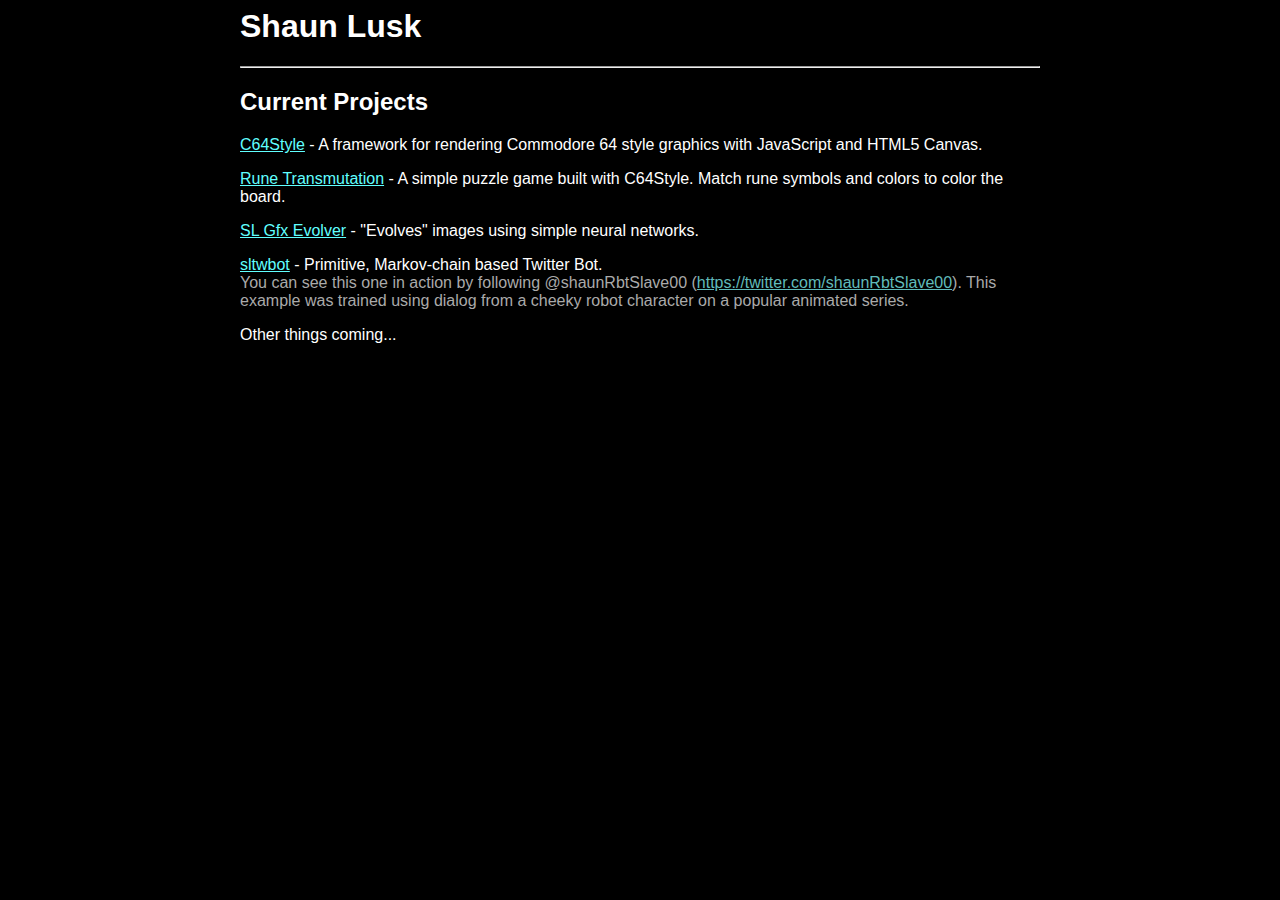
<file: index.html>
<html>
<head>
  <meta http-equiv="Content-Type" content="text/html; charset=ISO-8859-1">
  <title>Shaun Lusk - Projects</title>

<link rel="stylesheet" type="text/css" href="style.css">
<style>
</style>
</head>
<body>
  <div class="content">
    <h1>
      Shaun Lusk
    </h1>
    <hr>
    <h2>
      Current Projects
    </h2>
    <p>
      <a href="https://shaunlusk.github.io/C64Style/">C64Style</a> - A framework for rendering Commodore 64 style graphics with JavaScript and HTML5 Canvas.
    </p>
    <p>
      <a href="https://shaunlusk.github.io/RuneTransmutation/">Rune Transmutation</a> - A simple puzzle game built with C64Style. Match rune symbols and colors to color the board.
    </p>
    <p>
      <a href="https://shaunlusk.github.io/sl-gfx-evolver/">SL Gfx Evolver</a> - "Evolves" images using simple neural networks.
    </p>
    <p>
      <a href="https://github.com/shaunlusk/sltwbot">sltwbot</a> - Primitive, Markov-chain based Twitter Bot.<br />
      <span class="subtext">You can see this one in action by following @shaunRbtSlave00
        (<a href="https://twitter.com/shaunRbtSlave00">https://twitter.com/shaunRbtSlave00</a>).
      This example was trained using dialog from a cheeky robot character on a popular animated series.</span>
    </p>
    <p>
      Other things coming...
    </p>
  </div>
</body>
</html>
</file>
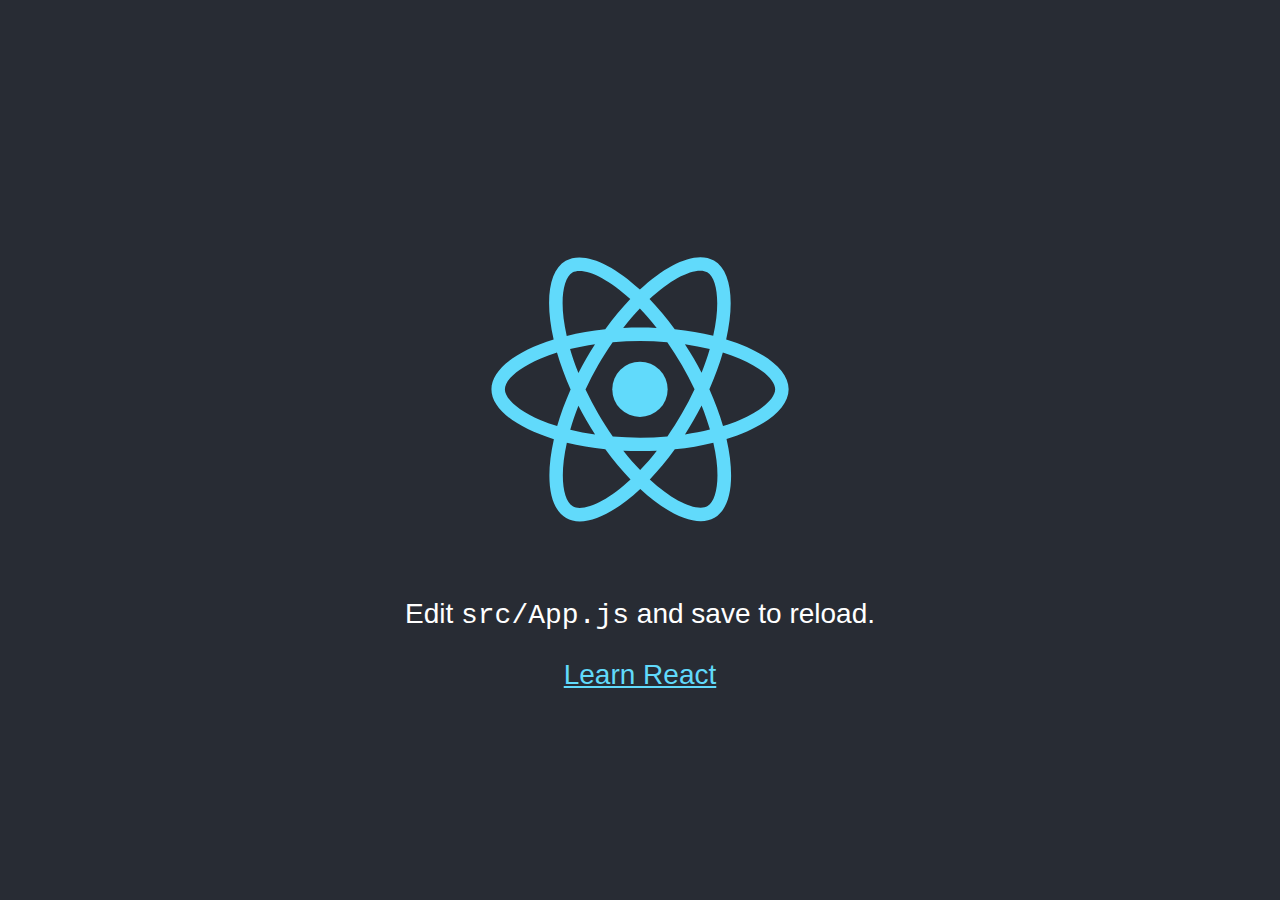
<file: react-check/index.html>
<!doctype html><html lang="en"><head><meta charset="utf-8"/><link rel="icon" href="/react-check/favicon.ico"/><meta name="viewport" content="width=device-width,initial-scale=1"/><meta name="theme-color" content="#000000"/><meta name="description" content="Web site created using create-react-app"/><link rel="apple-touch-icon" href="/react-check/logo192.png"/><link rel="manifest" href="/react-check/manifest.json"/><title>React App</title><link href="/react-check/static/css/main.5f361e03.chunk.css" rel="stylesheet"></head><body><noscript>You need to enable JavaScript to run this app.</noscript><div id="root"></div><script>!function(e){function t(t){for(var n,c,l=t[0],a=t[1],f=t[2],p=0,s=[];p<l.length;p++)c=l[p],Object.prototype.hasOwnProperty.call(o,c)&&o[c]&&s.push(o[c][0]),o[c]=0;for(n in a)Object.prototype.hasOwnProperty.call(a,n)&&(e[n]=a[n]);for(i&&i(t);s.length;)s.shift()();return u.push.apply(u,f||[]),r()}function r(){for(var e,t=0;t<u.length;t++){for(var r=u[t],n=!0,l=1;l<r.length;l++){var a=r[l];0!==o[a]&&(n=!1)}n&&(u.splice(t--,1),e=c(c.s=r[0]))}return e}var n={},o={1:0},u=[];function c(t){if(n[t])return n[t].exports;var r=n[t]={i:t,l:!1,exports:{}};return e[t].call(r.exports,r,r.exports,c),r.l=!0,r.exports}c.m=e,c.c=n,c.d=function(e,t,r){c.o(e,t)||Object.defineProperty(e,t,{enumerable:!0,get:r})},c.r=function(e){"undefined"!=typeof Symbol&&Symbol.toStringTag&&Object.defineProperty(e,Symbol.toStringTag,{value:"Module"}),Object.defineProperty(e,"__esModule",{value:!0})},c.t=function(e,t){if(1&t&&(e=c(e)),8&t)return e;if(4&t&&"object"==typeof e&&e&&e.__esModule)return e;var r=Object.create(null);if(c.r(r),Object.defineProperty(r,"default",{enumerable:!0,value:e}),2&t&&"string"!=typeof e)for(var n in e)c.d(r,n,function(t){return e[t]}.bind(null,n));return r},c.n=function(e){var t=e&&e.__esModule?function(){return e.default}:function(){return e};return c.d(t,"a",t),t},c.o=function(e,t){return Object.prototype.hasOwnProperty.call(e,t)},c.p="/react-check/";var l=this["webpackJsonpcm-test"]=this["webpackJsonpcm-test"]||[],a=l.push.bind(l);l.push=t,l=l.slice();for(var f=0;f<l.length;f++)t(l[f]);var i=a;r()}([])</script><script src="/react-check/static/js/2.13da6dee.chunk.js"></script><script src="/react-check/static/js/main.82be498c.chunk.js"></script></body></html>
</file>
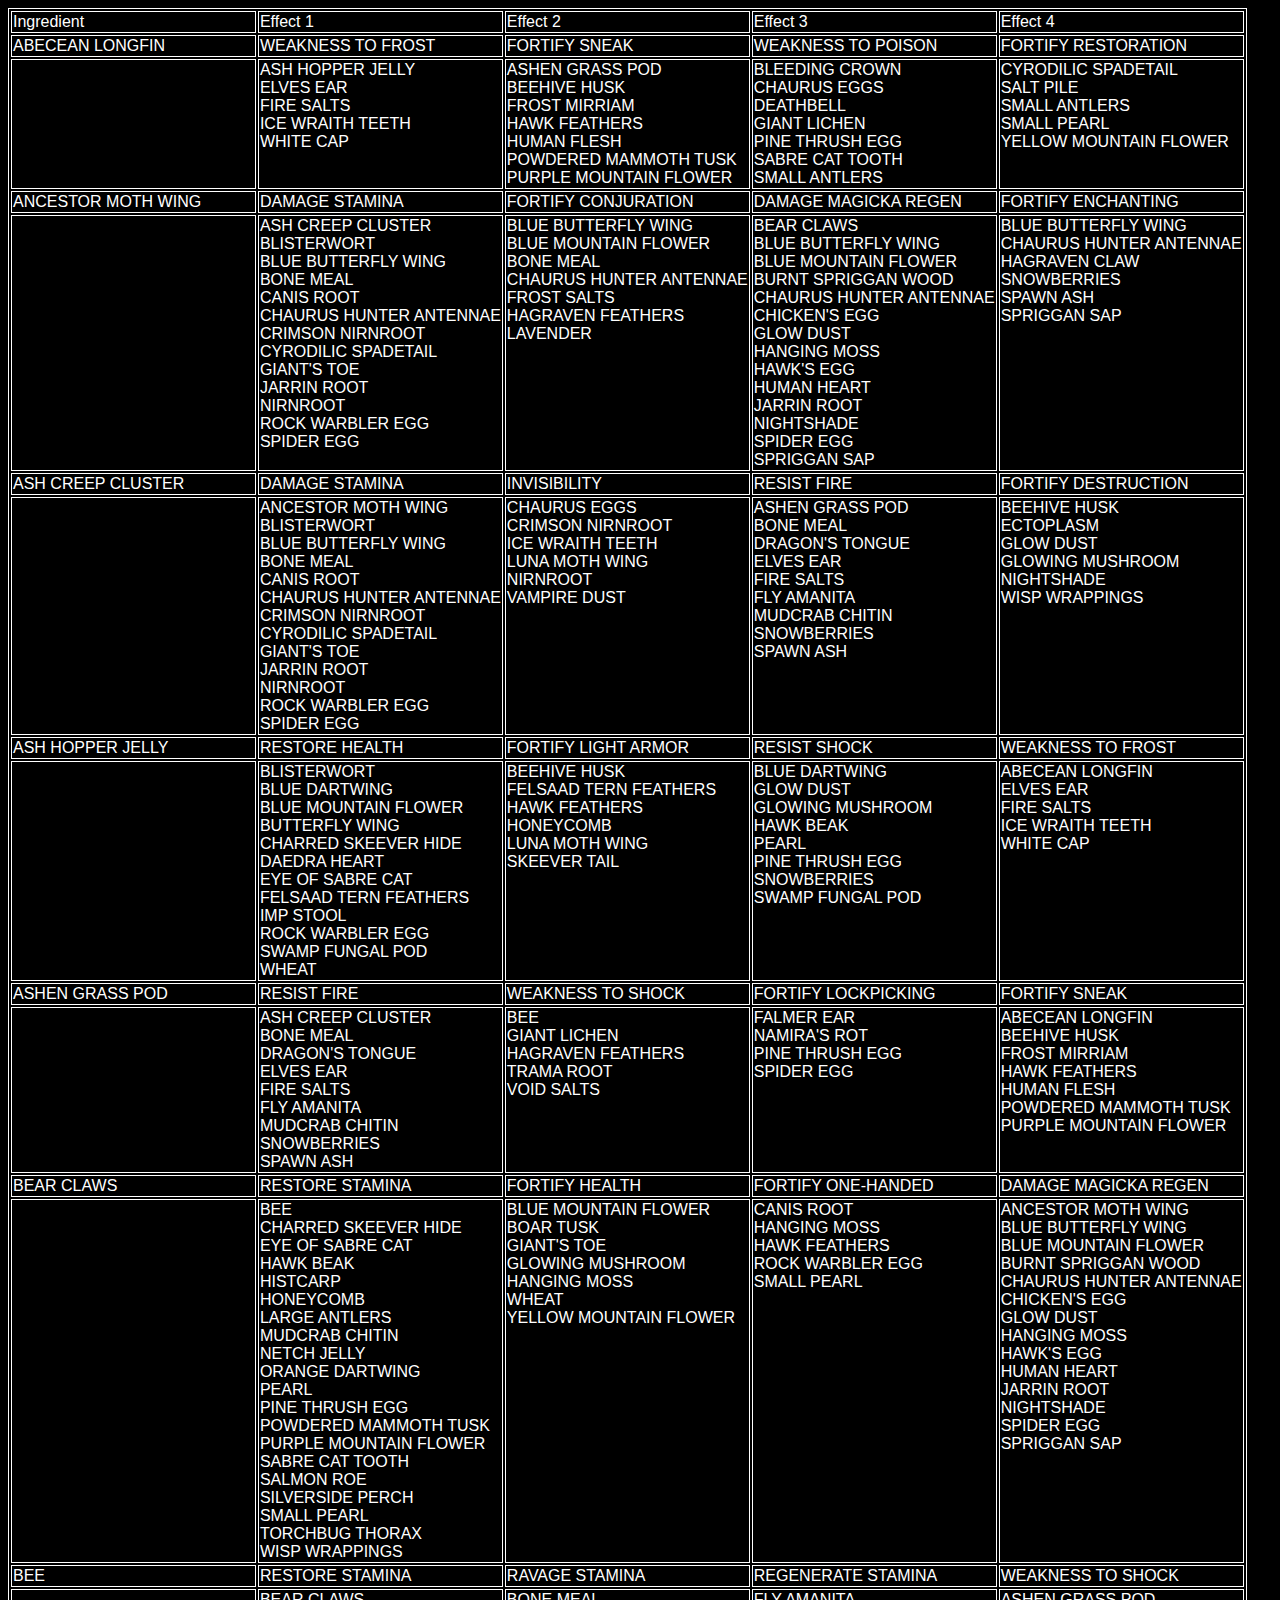
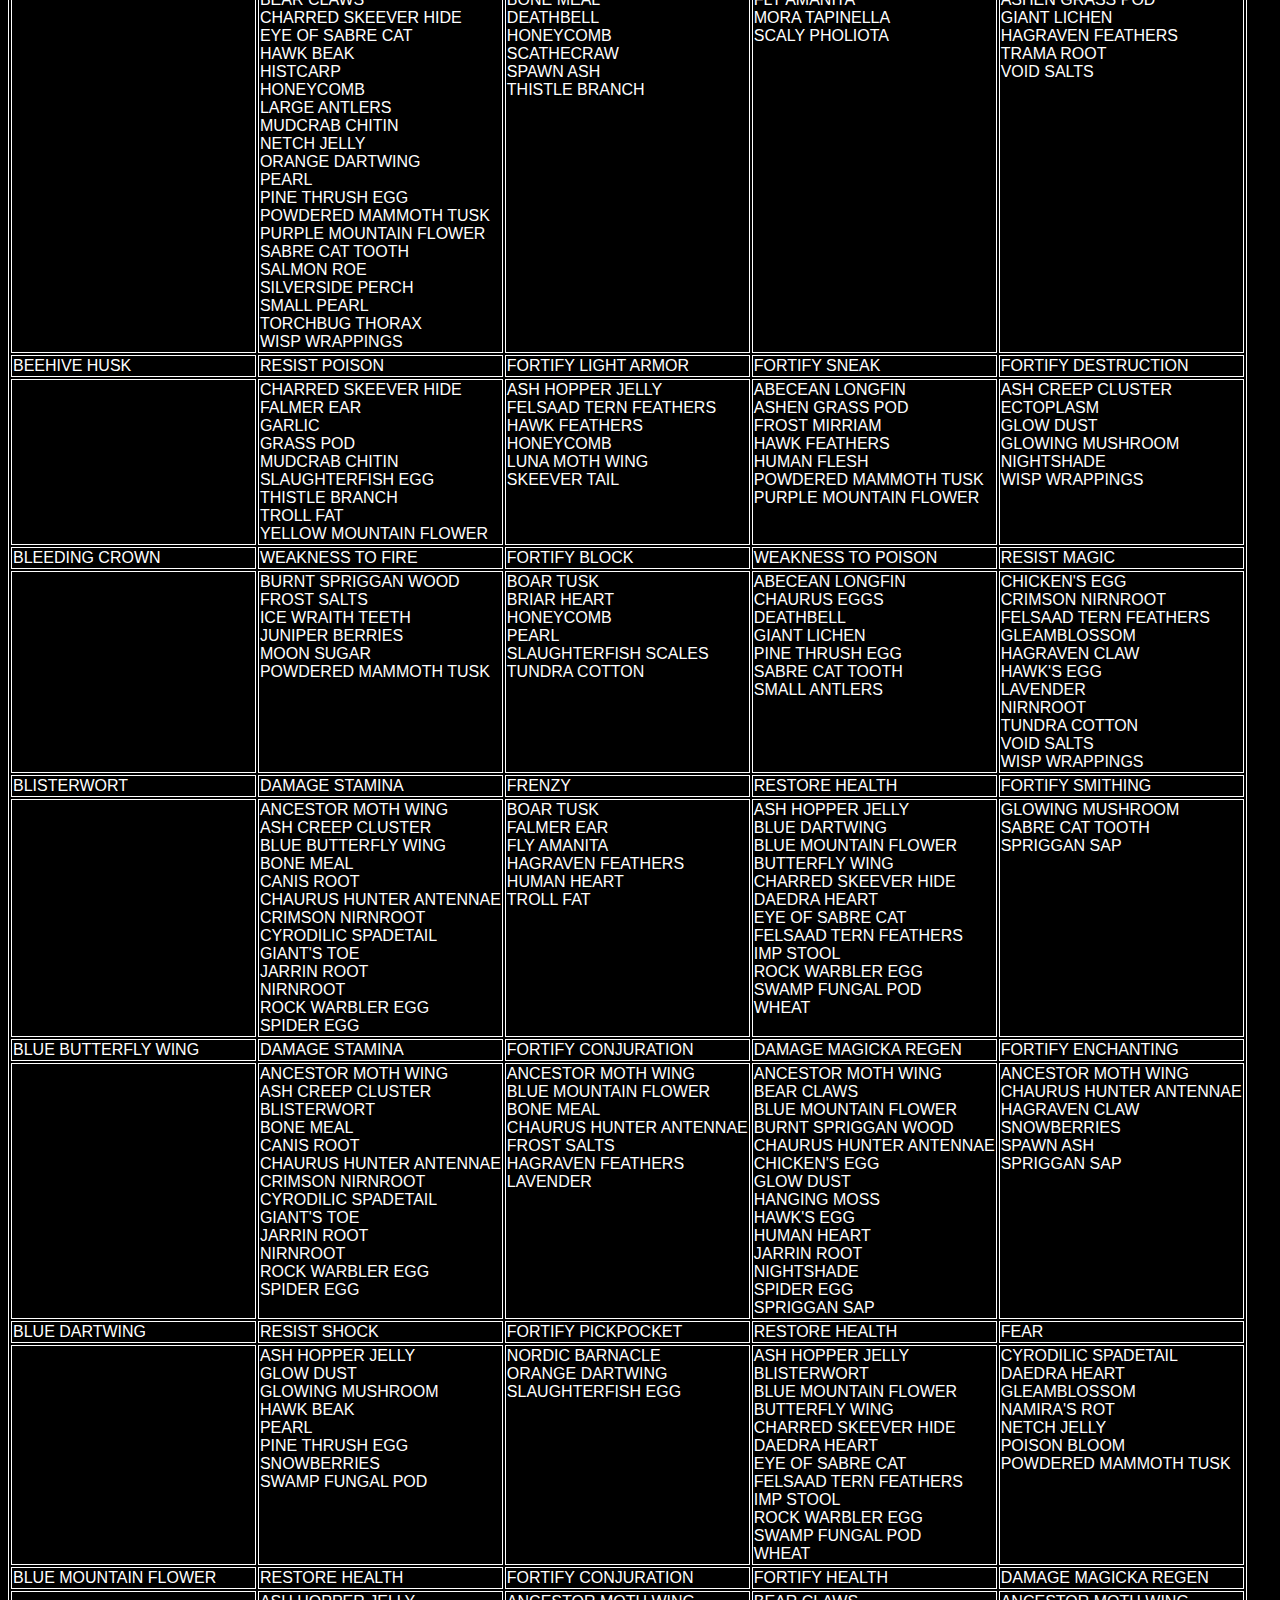
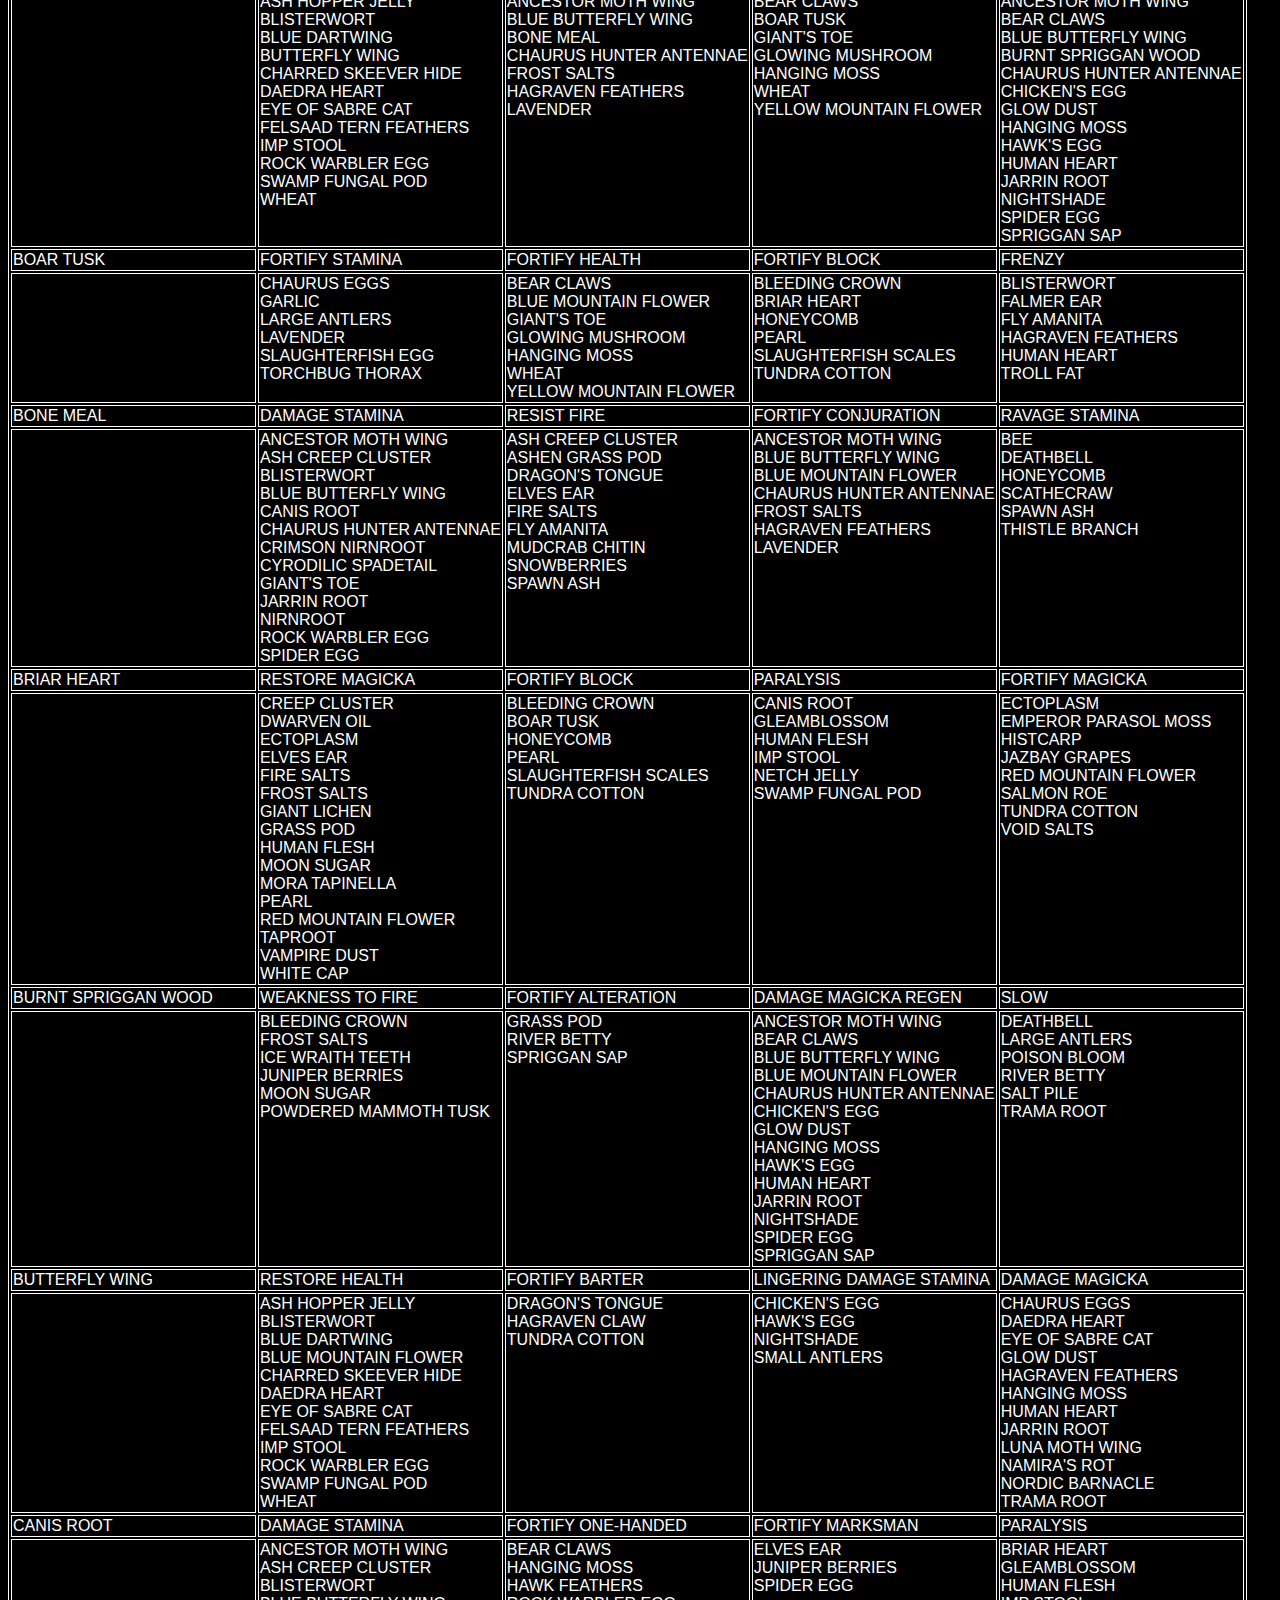
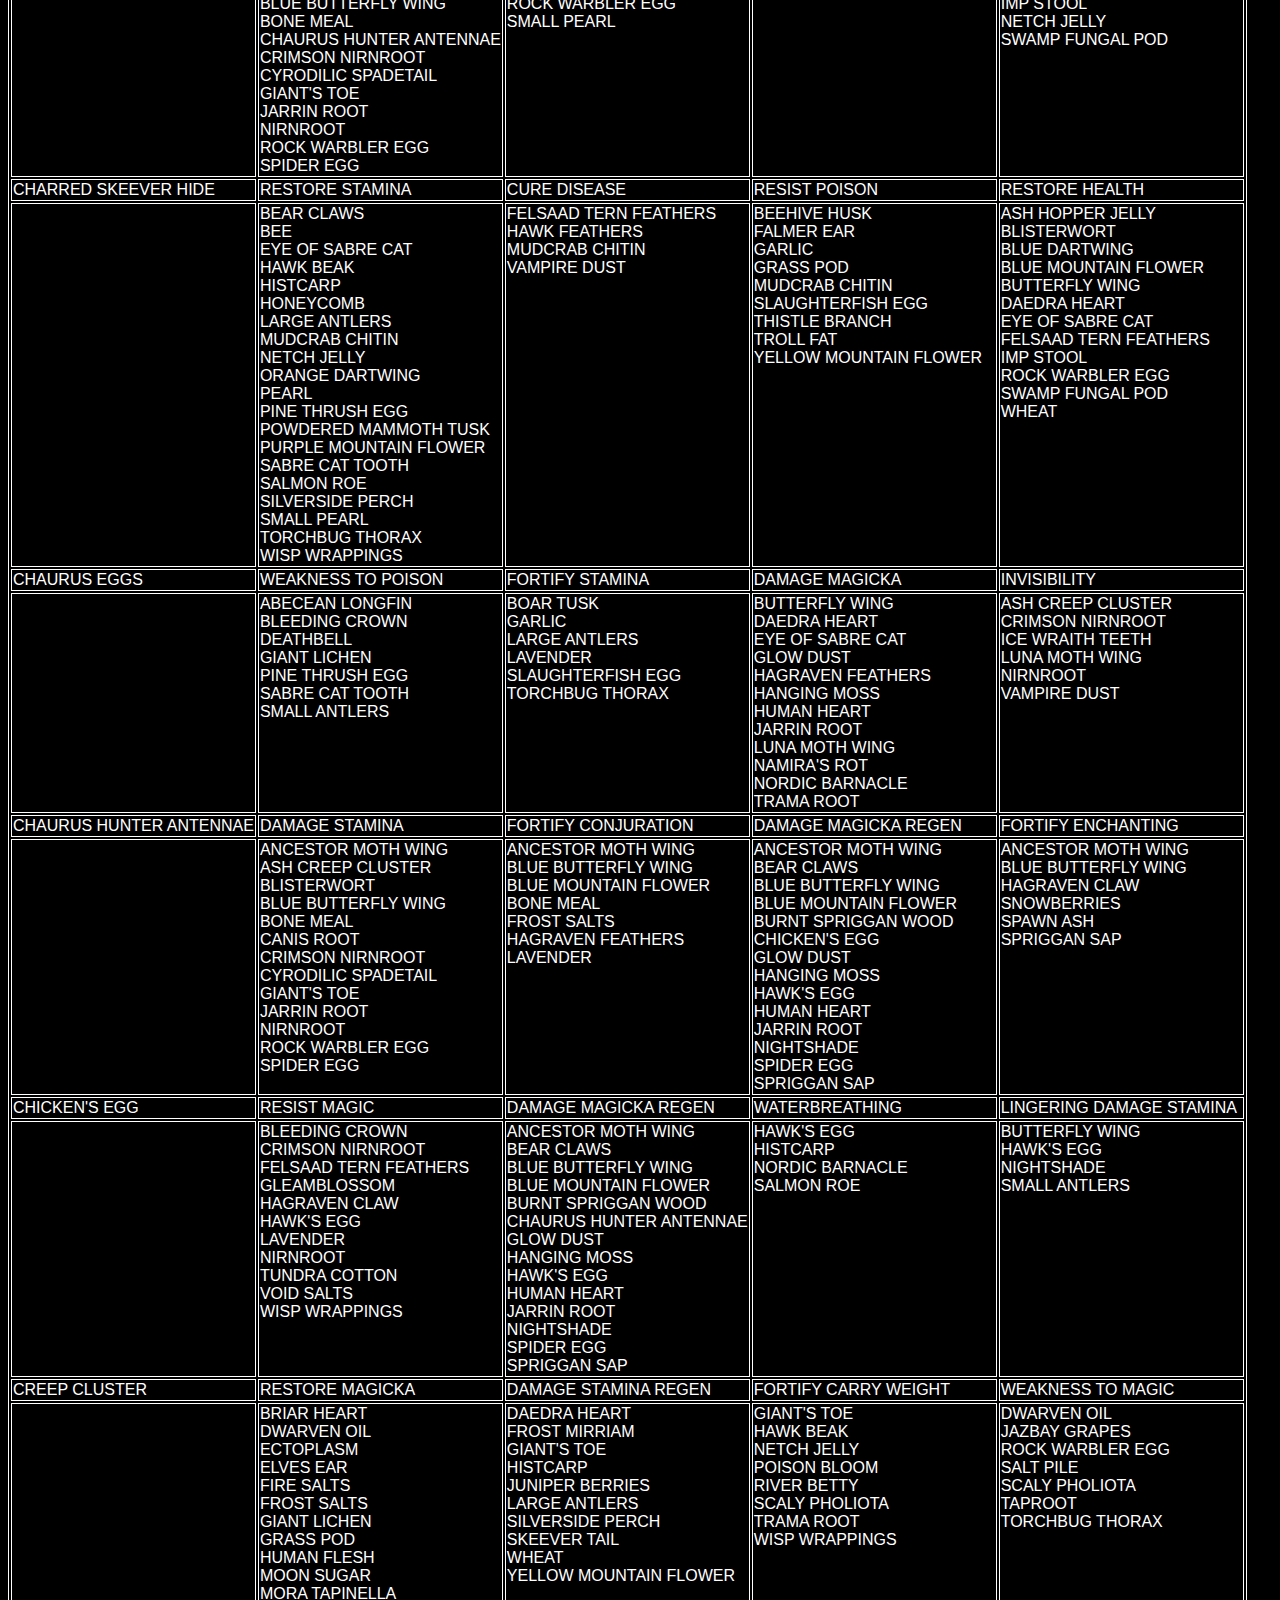
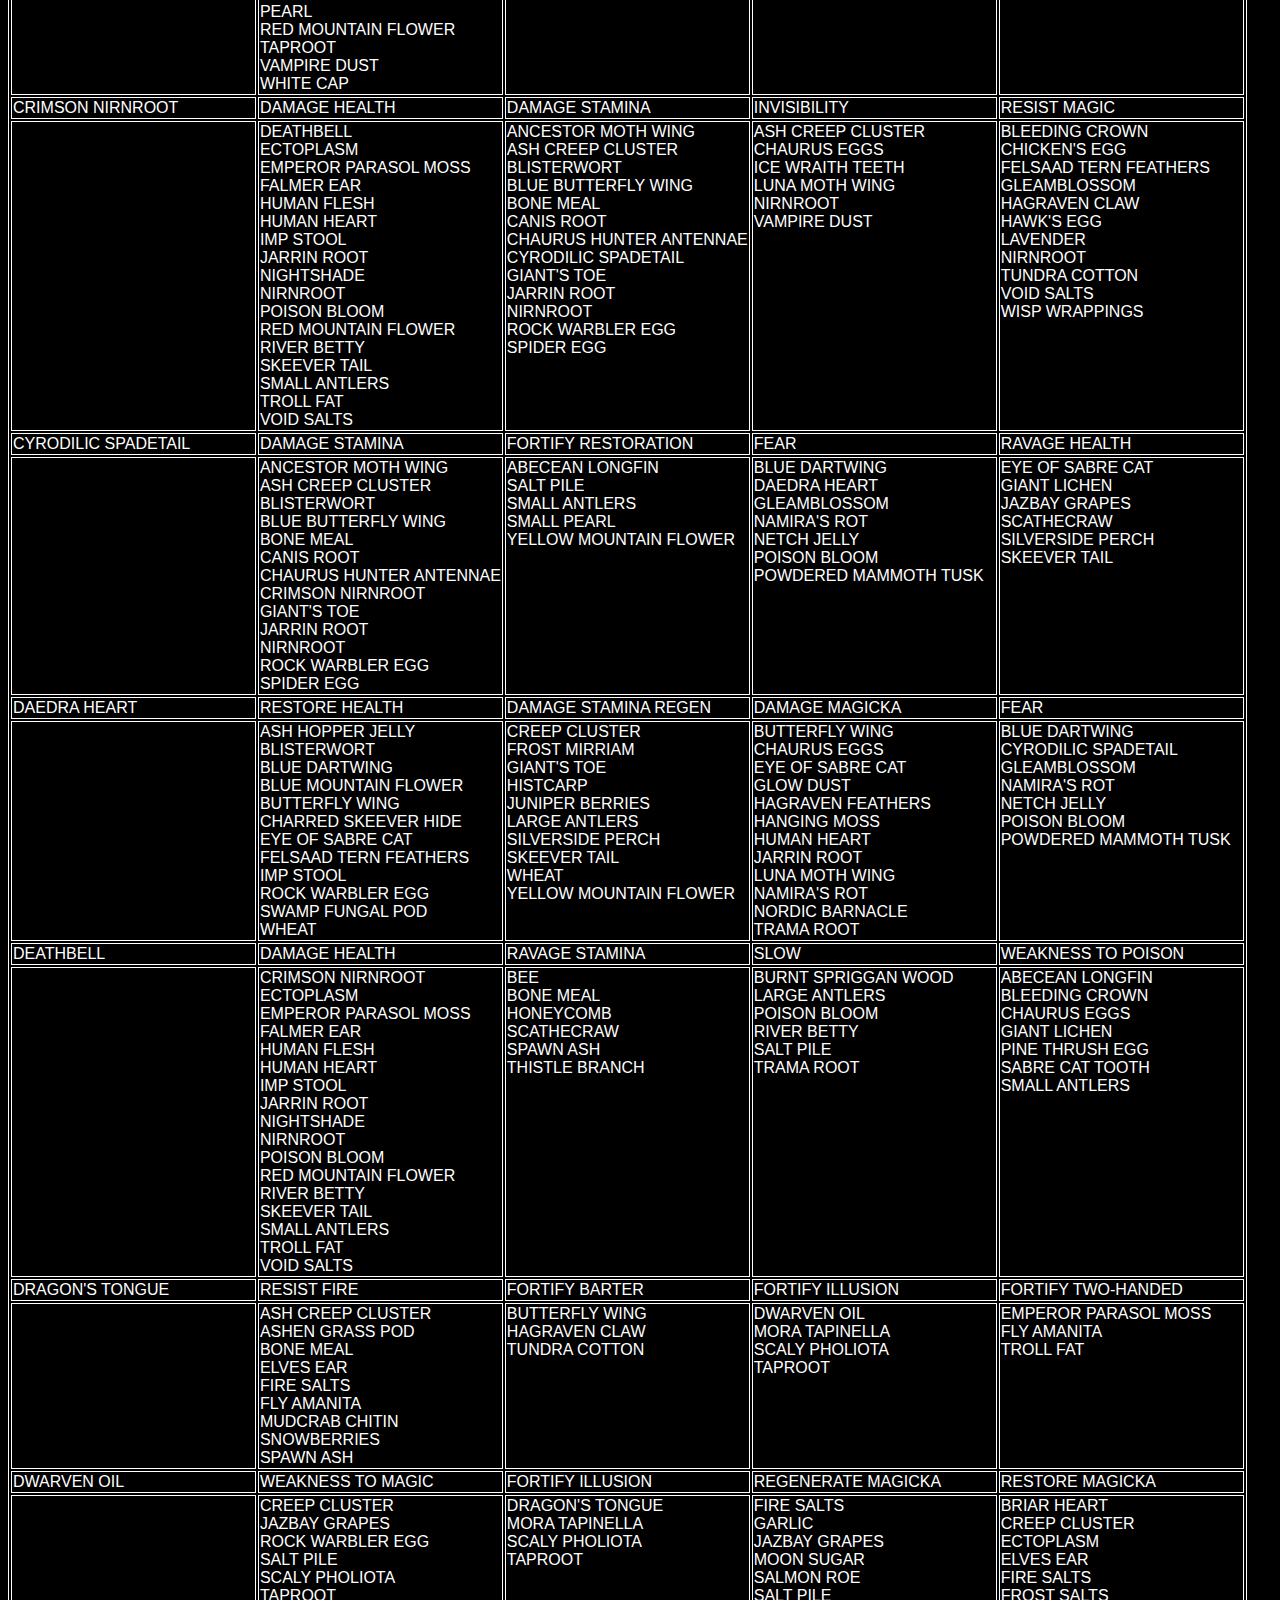
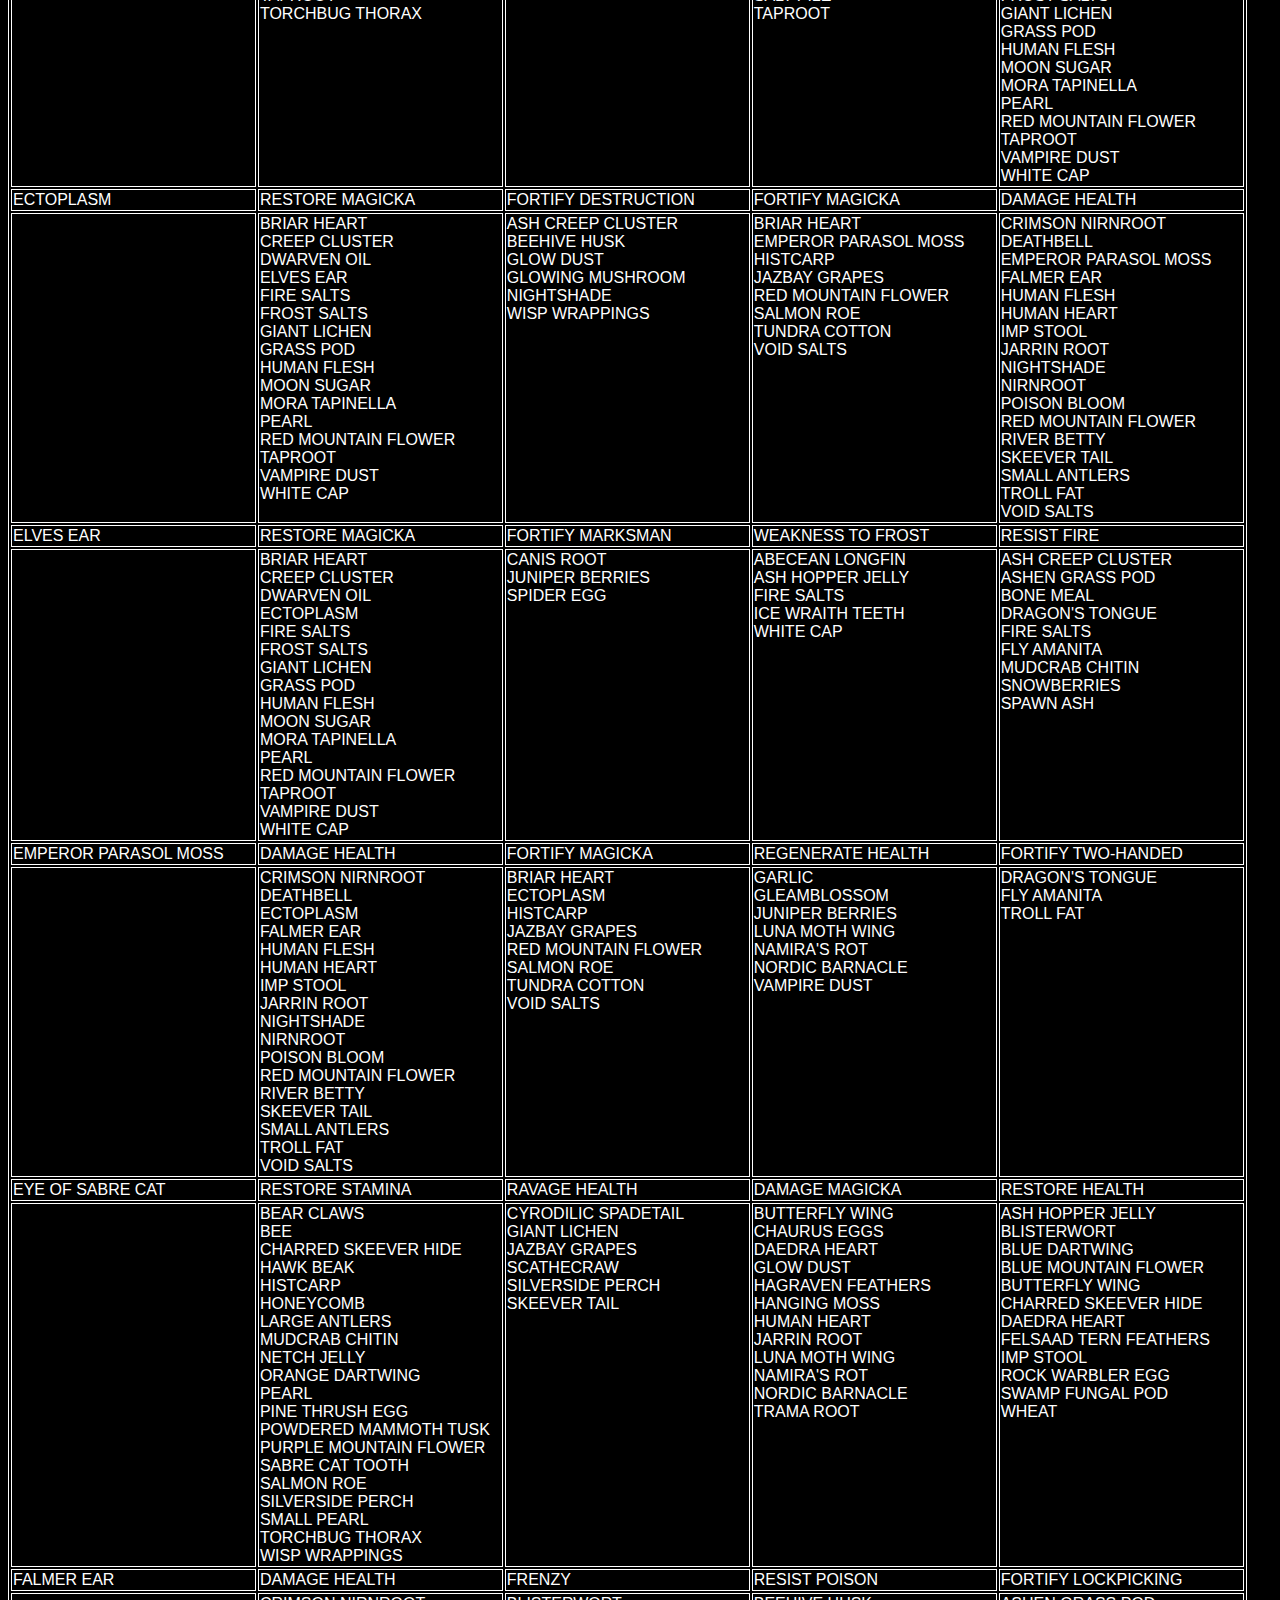
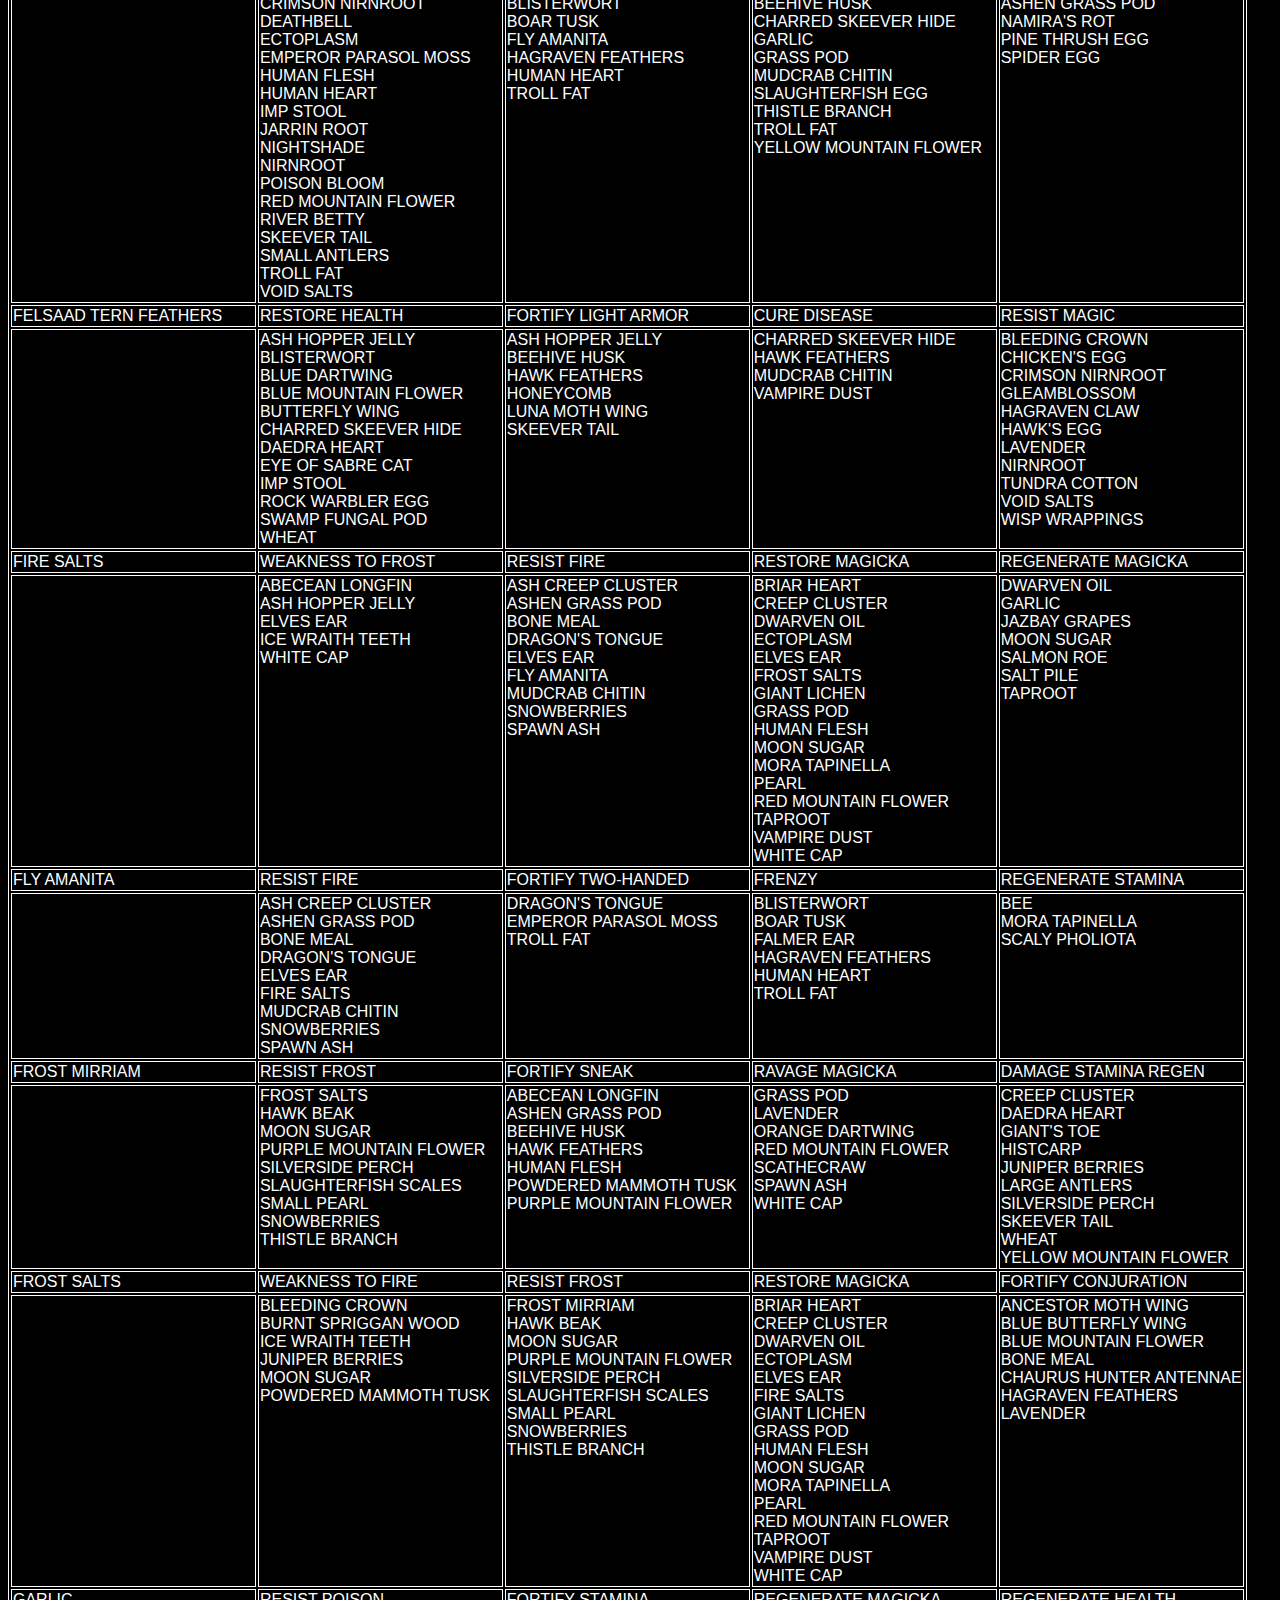
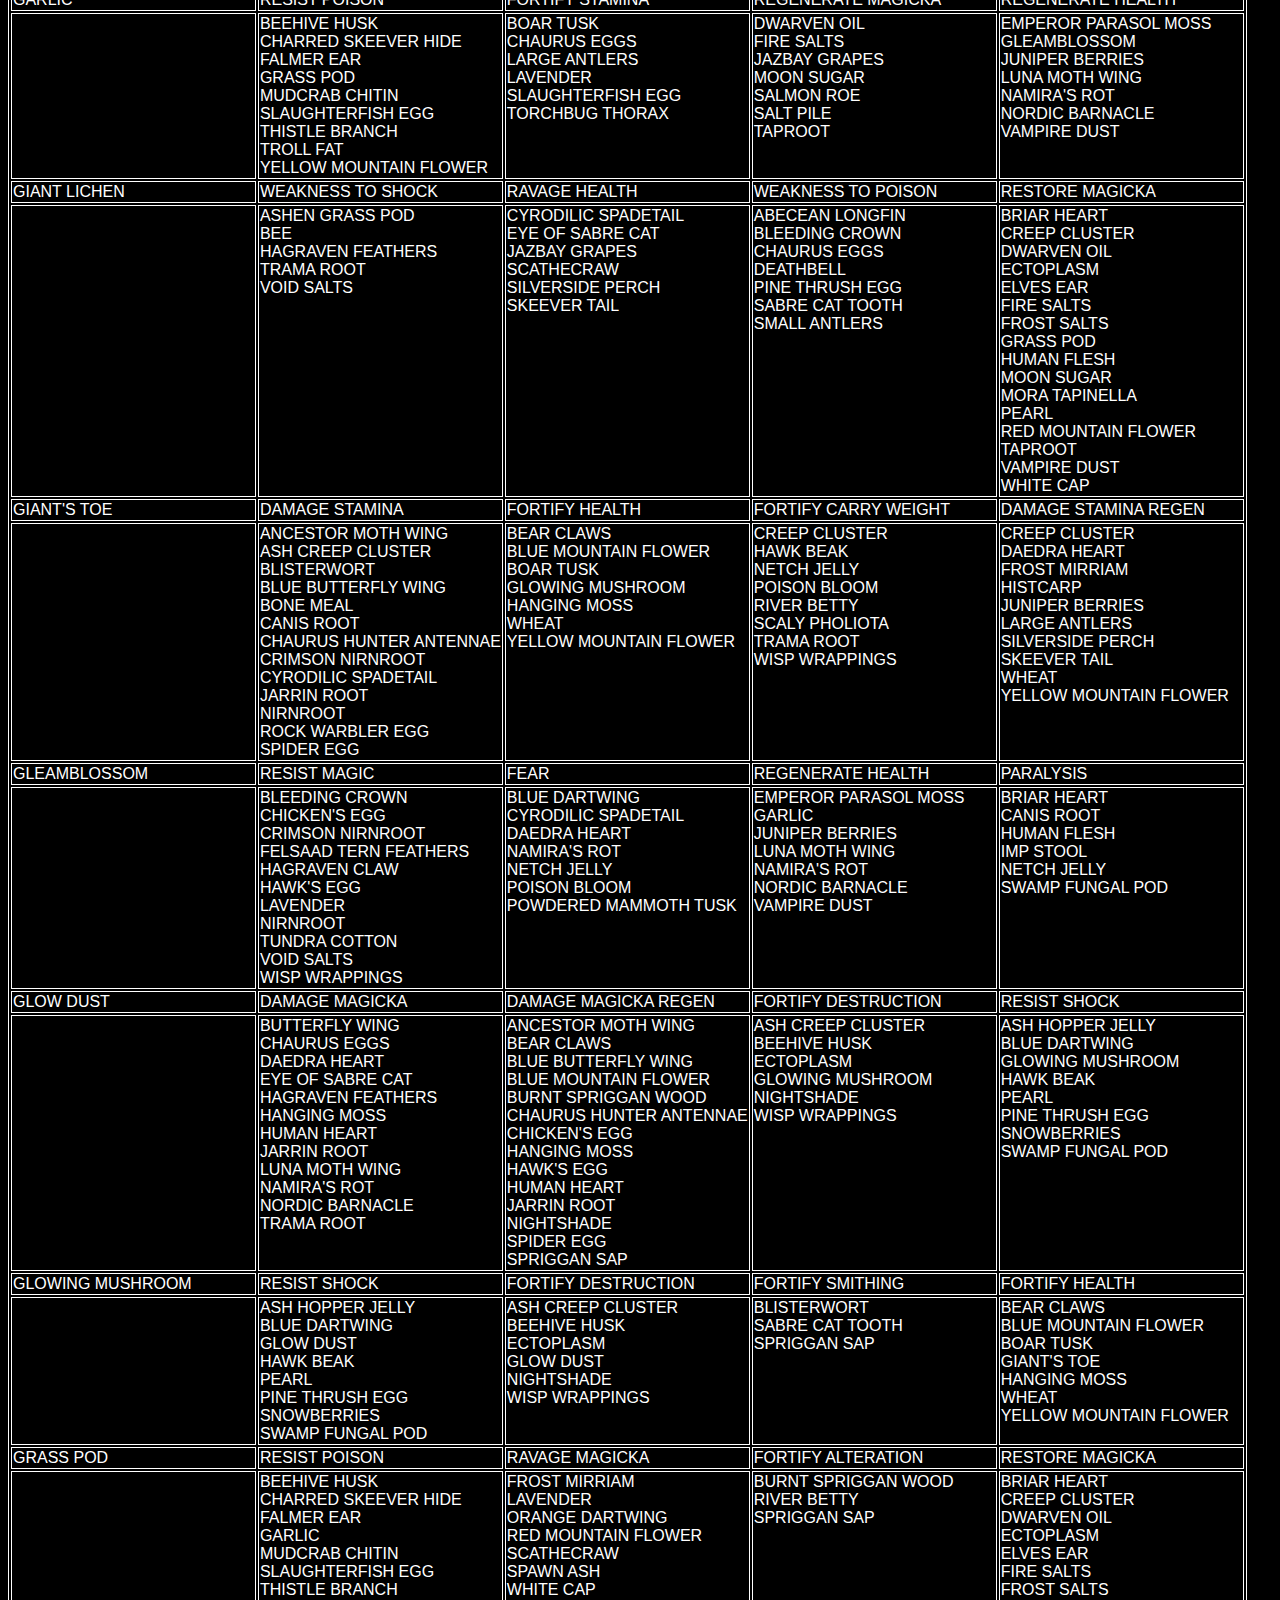
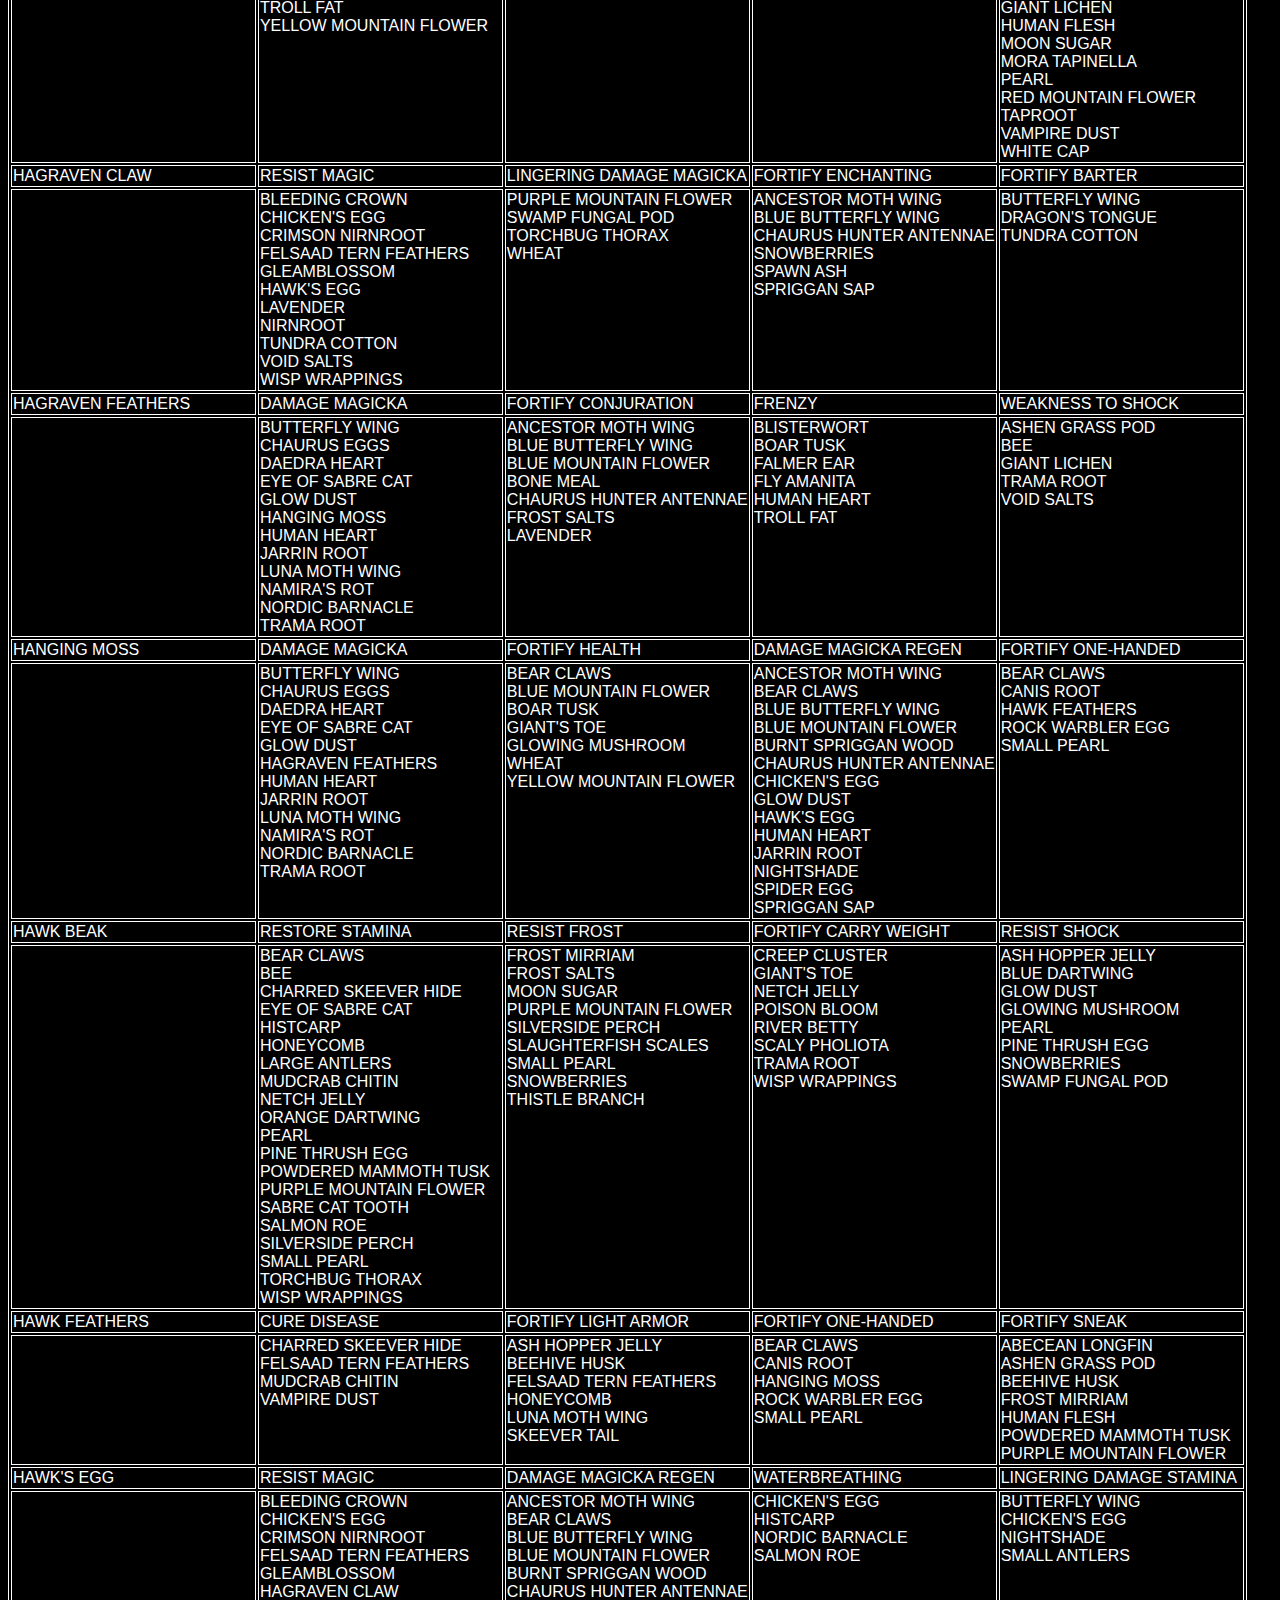
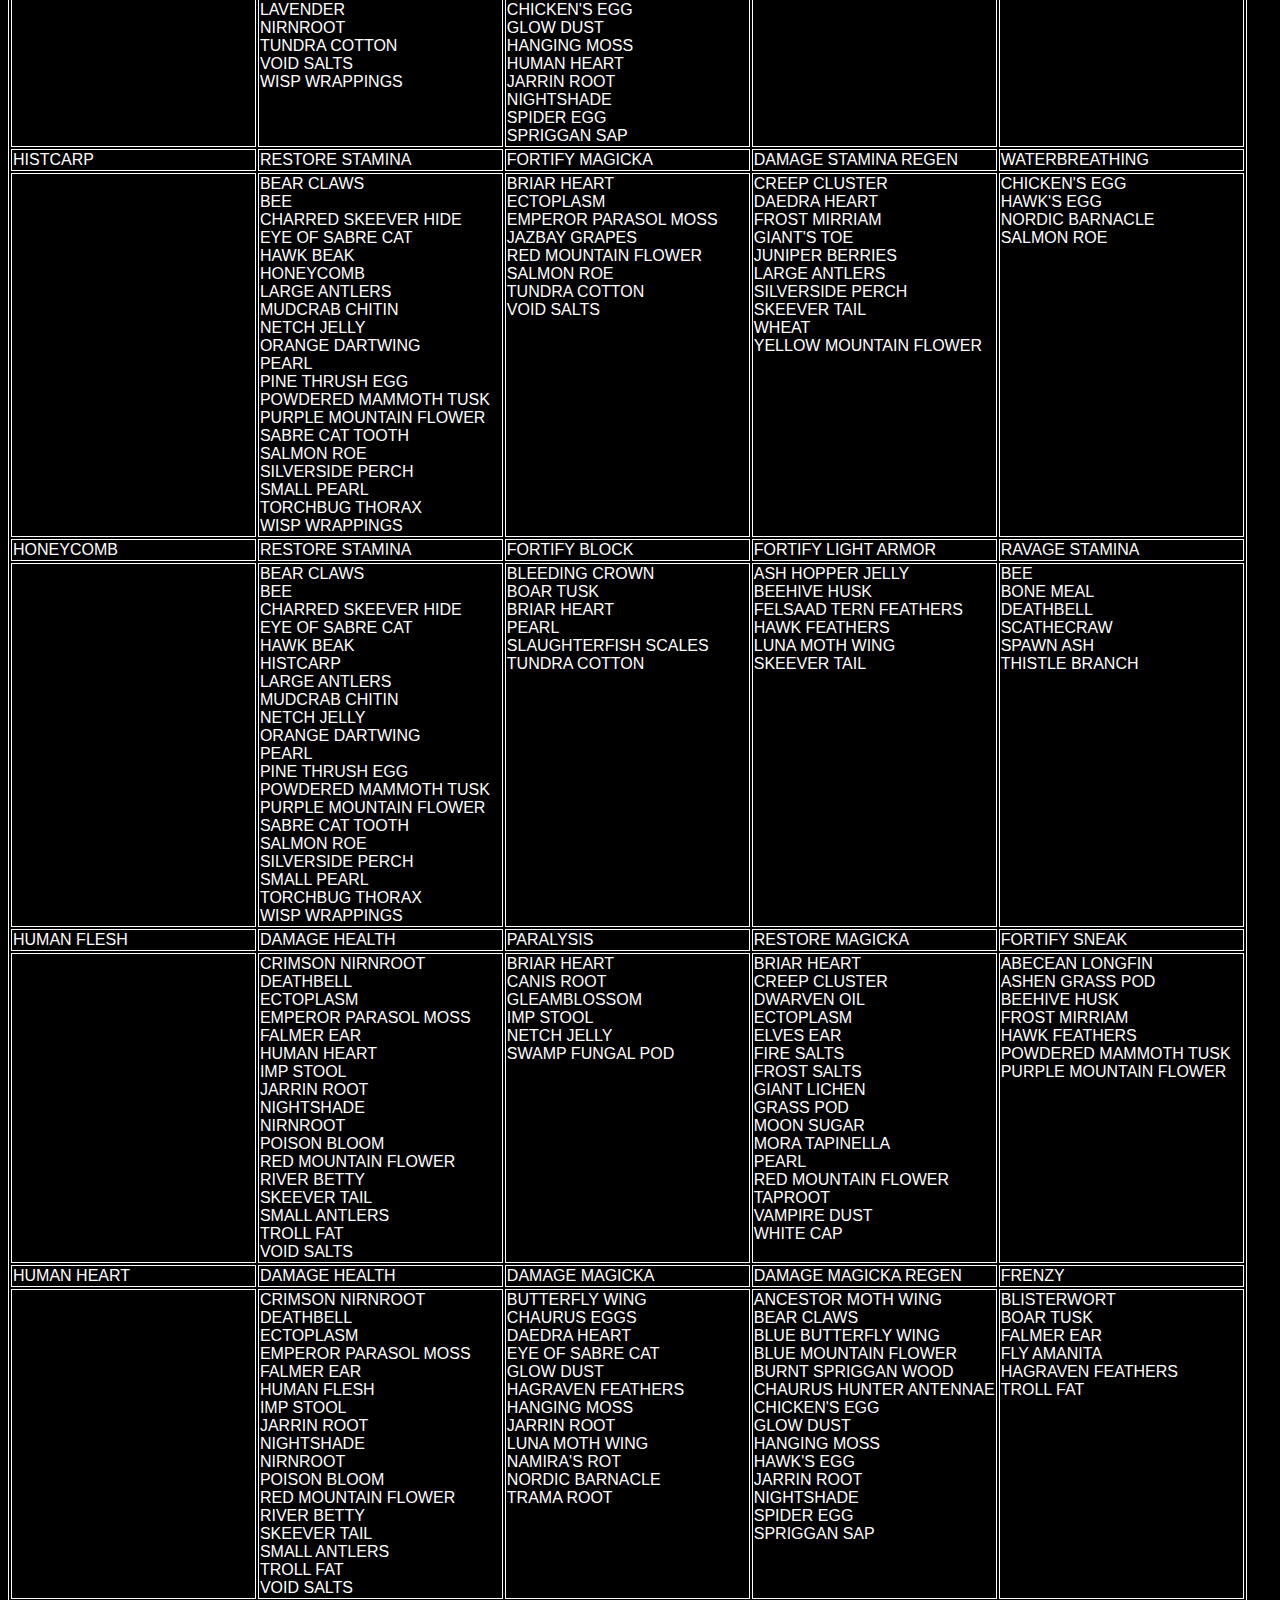
<file: reference/skyrim-ingredients.html>
<html><head><title>Skyrim Ingredients Cross Reference</title>
     <style>
     body { 
     background-color: black;
     color: white;
     font-family: sans-serif;
     }
     table {
       border: 1px solid white;
     }
     td {
      border: 1px solid white;
      vertical-align: top;
    }
     </style></head><body>
     <table><tr><td>Ingredient</td><td>Effect 1</td><td>Effect 2</td><td>Effect 3</td><td>Effect 4</td></tr>
<tr><td>ABECEAN LONGFIN</td>
<td><div>WEAKNESS TO FROST</div>
</td>
<td><div>FORTIFY SNEAK</div>
</td>
<td><div>WEAKNESS TO POISON</div>
</td>
<td><div>FORTIFY RESTORATION</div>
</td>
</tr><tr>
<td></td>
<td><div>ASH HOPPER JELLY</div><div>ELVES EAR</div><div>FIRE SALTS</div><div>ICE WRAITH TEETH</div><div>WHITE CAP</div></td>
<td><div>ASHEN GRASS POD</div><div>BEEHIVE HUSK</div><div>FROST MIRRIAM</div><div>HAWK FEATHERS</div><div>HUMAN FLESH</div><div>POWDERED MAMMOTH TUSK</div><div>PURPLE MOUNTAIN FLOWER</div></td>
<td><div>BLEEDING CROWN</div><div>CHAURUS EGGS</div><div>DEATHBELL</div><div>GIANT LICHEN</div><div>PINE THRUSH EGG</div><div>SABRE CAT TOOTH</div><div>SMALL ANTLERS</div></td>
<td><div>CYRODILIC SPADETAIL</div><div>SALT PILE</div><div>SMALL ANTLERS</div><div>SMALL PEARL</div><div>YELLOW MOUNTAIN FLOWER</div></td>
</tr>
<tr><td>ANCESTOR MOTH WING</td>
<td><div>DAMAGE STAMINA</div>
</td>
<td><div>FORTIFY CONJURATION</div>
</td>
<td><div>DAMAGE MAGICKA REGEN</div>
</td>
<td><div>FORTIFY ENCHANTING</div>
</td>
</tr><tr>
<td></td>
<td><div>ASH CREEP CLUSTER</div><div>BLISTERWORT</div><div>BLUE BUTTERFLY WING</div><div>BONE MEAL</div><div>CANIS ROOT</div><div>CHAURUS HUNTER ANTENNAE</div><div>CRIMSON NIRNROOT</div><div>CYRODILIC SPADETAIL</div><div>GIANT'S TOE</div><div>JARRIN ROOT</div><div>NIRNROOT</div><div>ROCK WARBLER EGG</div><div>SPIDER EGG</div></td>
<td><div>BLUE BUTTERFLY WING</div><div>BLUE MOUNTAIN FLOWER</div><div>BONE MEAL</div><div>CHAURUS HUNTER ANTENNAE</div><div>FROST SALTS</div><div>HAGRAVEN FEATHERS</div><div>LAVENDER</div></td>
<td><div>BEAR CLAWS</div><div>BLUE BUTTERFLY WING</div><div>BLUE MOUNTAIN FLOWER</div><div>BURNT SPRIGGAN WOOD</div><div>CHAURUS HUNTER ANTENNAE</div><div>CHICKEN'S EGG</div><div>GLOW DUST</div><div>HANGING MOSS</div><div>HAWK'S EGG</div><div>HUMAN HEART</div><div>JARRIN ROOT</div><div>NIGHTSHADE</div><div>SPIDER EGG</div><div>SPRIGGAN SAP</div></td>
<td><div>BLUE BUTTERFLY WING</div><div>CHAURUS HUNTER ANTENNAE</div><div>HAGRAVEN CLAW</div><div>SNOWBERRIES</div><div>SPAWN ASH</div><div>SPRIGGAN SAP</div></td>
</tr>
<tr><td>ASH CREEP CLUSTER</td>
<td><div>DAMAGE STAMINA</div>
</td>
<td><div>INVISIBILITY</div>
</td>
<td><div>RESIST FIRE</div>
</td>
<td><div>FORTIFY DESTRUCTION</div>
</td>
</tr><tr>
<td></td>
<td><div>ANCESTOR MOTH WING</div><div>BLISTERWORT</div><div>BLUE BUTTERFLY WING</div><div>BONE MEAL</div><div>CANIS ROOT</div><div>CHAURUS HUNTER ANTENNAE</div><div>CRIMSON NIRNROOT</div><div>CYRODILIC SPADETAIL</div><div>GIANT'S TOE</div><div>JARRIN ROOT</div><div>NIRNROOT</div><div>ROCK WARBLER EGG</div><div>SPIDER EGG</div></td>
<td><div>CHAURUS EGGS</div><div>CRIMSON NIRNROOT</div><div>ICE WRAITH TEETH</div><div>LUNA MOTH WING</div><div>NIRNROOT</div><div>VAMPIRE DUST</div></td>
<td><div>ASHEN GRASS POD</div><div>BONE MEAL</div><div>DRAGON'S TONGUE</div><div>ELVES EAR</div><div>FIRE SALTS</div><div>FLY AMANITA</div><div>MUDCRAB CHITIN</div><div>SNOWBERRIES</div><div>SPAWN ASH</div></td>
<td><div>BEEHIVE HUSK</div><div>ECTOPLASM</div><div>GLOW DUST</div><div>GLOWING MUSHROOM</div><div>NIGHTSHADE</div><div>WISP WRAPPINGS</div></td>
</tr>
<tr><td>ASH HOPPER JELLY</td>
<td><div>RESTORE HEALTH</div>
</td>
<td><div>FORTIFY LIGHT ARMOR</div>
</td>
<td><div>RESIST SHOCK</div>
</td>
<td><div>WEAKNESS TO FROST</div>
</td>
</tr><tr>
<td></td>
<td><div>BLISTERWORT</div><div>BLUE DARTWING</div><div>BLUE MOUNTAIN FLOWER</div><div>BUTTERFLY WING</div><div>CHARRED SKEEVER HIDE</div><div>DAEDRA HEART</div><div>EYE OF SABRE CAT</div><div>FELSAAD TERN FEATHERS</div><div>IMP STOOL</div><div>ROCK WARBLER EGG</div><div>SWAMP FUNGAL POD</div><div>WHEAT</div></td>
<td><div>BEEHIVE HUSK</div><div>FELSAAD TERN FEATHERS</div><div>HAWK FEATHERS</div><div>HONEYCOMB</div><div>LUNA MOTH WING</div><div>SKEEVER TAIL</div></td>
<td><div>BLUE DARTWING</div><div>GLOW DUST</div><div>GLOWING MUSHROOM</div><div>HAWK BEAK</div><div>PEARL</div><div>PINE THRUSH EGG</div><div>SNOWBERRIES</div><div>SWAMP FUNGAL POD</div></td>
<td><div>ABECEAN LONGFIN</div><div>ELVES EAR</div><div>FIRE SALTS</div><div>ICE WRAITH TEETH</div><div>WHITE CAP</div></td>
</tr>
<tr><td>ASHEN GRASS POD</td>
<td><div>RESIST FIRE</div>
</td>
<td><div>WEAKNESS TO SHOCK</div>
</td>
<td><div>FORTIFY LOCKPICKING</div>
</td>
<td><div>FORTIFY SNEAK</div>
</td>
</tr><tr>
<td></td>
<td><div>ASH CREEP CLUSTER</div><div>BONE MEAL</div><div>DRAGON'S TONGUE</div><div>ELVES EAR</div><div>FIRE SALTS</div><div>FLY AMANITA</div><div>MUDCRAB CHITIN</div><div>SNOWBERRIES</div><div>SPAWN ASH</div></td>
<td><div>BEE</div><div>GIANT LICHEN</div><div>HAGRAVEN FEATHERS</div><div>TRAMA ROOT</div><div>VOID SALTS</div></td>
<td><div>FALMER EAR</div><div>NAMIRA'S ROT</div><div>PINE THRUSH EGG</div><div>SPIDER EGG</div></td>
<td><div>ABECEAN LONGFIN</div><div>BEEHIVE HUSK</div><div>FROST MIRRIAM</div><div>HAWK FEATHERS</div><div>HUMAN FLESH</div><div>POWDERED MAMMOTH TUSK</div><div>PURPLE MOUNTAIN FLOWER</div></td>
</tr>
<tr><td>BEAR CLAWS</td>
<td><div>RESTORE STAMINA</div>
</td>
<td><div>FORTIFY HEALTH</div>
</td>
<td><div>FORTIFY ONE-HANDED</div>
</td>
<td><div>DAMAGE MAGICKA REGEN</div>
</td>
</tr><tr>
<td></td>
<td><div>BEE</div><div>CHARRED SKEEVER HIDE</div><div>EYE OF SABRE CAT</div><div>HAWK BEAK</div><div>HISTCARP</div><div>HONEYCOMB</div><div>LARGE ANTLERS</div><div>MUDCRAB CHITIN</div><div>NETCH JELLY</div><div>ORANGE DARTWING</div><div>PEARL</div><div>PINE THRUSH EGG</div><div>POWDERED MAMMOTH TUSK</div><div>PURPLE MOUNTAIN FLOWER</div><div>SABRE CAT TOOTH</div><div>SALMON ROE</div><div>SILVERSIDE PERCH</div><div>SMALL PEARL</div><div>TORCHBUG THORAX</div><div>WISP WRAPPINGS</div></td>
<td><div>BLUE MOUNTAIN FLOWER</div><div>BOAR TUSK</div><div>GIANT'S TOE</div><div>GLOWING MUSHROOM</div><div>HANGING MOSS</div><div>WHEAT</div><div>YELLOW MOUNTAIN FLOWER</div></td>
<td><div>CANIS ROOT</div><div>HANGING MOSS</div><div>HAWK FEATHERS</div><div>ROCK WARBLER EGG</div><div>SMALL PEARL</div></td>
<td><div>ANCESTOR MOTH WING</div><div>BLUE BUTTERFLY WING</div><div>BLUE MOUNTAIN FLOWER</div><div>BURNT SPRIGGAN WOOD</div><div>CHAURUS HUNTER ANTENNAE</div><div>CHICKEN'S EGG</div><div>GLOW DUST</div><div>HANGING MOSS</div><div>HAWK'S EGG</div><div>HUMAN HEART</div><div>JARRIN ROOT</div><div>NIGHTSHADE</div><div>SPIDER EGG</div><div>SPRIGGAN SAP</div></td>
</tr>
<tr><td>BEE</td>
<td><div>RESTORE STAMINA</div>
</td>
<td><div>RAVAGE STAMINA</div>
</td>
<td><div>REGENERATE STAMINA</div>
</td>
<td><div>WEAKNESS TO SHOCK</div>
</td>
</tr><tr>
<td></td>
<td><div>BEAR CLAWS</div><div>CHARRED SKEEVER HIDE</div><div>EYE OF SABRE CAT</div><div>HAWK BEAK</div><div>HISTCARP</div><div>HONEYCOMB</div><div>LARGE ANTLERS</div><div>MUDCRAB CHITIN</div><div>NETCH JELLY</div><div>ORANGE DARTWING</div><div>PEARL</div><div>PINE THRUSH EGG</div><div>POWDERED MAMMOTH TUSK</div><div>PURPLE MOUNTAIN FLOWER</div><div>SABRE CAT TOOTH</div><div>SALMON ROE</div><div>SILVERSIDE PERCH</div><div>SMALL PEARL</div><div>TORCHBUG THORAX</div><div>WISP WRAPPINGS</div></td>
<td><div>BONE MEAL</div><div>DEATHBELL</div><div>HONEYCOMB</div><div>SCATHECRAW</div><div>SPAWN ASH</div><div>THISTLE BRANCH</div></td>
<td><div>FLY AMANITA</div><div>MORA TAPINELLA</div><div>SCALY PHOLIOTA</div></td>
<td><div>ASHEN GRASS POD</div><div>GIANT LICHEN</div><div>HAGRAVEN FEATHERS</div><div>TRAMA ROOT</div><div>VOID SALTS</div></td>
</tr>
<tr><td>BEEHIVE HUSK</td>
<td><div>RESIST POISON</div>
</td>
<td><div>FORTIFY LIGHT ARMOR</div>
</td>
<td><div>FORTIFY SNEAK</div>
</td>
<td><div>FORTIFY DESTRUCTION</div>
</td>
</tr><tr>
<td></td>
<td><div>CHARRED SKEEVER HIDE</div><div>FALMER EAR</div><div>GARLIC</div><div>GRASS POD</div><div>MUDCRAB CHITIN</div><div>SLAUGHTERFISH EGG</div><div>THISTLE BRANCH</div><div>TROLL FAT</div><div>YELLOW MOUNTAIN FLOWER</div></td>
<td><div>ASH HOPPER JELLY</div><div>FELSAAD TERN FEATHERS</div><div>HAWK FEATHERS</div><div>HONEYCOMB</div><div>LUNA MOTH WING</div><div>SKEEVER TAIL</div></td>
<td><div>ABECEAN LONGFIN</div><div>ASHEN GRASS POD</div><div>FROST MIRRIAM</div><div>HAWK FEATHERS</div><div>HUMAN FLESH</div><div>POWDERED MAMMOTH TUSK</div><div>PURPLE MOUNTAIN FLOWER</div></td>
<td><div>ASH CREEP CLUSTER</div><div>ECTOPLASM</div><div>GLOW DUST</div><div>GLOWING MUSHROOM</div><div>NIGHTSHADE</div><div>WISP WRAPPINGS</div></td>
</tr>
<tr><td>BLEEDING CROWN</td>
<td><div>WEAKNESS TO FIRE</div>
</td>
<td><div>FORTIFY BLOCK</div>
</td>
<td><div>WEAKNESS TO POISON</div>
</td>
<td><div>RESIST MAGIC</div>
</td>
</tr><tr>
<td></td>
<td><div>BURNT SPRIGGAN WOOD</div><div>FROST SALTS</div><div>ICE WRAITH TEETH</div><div>JUNIPER BERRIES</div><div>MOON SUGAR</div><div>POWDERED MAMMOTH TUSK</div></td>
<td><div>BOAR TUSK</div><div>BRIAR HEART</div><div>HONEYCOMB</div><div>PEARL</div><div>SLAUGHTERFISH SCALES</div><div>TUNDRA COTTON</div></td>
<td><div>ABECEAN LONGFIN</div><div>CHAURUS EGGS</div><div>DEATHBELL</div><div>GIANT LICHEN</div><div>PINE THRUSH EGG</div><div>SABRE CAT TOOTH</div><div>SMALL ANTLERS</div></td>
<td><div>CHICKEN'S EGG</div><div>CRIMSON NIRNROOT</div><div>FELSAAD TERN FEATHERS</div><div>GLEAMBLOSSOM</div><div>HAGRAVEN CLAW</div><div>HAWK'S EGG</div><div>LAVENDER</div><div>NIRNROOT</div><div>TUNDRA COTTON</div><div>VOID SALTS</div><div>WISP WRAPPINGS</div></td>
</tr>
<tr><td>BLISTERWORT</td>
<td><div>DAMAGE STAMINA</div>
</td>
<td><div>FRENZY</div>
</td>
<td><div>RESTORE HEALTH</div>
</td>
<td><div>FORTIFY SMITHING</div>
</td>
</tr><tr>
<td></td>
<td><div>ANCESTOR MOTH WING</div><div>ASH CREEP CLUSTER</div><div>BLUE BUTTERFLY WING</div><div>BONE MEAL</div><div>CANIS ROOT</div><div>CHAURUS HUNTER ANTENNAE</div><div>CRIMSON NIRNROOT</div><div>CYRODILIC SPADETAIL</div><div>GIANT'S TOE</div><div>JARRIN ROOT</div><div>NIRNROOT</div><div>ROCK WARBLER EGG</div><div>SPIDER EGG</div></td>
<td><div>BOAR TUSK</div><div>FALMER EAR</div><div>FLY AMANITA</div><div>HAGRAVEN FEATHERS</div><div>HUMAN HEART</div><div>TROLL FAT</div></td>
<td><div>ASH HOPPER JELLY</div><div>BLUE DARTWING</div><div>BLUE MOUNTAIN FLOWER</div><div>BUTTERFLY WING</div><div>CHARRED SKEEVER HIDE</div><div>DAEDRA HEART</div><div>EYE OF SABRE CAT</div><div>FELSAAD TERN FEATHERS</div><div>IMP STOOL</div><div>ROCK WARBLER EGG</div><div>SWAMP FUNGAL POD</div><div>WHEAT</div></td>
<td><div>GLOWING MUSHROOM</div><div>SABRE CAT TOOTH</div><div>SPRIGGAN SAP</div></td>
</tr>
<tr><td>BLUE BUTTERFLY WING</td>
<td><div>DAMAGE STAMINA</div>
</td>
<td><div>FORTIFY CONJURATION</div>
</td>
<td><div>DAMAGE MAGICKA REGEN</div>
</td>
<td><div>FORTIFY ENCHANTING</div>
</td>
</tr><tr>
<td></td>
<td><div>ANCESTOR MOTH WING</div><div>ASH CREEP CLUSTER</div><div>BLISTERWORT</div><div>BONE MEAL</div><div>CANIS ROOT</div><div>CHAURUS HUNTER ANTENNAE</div><div>CRIMSON NIRNROOT</div><div>CYRODILIC SPADETAIL</div><div>GIANT'S TOE</div><div>JARRIN ROOT</div><div>NIRNROOT</div><div>ROCK WARBLER EGG</div><div>SPIDER EGG</div></td>
<td><div>ANCESTOR MOTH WING</div><div>BLUE MOUNTAIN FLOWER</div><div>BONE MEAL</div><div>CHAURUS HUNTER ANTENNAE</div><div>FROST SALTS</div><div>HAGRAVEN FEATHERS</div><div>LAVENDER</div></td>
<td><div>ANCESTOR MOTH WING</div><div>BEAR CLAWS</div><div>BLUE MOUNTAIN FLOWER</div><div>BURNT SPRIGGAN WOOD</div><div>CHAURUS HUNTER ANTENNAE</div><div>CHICKEN'S EGG</div><div>GLOW DUST</div><div>HANGING MOSS</div><div>HAWK'S EGG</div><div>HUMAN HEART</div><div>JARRIN ROOT</div><div>NIGHTSHADE</div><div>SPIDER EGG</div><div>SPRIGGAN SAP</div></td>
<td><div>ANCESTOR MOTH WING</div><div>CHAURUS HUNTER ANTENNAE</div><div>HAGRAVEN CLAW</div><div>SNOWBERRIES</div><div>SPAWN ASH</div><div>SPRIGGAN SAP</div></td>
</tr>
<tr><td>BLUE DARTWING</td>
<td><div>RESIST SHOCK</div>
</td>
<td><div>FORTIFY PICKPOCKET</div>
</td>
<td><div>RESTORE HEALTH</div>
</td>
<td><div>FEAR</div>
</td>
</tr><tr>
<td></td>
<td><div>ASH HOPPER JELLY</div><div>GLOW DUST</div><div>GLOWING MUSHROOM</div><div>HAWK BEAK</div><div>PEARL</div><div>PINE THRUSH EGG</div><div>SNOWBERRIES</div><div>SWAMP FUNGAL POD</div></td>
<td><div>NORDIC BARNACLE</div><div>ORANGE DARTWING</div><div>SLAUGHTERFISH EGG</div></td>
<td><div>ASH HOPPER JELLY</div><div>BLISTERWORT</div><div>BLUE MOUNTAIN FLOWER</div><div>BUTTERFLY WING</div><div>CHARRED SKEEVER HIDE</div><div>DAEDRA HEART</div><div>EYE OF SABRE CAT</div><div>FELSAAD TERN FEATHERS</div><div>IMP STOOL</div><div>ROCK WARBLER EGG</div><div>SWAMP FUNGAL POD</div><div>WHEAT</div></td>
<td><div>CYRODILIC SPADETAIL</div><div>DAEDRA HEART</div><div>GLEAMBLOSSOM</div><div>NAMIRA'S ROT</div><div>NETCH JELLY</div><div>POISON BLOOM</div><div>POWDERED MAMMOTH TUSK</div></td>
</tr>
<tr><td>BLUE MOUNTAIN FLOWER</td>
<td><div>RESTORE HEALTH</div>
</td>
<td><div>FORTIFY CONJURATION</div>
</td>
<td><div>FORTIFY HEALTH</div>
</td>
<td><div>DAMAGE MAGICKA REGEN</div>
</td>
</tr><tr>
<td></td>
<td><div>ASH HOPPER JELLY</div><div>BLISTERWORT</div><div>BLUE DARTWING</div><div>BUTTERFLY WING</div><div>CHARRED SKEEVER HIDE</div><div>DAEDRA HEART</div><div>EYE OF SABRE CAT</div><div>FELSAAD TERN FEATHERS</div><div>IMP STOOL</div><div>ROCK WARBLER EGG</div><div>SWAMP FUNGAL POD</div><div>WHEAT</div></td>
<td><div>ANCESTOR MOTH WING</div><div>BLUE BUTTERFLY WING</div><div>BONE MEAL</div><div>CHAURUS HUNTER ANTENNAE</div><div>FROST SALTS</div><div>HAGRAVEN FEATHERS</div><div>LAVENDER</div></td>
<td><div>BEAR CLAWS</div><div>BOAR TUSK</div><div>GIANT'S TOE</div><div>GLOWING MUSHROOM</div><div>HANGING MOSS</div><div>WHEAT</div><div>YELLOW MOUNTAIN FLOWER</div></td>
<td><div>ANCESTOR MOTH WING</div><div>BEAR CLAWS</div><div>BLUE BUTTERFLY WING</div><div>BURNT SPRIGGAN WOOD</div><div>CHAURUS HUNTER ANTENNAE</div><div>CHICKEN'S EGG</div><div>GLOW DUST</div><div>HANGING MOSS</div><div>HAWK'S EGG</div><div>HUMAN HEART</div><div>JARRIN ROOT</div><div>NIGHTSHADE</div><div>SPIDER EGG</div><div>SPRIGGAN SAP</div></td>
</tr>
<tr><td>BOAR TUSK</td>
<td><div>FORTIFY STAMINA</div>
</td>
<td><div>FORTIFY HEALTH</div>
</td>
<td><div>FORTIFY BLOCK</div>
</td>
<td><div>FRENZY</div>
</td>
</tr><tr>
<td></td>
<td><div>CHAURUS EGGS</div><div>GARLIC</div><div>LARGE ANTLERS</div><div>LAVENDER</div><div>SLAUGHTERFISH EGG</div><div>TORCHBUG THORAX</div></td>
<td><div>BEAR CLAWS</div><div>BLUE MOUNTAIN FLOWER</div><div>GIANT'S TOE</div><div>GLOWING MUSHROOM</div><div>HANGING MOSS</div><div>WHEAT</div><div>YELLOW MOUNTAIN FLOWER</div></td>
<td><div>BLEEDING CROWN</div><div>BRIAR HEART</div><div>HONEYCOMB</div><div>PEARL</div><div>SLAUGHTERFISH SCALES</div><div>TUNDRA COTTON</div></td>
<td><div>BLISTERWORT</div><div>FALMER EAR</div><div>FLY AMANITA</div><div>HAGRAVEN FEATHERS</div><div>HUMAN HEART</div><div>TROLL FAT</div></td>
</tr>
<tr><td>BONE MEAL</td>
<td><div>DAMAGE STAMINA</div>
</td>
<td><div>RESIST FIRE</div>
</td>
<td><div>FORTIFY CONJURATION</div>
</td>
<td><div>RAVAGE STAMINA</div>
</td>
</tr><tr>
<td></td>
<td><div>ANCESTOR MOTH WING</div><div>ASH CREEP CLUSTER</div><div>BLISTERWORT</div><div>BLUE BUTTERFLY WING</div><div>CANIS ROOT</div><div>CHAURUS HUNTER ANTENNAE</div><div>CRIMSON NIRNROOT</div><div>CYRODILIC SPADETAIL</div><div>GIANT'S TOE</div><div>JARRIN ROOT</div><div>NIRNROOT</div><div>ROCK WARBLER EGG</div><div>SPIDER EGG</div></td>
<td><div>ASH CREEP CLUSTER</div><div>ASHEN GRASS POD</div><div>DRAGON'S TONGUE</div><div>ELVES EAR</div><div>FIRE SALTS</div><div>FLY AMANITA</div><div>MUDCRAB CHITIN</div><div>SNOWBERRIES</div><div>SPAWN ASH</div></td>
<td><div>ANCESTOR MOTH WING</div><div>BLUE BUTTERFLY WING</div><div>BLUE MOUNTAIN FLOWER</div><div>CHAURUS HUNTER ANTENNAE</div><div>FROST SALTS</div><div>HAGRAVEN FEATHERS</div><div>LAVENDER</div></td>
<td><div>BEE</div><div>DEATHBELL</div><div>HONEYCOMB</div><div>SCATHECRAW</div><div>SPAWN ASH</div><div>THISTLE BRANCH</div></td>
</tr>
<tr><td>BRIAR HEART</td>
<td><div>RESTORE MAGICKA</div>
</td>
<td><div>FORTIFY BLOCK</div>
</td>
<td><div>PARALYSIS</div>
</td>
<td><div>FORTIFY MAGICKA</div>
</td>
</tr><tr>
<td></td>
<td><div>CREEP CLUSTER</div><div>DWARVEN OIL</div><div>ECTOPLASM</div><div>ELVES EAR</div><div>FIRE SALTS</div><div>FROST SALTS</div><div>GIANT LICHEN</div><div>GRASS POD</div><div>HUMAN FLESH</div><div>MOON SUGAR</div><div>MORA TAPINELLA</div><div>PEARL</div><div>RED MOUNTAIN FLOWER</div><div>TAPROOT</div><div>VAMPIRE DUST</div><div>WHITE CAP</div></td>
<td><div>BLEEDING CROWN</div><div>BOAR TUSK</div><div>HONEYCOMB</div><div>PEARL</div><div>SLAUGHTERFISH SCALES</div><div>TUNDRA COTTON</div></td>
<td><div>CANIS ROOT</div><div>GLEAMBLOSSOM</div><div>HUMAN FLESH</div><div>IMP STOOL</div><div>NETCH JELLY</div><div>SWAMP FUNGAL POD</div></td>
<td><div>ECTOPLASM</div><div>EMPEROR PARASOL MOSS</div><div>HISTCARP</div><div>JAZBAY GRAPES</div><div>RED MOUNTAIN FLOWER</div><div>SALMON ROE</div><div>TUNDRA COTTON</div><div>VOID SALTS</div></td>
</tr>
<tr><td>BURNT SPRIGGAN WOOD</td>
<td><div>WEAKNESS TO FIRE</div>
</td>
<td><div>FORTIFY ALTERATION</div>
</td>
<td><div>DAMAGE MAGICKA REGEN</div>
</td>
<td><div>SLOW</div>
</td>
</tr><tr>
<td></td>
<td><div>BLEEDING CROWN</div><div>FROST SALTS</div><div>ICE WRAITH TEETH</div><div>JUNIPER BERRIES</div><div>MOON SUGAR</div><div>POWDERED MAMMOTH TUSK</div></td>
<td><div>GRASS POD</div><div>RIVER BETTY</div><div>SPRIGGAN SAP</div></td>
<td><div>ANCESTOR MOTH WING</div><div>BEAR CLAWS</div><div>BLUE BUTTERFLY WING</div><div>BLUE MOUNTAIN FLOWER</div><div>CHAURUS HUNTER ANTENNAE</div><div>CHICKEN'S EGG</div><div>GLOW DUST</div><div>HANGING MOSS</div><div>HAWK'S EGG</div><div>HUMAN HEART</div><div>JARRIN ROOT</div><div>NIGHTSHADE</div><div>SPIDER EGG</div><div>SPRIGGAN SAP</div></td>
<td><div>DEATHBELL</div><div>LARGE ANTLERS</div><div>POISON BLOOM</div><div>RIVER BETTY</div><div>SALT PILE</div><div>TRAMA ROOT</div></td>
</tr>
<tr><td>BUTTERFLY WING</td>
<td><div>RESTORE HEALTH</div>
</td>
<td><div>FORTIFY BARTER</div>
</td>
<td><div>LINGERING DAMAGE STAMINA</div>
</td>
<td><div>DAMAGE MAGICKA</div>
</td>
</tr><tr>
<td></td>
<td><div>ASH HOPPER JELLY</div><div>BLISTERWORT</div><div>BLUE DARTWING</div><div>BLUE MOUNTAIN FLOWER</div><div>CHARRED SKEEVER HIDE</div><div>DAEDRA HEART</div><div>EYE OF SABRE CAT</div><div>FELSAAD TERN FEATHERS</div><div>IMP STOOL</div><div>ROCK WARBLER EGG</div><div>SWAMP FUNGAL POD</div><div>WHEAT</div></td>
<td><div>DRAGON'S TONGUE</div><div>HAGRAVEN CLAW</div><div>TUNDRA COTTON</div></td>
<td><div>CHICKEN'S EGG</div><div>HAWK'S EGG</div><div>NIGHTSHADE</div><div>SMALL ANTLERS</div></td>
<td><div>CHAURUS EGGS</div><div>DAEDRA HEART</div><div>EYE OF SABRE CAT</div><div>GLOW DUST</div><div>HAGRAVEN FEATHERS</div><div>HANGING MOSS</div><div>HUMAN HEART</div><div>JARRIN ROOT</div><div>LUNA MOTH WING</div><div>NAMIRA'S ROT</div><div>NORDIC BARNACLE</div><div>TRAMA ROOT</div></td>
</tr>
<tr><td>CANIS ROOT</td>
<td><div>DAMAGE STAMINA</div>
</td>
<td><div>FORTIFY ONE-HANDED</div>
</td>
<td><div>FORTIFY MARKSMAN</div>
</td>
<td><div>PARALYSIS</div>
</td>
</tr><tr>
<td></td>
<td><div>ANCESTOR MOTH WING</div><div>ASH CREEP CLUSTER</div><div>BLISTERWORT</div><div>BLUE BUTTERFLY WING</div><div>BONE MEAL</div><div>CHAURUS HUNTER ANTENNAE</div><div>CRIMSON NIRNROOT</div><div>CYRODILIC SPADETAIL</div><div>GIANT'S TOE</div><div>JARRIN ROOT</div><div>NIRNROOT</div><div>ROCK WARBLER EGG</div><div>SPIDER EGG</div></td>
<td><div>BEAR CLAWS</div><div>HANGING MOSS</div><div>HAWK FEATHERS</div><div>ROCK WARBLER EGG</div><div>SMALL PEARL</div></td>
<td><div>ELVES EAR</div><div>JUNIPER BERRIES</div><div>SPIDER EGG</div></td>
<td><div>BRIAR HEART</div><div>GLEAMBLOSSOM</div><div>HUMAN FLESH</div><div>IMP STOOL</div><div>NETCH JELLY</div><div>SWAMP FUNGAL POD</div></td>
</tr>
<tr><td>CHARRED SKEEVER HIDE</td>
<td><div>RESTORE STAMINA</div>
</td>
<td><div>CURE DISEASE</div>
</td>
<td><div>RESIST POISON</div>
</td>
<td><div>RESTORE HEALTH</div>
</td>
</tr><tr>
<td></td>
<td><div>BEAR CLAWS</div><div>BEE</div><div>EYE OF SABRE CAT</div><div>HAWK BEAK</div><div>HISTCARP</div><div>HONEYCOMB</div><div>LARGE ANTLERS</div><div>MUDCRAB CHITIN</div><div>NETCH JELLY</div><div>ORANGE DARTWING</div><div>PEARL</div><div>PINE THRUSH EGG</div><div>POWDERED MAMMOTH TUSK</div><div>PURPLE MOUNTAIN FLOWER</div><div>SABRE CAT TOOTH</div><div>SALMON ROE</div><div>SILVERSIDE PERCH</div><div>SMALL PEARL</div><div>TORCHBUG THORAX</div><div>WISP WRAPPINGS</div></td>
<td><div>FELSAAD TERN FEATHERS</div><div>HAWK FEATHERS</div><div>MUDCRAB CHITIN</div><div>VAMPIRE DUST</div></td>
<td><div>BEEHIVE HUSK</div><div>FALMER EAR</div><div>GARLIC</div><div>GRASS POD</div><div>MUDCRAB CHITIN</div><div>SLAUGHTERFISH EGG</div><div>THISTLE BRANCH</div><div>TROLL FAT</div><div>YELLOW MOUNTAIN FLOWER</div></td>
<td><div>ASH HOPPER JELLY</div><div>BLISTERWORT</div><div>BLUE DARTWING</div><div>BLUE MOUNTAIN FLOWER</div><div>BUTTERFLY WING</div><div>DAEDRA HEART</div><div>EYE OF SABRE CAT</div><div>FELSAAD TERN FEATHERS</div><div>IMP STOOL</div><div>ROCK WARBLER EGG</div><div>SWAMP FUNGAL POD</div><div>WHEAT</div></td>
</tr>
<tr><td>CHAURUS EGGS</td>
<td><div>WEAKNESS TO POISON</div>
</td>
<td><div>FORTIFY STAMINA</div>
</td>
<td><div>DAMAGE MAGICKA</div>
</td>
<td><div>INVISIBILITY</div>
</td>
</tr><tr>
<td></td>
<td><div>ABECEAN LONGFIN</div><div>BLEEDING CROWN</div><div>DEATHBELL</div><div>GIANT LICHEN</div><div>PINE THRUSH EGG</div><div>SABRE CAT TOOTH</div><div>SMALL ANTLERS</div></td>
<td><div>BOAR TUSK</div><div>GARLIC</div><div>LARGE ANTLERS</div><div>LAVENDER</div><div>SLAUGHTERFISH EGG</div><div>TORCHBUG THORAX</div></td>
<td><div>BUTTERFLY WING</div><div>DAEDRA HEART</div><div>EYE OF SABRE CAT</div><div>GLOW DUST</div><div>HAGRAVEN FEATHERS</div><div>HANGING MOSS</div><div>HUMAN HEART</div><div>JARRIN ROOT</div><div>LUNA MOTH WING</div><div>NAMIRA'S ROT</div><div>NORDIC BARNACLE</div><div>TRAMA ROOT</div></td>
<td><div>ASH CREEP CLUSTER</div><div>CRIMSON NIRNROOT</div><div>ICE WRAITH TEETH</div><div>LUNA MOTH WING</div><div>NIRNROOT</div><div>VAMPIRE DUST</div></td>
</tr>
<tr><td>CHAURUS HUNTER ANTENNAE</td>
<td><div>DAMAGE STAMINA</div>
</td>
<td><div>FORTIFY CONJURATION</div>
</td>
<td><div>DAMAGE MAGICKA REGEN</div>
</td>
<td><div>FORTIFY ENCHANTING</div>
</td>
</tr><tr>
<td></td>
<td><div>ANCESTOR MOTH WING</div><div>ASH CREEP CLUSTER</div><div>BLISTERWORT</div><div>BLUE BUTTERFLY WING</div><div>BONE MEAL</div><div>CANIS ROOT</div><div>CRIMSON NIRNROOT</div><div>CYRODILIC SPADETAIL</div><div>GIANT'S TOE</div><div>JARRIN ROOT</div><div>NIRNROOT</div><div>ROCK WARBLER EGG</div><div>SPIDER EGG</div></td>
<td><div>ANCESTOR MOTH WING</div><div>BLUE BUTTERFLY WING</div><div>BLUE MOUNTAIN FLOWER</div><div>BONE MEAL</div><div>FROST SALTS</div><div>HAGRAVEN FEATHERS</div><div>LAVENDER</div></td>
<td><div>ANCESTOR MOTH WING</div><div>BEAR CLAWS</div><div>BLUE BUTTERFLY WING</div><div>BLUE MOUNTAIN FLOWER</div><div>BURNT SPRIGGAN WOOD</div><div>CHICKEN'S EGG</div><div>GLOW DUST</div><div>HANGING MOSS</div><div>HAWK'S EGG</div><div>HUMAN HEART</div><div>JARRIN ROOT</div><div>NIGHTSHADE</div><div>SPIDER EGG</div><div>SPRIGGAN SAP</div></td>
<td><div>ANCESTOR MOTH WING</div><div>BLUE BUTTERFLY WING</div><div>HAGRAVEN CLAW</div><div>SNOWBERRIES</div><div>SPAWN ASH</div><div>SPRIGGAN SAP</div></td>
</tr>
<tr><td>CHICKEN'S EGG</td>
<td><div>RESIST MAGIC</div>
</td>
<td><div>DAMAGE MAGICKA REGEN</div>
</td>
<td><div>WATERBREATHING</div>
</td>
<td><div>LINGERING DAMAGE STAMINA</div>
</td>
</tr><tr>
<td></td>
<td><div>BLEEDING CROWN</div><div>CRIMSON NIRNROOT</div><div>FELSAAD TERN FEATHERS</div><div>GLEAMBLOSSOM</div><div>HAGRAVEN CLAW</div><div>HAWK'S EGG</div><div>LAVENDER</div><div>NIRNROOT</div><div>TUNDRA COTTON</div><div>VOID SALTS</div><div>WISP WRAPPINGS</div></td>
<td><div>ANCESTOR MOTH WING</div><div>BEAR CLAWS</div><div>BLUE BUTTERFLY WING</div><div>BLUE MOUNTAIN FLOWER</div><div>BURNT SPRIGGAN WOOD</div><div>CHAURUS HUNTER ANTENNAE</div><div>GLOW DUST</div><div>HANGING MOSS</div><div>HAWK'S EGG</div><div>HUMAN HEART</div><div>JARRIN ROOT</div><div>NIGHTSHADE</div><div>SPIDER EGG</div><div>SPRIGGAN SAP</div></td>
<td><div>HAWK'S EGG</div><div>HISTCARP</div><div>NORDIC BARNACLE</div><div>SALMON ROE</div></td>
<td><div>BUTTERFLY WING</div><div>HAWK'S EGG</div><div>NIGHTSHADE</div><div>SMALL ANTLERS</div></td>
</tr>
<tr><td>CREEP CLUSTER</td>
<td><div>RESTORE MAGICKA</div>
</td>
<td><div>DAMAGE STAMINA REGEN</div>
</td>
<td><div>FORTIFY CARRY WEIGHT</div>
</td>
<td><div>WEAKNESS TO MAGIC</div>
</td>
</tr><tr>
<td></td>
<td><div>BRIAR HEART</div><div>DWARVEN OIL</div><div>ECTOPLASM</div><div>ELVES EAR</div><div>FIRE SALTS</div><div>FROST SALTS</div><div>GIANT LICHEN</div><div>GRASS POD</div><div>HUMAN FLESH</div><div>MOON SUGAR</div><div>MORA TAPINELLA</div><div>PEARL</div><div>RED MOUNTAIN FLOWER</div><div>TAPROOT</div><div>VAMPIRE DUST</div><div>WHITE CAP</div></td>
<td><div>DAEDRA HEART</div><div>FROST MIRRIAM</div><div>GIANT'S TOE</div><div>HISTCARP</div><div>JUNIPER BERRIES</div><div>LARGE ANTLERS</div><div>SILVERSIDE PERCH</div><div>SKEEVER TAIL</div><div>WHEAT</div><div>YELLOW MOUNTAIN FLOWER</div></td>
<td><div>GIANT'S TOE</div><div>HAWK BEAK</div><div>NETCH JELLY</div><div>POISON BLOOM</div><div>RIVER BETTY</div><div>SCALY PHOLIOTA</div><div>TRAMA ROOT</div><div>WISP WRAPPINGS</div></td>
<td><div>DWARVEN OIL</div><div>JAZBAY GRAPES</div><div>ROCK WARBLER EGG</div><div>SALT PILE</div><div>SCALY PHOLIOTA</div><div>TAPROOT</div><div>TORCHBUG THORAX</div></td>
</tr>
<tr><td>CRIMSON NIRNROOT</td>
<td><div>DAMAGE HEALTH</div>
</td>
<td><div>DAMAGE STAMINA</div>
</td>
<td><div>INVISIBILITY</div>
</td>
<td><div>RESIST MAGIC</div>
</td>
</tr><tr>
<td></td>
<td><div>DEATHBELL</div><div>ECTOPLASM</div><div>EMPEROR PARASOL MOSS</div><div>FALMER EAR</div><div>HUMAN FLESH</div><div>HUMAN HEART</div><div>IMP STOOL</div><div>JARRIN ROOT</div><div>NIGHTSHADE</div><div>NIRNROOT</div><div>POISON BLOOM</div><div>RED MOUNTAIN FLOWER</div><div>RIVER BETTY</div><div>SKEEVER TAIL</div><div>SMALL ANTLERS</div><div>TROLL FAT</div><div>VOID SALTS</div></td>
<td><div>ANCESTOR MOTH WING</div><div>ASH CREEP CLUSTER</div><div>BLISTERWORT</div><div>BLUE BUTTERFLY WING</div><div>BONE MEAL</div><div>CANIS ROOT</div><div>CHAURUS HUNTER ANTENNAE</div><div>CYRODILIC SPADETAIL</div><div>GIANT'S TOE</div><div>JARRIN ROOT</div><div>NIRNROOT</div><div>ROCK WARBLER EGG</div><div>SPIDER EGG</div></td>
<td><div>ASH CREEP CLUSTER</div><div>CHAURUS EGGS</div><div>ICE WRAITH TEETH</div><div>LUNA MOTH WING</div><div>NIRNROOT</div><div>VAMPIRE DUST</div></td>
<td><div>BLEEDING CROWN</div><div>CHICKEN'S EGG</div><div>FELSAAD TERN FEATHERS</div><div>GLEAMBLOSSOM</div><div>HAGRAVEN CLAW</div><div>HAWK'S EGG</div><div>LAVENDER</div><div>NIRNROOT</div><div>TUNDRA COTTON</div><div>VOID SALTS</div><div>WISP WRAPPINGS</div></td>
</tr>
<tr><td>CYRODILIC SPADETAIL</td>
<td><div>DAMAGE STAMINA</div>
</td>
<td><div>FORTIFY RESTORATION</div>
</td>
<td><div>FEAR</div>
</td>
<td><div>RAVAGE HEALTH</div>
</td>
</tr><tr>
<td></td>
<td><div>ANCESTOR MOTH WING</div><div>ASH CREEP CLUSTER</div><div>BLISTERWORT</div><div>BLUE BUTTERFLY WING</div><div>BONE MEAL</div><div>CANIS ROOT</div><div>CHAURUS HUNTER ANTENNAE</div><div>CRIMSON NIRNROOT</div><div>GIANT'S TOE</div><div>JARRIN ROOT</div><div>NIRNROOT</div><div>ROCK WARBLER EGG</div><div>SPIDER EGG</div></td>
<td><div>ABECEAN LONGFIN</div><div>SALT PILE</div><div>SMALL ANTLERS</div><div>SMALL PEARL</div><div>YELLOW MOUNTAIN FLOWER</div></td>
<td><div>BLUE DARTWING</div><div>DAEDRA HEART</div><div>GLEAMBLOSSOM</div><div>NAMIRA'S ROT</div><div>NETCH JELLY</div><div>POISON BLOOM</div><div>POWDERED MAMMOTH TUSK</div></td>
<td><div>EYE OF SABRE CAT</div><div>GIANT LICHEN</div><div>JAZBAY GRAPES</div><div>SCATHECRAW</div><div>SILVERSIDE PERCH</div><div>SKEEVER TAIL</div></td>
</tr>
<tr><td>DAEDRA HEART</td>
<td><div>RESTORE HEALTH</div>
</td>
<td><div>DAMAGE STAMINA REGEN</div>
</td>
<td><div>DAMAGE MAGICKA</div>
</td>
<td><div>FEAR</div>
</td>
</tr><tr>
<td></td>
<td><div>ASH HOPPER JELLY</div><div>BLISTERWORT</div><div>BLUE DARTWING</div><div>BLUE MOUNTAIN FLOWER</div><div>BUTTERFLY WING</div><div>CHARRED SKEEVER HIDE</div><div>EYE OF SABRE CAT</div><div>FELSAAD TERN FEATHERS</div><div>IMP STOOL</div><div>ROCK WARBLER EGG</div><div>SWAMP FUNGAL POD</div><div>WHEAT</div></td>
<td><div>CREEP CLUSTER</div><div>FROST MIRRIAM</div><div>GIANT'S TOE</div><div>HISTCARP</div><div>JUNIPER BERRIES</div><div>LARGE ANTLERS</div><div>SILVERSIDE PERCH</div><div>SKEEVER TAIL</div><div>WHEAT</div><div>YELLOW MOUNTAIN FLOWER</div></td>
<td><div>BUTTERFLY WING</div><div>CHAURUS EGGS</div><div>EYE OF SABRE CAT</div><div>GLOW DUST</div><div>HAGRAVEN FEATHERS</div><div>HANGING MOSS</div><div>HUMAN HEART</div><div>JARRIN ROOT</div><div>LUNA MOTH WING</div><div>NAMIRA'S ROT</div><div>NORDIC BARNACLE</div><div>TRAMA ROOT</div></td>
<td><div>BLUE DARTWING</div><div>CYRODILIC SPADETAIL</div><div>GLEAMBLOSSOM</div><div>NAMIRA'S ROT</div><div>NETCH JELLY</div><div>POISON BLOOM</div><div>POWDERED MAMMOTH TUSK</div></td>
</tr>
<tr><td>DEATHBELL</td>
<td><div>DAMAGE HEALTH</div>
</td>
<td><div>RAVAGE STAMINA</div>
</td>
<td><div>SLOW</div>
</td>
<td><div>WEAKNESS TO POISON</div>
</td>
</tr><tr>
<td></td>
<td><div>CRIMSON NIRNROOT</div><div>ECTOPLASM</div><div>EMPEROR PARASOL MOSS</div><div>FALMER EAR</div><div>HUMAN FLESH</div><div>HUMAN HEART</div><div>IMP STOOL</div><div>JARRIN ROOT</div><div>NIGHTSHADE</div><div>NIRNROOT</div><div>POISON BLOOM</div><div>RED MOUNTAIN FLOWER</div><div>RIVER BETTY</div><div>SKEEVER TAIL</div><div>SMALL ANTLERS</div><div>TROLL FAT</div><div>VOID SALTS</div></td>
<td><div>BEE</div><div>BONE MEAL</div><div>HONEYCOMB</div><div>SCATHECRAW</div><div>SPAWN ASH</div><div>THISTLE BRANCH</div></td>
<td><div>BURNT SPRIGGAN WOOD</div><div>LARGE ANTLERS</div><div>POISON BLOOM</div><div>RIVER BETTY</div><div>SALT PILE</div><div>TRAMA ROOT</div></td>
<td><div>ABECEAN LONGFIN</div><div>BLEEDING CROWN</div><div>CHAURUS EGGS</div><div>GIANT LICHEN</div><div>PINE THRUSH EGG</div><div>SABRE CAT TOOTH</div><div>SMALL ANTLERS</div></td>
</tr>
<tr><td>DRAGON'S TONGUE</td>
<td><div>RESIST FIRE</div>
</td>
<td><div>FORTIFY BARTER</div>
</td>
<td><div>FORTIFY ILLUSION</div>
</td>
<td><div>FORTIFY TWO-HANDED</div>
</td>
</tr><tr>
<td></td>
<td><div>ASH CREEP CLUSTER</div><div>ASHEN GRASS POD</div><div>BONE MEAL</div><div>ELVES EAR</div><div>FIRE SALTS</div><div>FLY AMANITA</div><div>MUDCRAB CHITIN</div><div>SNOWBERRIES</div><div>SPAWN ASH</div></td>
<td><div>BUTTERFLY WING</div><div>HAGRAVEN CLAW</div><div>TUNDRA COTTON</div></td>
<td><div>DWARVEN OIL</div><div>MORA TAPINELLA</div><div>SCALY PHOLIOTA</div><div>TAPROOT</div></td>
<td><div>EMPEROR PARASOL MOSS</div><div>FLY AMANITA</div><div>TROLL FAT</div></td>
</tr>
<tr><td>DWARVEN OIL</td>
<td><div>WEAKNESS TO MAGIC</div>
</td>
<td><div>FORTIFY ILLUSION</div>
</td>
<td><div>REGENERATE MAGICKA</div>
</td>
<td><div>RESTORE MAGICKA</div>
</td>
</tr><tr>
<td></td>
<td><div>CREEP CLUSTER</div><div>JAZBAY GRAPES</div><div>ROCK WARBLER EGG</div><div>SALT PILE</div><div>SCALY PHOLIOTA</div><div>TAPROOT</div><div>TORCHBUG THORAX</div></td>
<td><div>DRAGON'S TONGUE</div><div>MORA TAPINELLA</div><div>SCALY PHOLIOTA</div><div>TAPROOT</div></td>
<td><div>FIRE SALTS</div><div>GARLIC</div><div>JAZBAY GRAPES</div><div>MOON SUGAR</div><div>SALMON ROE</div><div>SALT PILE</div><div>TAPROOT</div></td>
<td><div>BRIAR HEART</div><div>CREEP CLUSTER</div><div>ECTOPLASM</div><div>ELVES EAR</div><div>FIRE SALTS</div><div>FROST SALTS</div><div>GIANT LICHEN</div><div>GRASS POD</div><div>HUMAN FLESH</div><div>MOON SUGAR</div><div>MORA TAPINELLA</div><div>PEARL</div><div>RED MOUNTAIN FLOWER</div><div>TAPROOT</div><div>VAMPIRE DUST</div><div>WHITE CAP</div></td>
</tr>
<tr><td>ECTOPLASM</td>
<td><div>RESTORE MAGICKA</div>
</td>
<td><div>FORTIFY DESTRUCTION</div>
</td>
<td><div>FORTIFY MAGICKA</div>
</td>
<td><div>DAMAGE HEALTH</div>
</td>
</tr><tr>
<td></td>
<td><div>BRIAR HEART</div><div>CREEP CLUSTER</div><div>DWARVEN OIL</div><div>ELVES EAR</div><div>FIRE SALTS</div><div>FROST SALTS</div><div>GIANT LICHEN</div><div>GRASS POD</div><div>HUMAN FLESH</div><div>MOON SUGAR</div><div>MORA TAPINELLA</div><div>PEARL</div><div>RED MOUNTAIN FLOWER</div><div>TAPROOT</div><div>VAMPIRE DUST</div><div>WHITE CAP</div></td>
<td><div>ASH CREEP CLUSTER</div><div>BEEHIVE HUSK</div><div>GLOW DUST</div><div>GLOWING MUSHROOM</div><div>NIGHTSHADE</div><div>WISP WRAPPINGS</div></td>
<td><div>BRIAR HEART</div><div>EMPEROR PARASOL MOSS</div><div>HISTCARP</div><div>JAZBAY GRAPES</div><div>RED MOUNTAIN FLOWER</div><div>SALMON ROE</div><div>TUNDRA COTTON</div><div>VOID SALTS</div></td>
<td><div>CRIMSON NIRNROOT</div><div>DEATHBELL</div><div>EMPEROR PARASOL MOSS</div><div>FALMER EAR</div><div>HUMAN FLESH</div><div>HUMAN HEART</div><div>IMP STOOL</div><div>JARRIN ROOT</div><div>NIGHTSHADE</div><div>NIRNROOT</div><div>POISON BLOOM</div><div>RED MOUNTAIN FLOWER</div><div>RIVER BETTY</div><div>SKEEVER TAIL</div><div>SMALL ANTLERS</div><div>TROLL FAT</div><div>VOID SALTS</div></td>
</tr>
<tr><td>ELVES EAR</td>
<td><div>RESTORE MAGICKA</div>
</td>
<td><div>FORTIFY MARKSMAN</div>
</td>
<td><div>WEAKNESS TO FROST</div>
</td>
<td><div>RESIST FIRE</div>
</td>
</tr><tr>
<td></td>
<td><div>BRIAR HEART</div><div>CREEP CLUSTER</div><div>DWARVEN OIL</div><div>ECTOPLASM</div><div>FIRE SALTS</div><div>FROST SALTS</div><div>GIANT LICHEN</div><div>GRASS POD</div><div>HUMAN FLESH</div><div>MOON SUGAR</div><div>MORA TAPINELLA</div><div>PEARL</div><div>RED MOUNTAIN FLOWER</div><div>TAPROOT</div><div>VAMPIRE DUST</div><div>WHITE CAP</div></td>
<td><div>CANIS ROOT</div><div>JUNIPER BERRIES</div><div>SPIDER EGG</div></td>
<td><div>ABECEAN LONGFIN</div><div>ASH HOPPER JELLY</div><div>FIRE SALTS</div><div>ICE WRAITH TEETH</div><div>WHITE CAP</div></td>
<td><div>ASH CREEP CLUSTER</div><div>ASHEN GRASS POD</div><div>BONE MEAL</div><div>DRAGON'S TONGUE</div><div>FIRE SALTS</div><div>FLY AMANITA</div><div>MUDCRAB CHITIN</div><div>SNOWBERRIES</div><div>SPAWN ASH</div></td>
</tr>
<tr><td>EMPEROR PARASOL MOSS</td>
<td><div>DAMAGE HEALTH</div>
</td>
<td><div>FORTIFY MAGICKA</div>
</td>
<td><div>REGENERATE HEALTH</div>
</td>
<td><div>FORTIFY TWO-HANDED</div>
</td>
</tr><tr>
<td></td>
<td><div>CRIMSON NIRNROOT</div><div>DEATHBELL</div><div>ECTOPLASM</div><div>FALMER EAR</div><div>HUMAN FLESH</div><div>HUMAN HEART</div><div>IMP STOOL</div><div>JARRIN ROOT</div><div>NIGHTSHADE</div><div>NIRNROOT</div><div>POISON BLOOM</div><div>RED MOUNTAIN FLOWER</div><div>RIVER BETTY</div><div>SKEEVER TAIL</div><div>SMALL ANTLERS</div><div>TROLL FAT</div><div>VOID SALTS</div></td>
<td><div>BRIAR HEART</div><div>ECTOPLASM</div><div>HISTCARP</div><div>JAZBAY GRAPES</div><div>RED MOUNTAIN FLOWER</div><div>SALMON ROE</div><div>TUNDRA COTTON</div><div>VOID SALTS</div></td>
<td><div>GARLIC</div><div>GLEAMBLOSSOM</div><div>JUNIPER BERRIES</div><div>LUNA MOTH WING</div><div>NAMIRA'S ROT</div><div>NORDIC BARNACLE</div><div>VAMPIRE DUST</div></td>
<td><div>DRAGON'S TONGUE</div><div>FLY AMANITA</div><div>TROLL FAT</div></td>
</tr>
<tr><td>EYE OF SABRE CAT</td>
<td><div>RESTORE STAMINA</div>
</td>
<td><div>RAVAGE HEALTH</div>
</td>
<td><div>DAMAGE MAGICKA</div>
</td>
<td><div>RESTORE HEALTH</div>
</td>
</tr><tr>
<td></td>
<td><div>BEAR CLAWS</div><div>BEE</div><div>CHARRED SKEEVER HIDE</div><div>HAWK BEAK</div><div>HISTCARP</div><div>HONEYCOMB</div><div>LARGE ANTLERS</div><div>MUDCRAB CHITIN</div><div>NETCH JELLY</div><div>ORANGE DARTWING</div><div>PEARL</div><div>PINE THRUSH EGG</div><div>POWDERED MAMMOTH TUSK</div><div>PURPLE MOUNTAIN FLOWER</div><div>SABRE CAT TOOTH</div><div>SALMON ROE</div><div>SILVERSIDE PERCH</div><div>SMALL PEARL</div><div>TORCHBUG THORAX</div><div>WISP WRAPPINGS</div></td>
<td><div>CYRODILIC SPADETAIL</div><div>GIANT LICHEN</div><div>JAZBAY GRAPES</div><div>SCATHECRAW</div><div>SILVERSIDE PERCH</div><div>SKEEVER TAIL</div></td>
<td><div>BUTTERFLY WING</div><div>CHAURUS EGGS</div><div>DAEDRA HEART</div><div>GLOW DUST</div><div>HAGRAVEN FEATHERS</div><div>HANGING MOSS</div><div>HUMAN HEART</div><div>JARRIN ROOT</div><div>LUNA MOTH WING</div><div>NAMIRA'S ROT</div><div>NORDIC BARNACLE</div><div>TRAMA ROOT</div></td>
<td><div>ASH HOPPER JELLY</div><div>BLISTERWORT</div><div>BLUE DARTWING</div><div>BLUE MOUNTAIN FLOWER</div><div>BUTTERFLY WING</div><div>CHARRED SKEEVER HIDE</div><div>DAEDRA HEART</div><div>FELSAAD TERN FEATHERS</div><div>IMP STOOL</div><div>ROCK WARBLER EGG</div><div>SWAMP FUNGAL POD</div><div>WHEAT</div></td>
</tr>
<tr><td>FALMER EAR</td>
<td><div>DAMAGE HEALTH</div>
</td>
<td><div>FRENZY</div>
</td>
<td><div>RESIST POISON</div>
</td>
<td><div>FORTIFY LOCKPICKING</div>
</td>
</tr><tr>
<td></td>
<td><div>CRIMSON NIRNROOT</div><div>DEATHBELL</div><div>ECTOPLASM</div><div>EMPEROR PARASOL MOSS</div><div>HUMAN FLESH</div><div>HUMAN HEART</div><div>IMP STOOL</div><div>JARRIN ROOT</div><div>NIGHTSHADE</div><div>NIRNROOT</div><div>POISON BLOOM</div><div>RED MOUNTAIN FLOWER</div><div>RIVER BETTY</div><div>SKEEVER TAIL</div><div>SMALL ANTLERS</div><div>TROLL FAT</div><div>VOID SALTS</div></td>
<td><div>BLISTERWORT</div><div>BOAR TUSK</div><div>FLY AMANITA</div><div>HAGRAVEN FEATHERS</div><div>HUMAN HEART</div><div>TROLL FAT</div></td>
<td><div>BEEHIVE HUSK</div><div>CHARRED SKEEVER HIDE</div><div>GARLIC</div><div>GRASS POD</div><div>MUDCRAB CHITIN</div><div>SLAUGHTERFISH EGG</div><div>THISTLE BRANCH</div><div>TROLL FAT</div><div>YELLOW MOUNTAIN FLOWER</div></td>
<td><div>ASHEN GRASS POD</div><div>NAMIRA'S ROT</div><div>PINE THRUSH EGG</div><div>SPIDER EGG</div></td>
</tr>
<tr><td>FELSAAD TERN FEATHERS</td>
<td><div>RESTORE HEALTH</div>
</td>
<td><div>FORTIFY LIGHT ARMOR</div>
</td>
<td><div>CURE DISEASE</div>
</td>
<td><div>RESIST MAGIC</div>
</td>
</tr><tr>
<td></td>
<td><div>ASH HOPPER JELLY</div><div>BLISTERWORT</div><div>BLUE DARTWING</div><div>BLUE MOUNTAIN FLOWER</div><div>BUTTERFLY WING</div><div>CHARRED SKEEVER HIDE</div><div>DAEDRA HEART</div><div>EYE OF SABRE CAT</div><div>IMP STOOL</div><div>ROCK WARBLER EGG</div><div>SWAMP FUNGAL POD</div><div>WHEAT</div></td>
<td><div>ASH HOPPER JELLY</div><div>BEEHIVE HUSK</div><div>HAWK FEATHERS</div><div>HONEYCOMB</div><div>LUNA MOTH WING</div><div>SKEEVER TAIL</div></td>
<td><div>CHARRED SKEEVER HIDE</div><div>HAWK FEATHERS</div><div>MUDCRAB CHITIN</div><div>VAMPIRE DUST</div></td>
<td><div>BLEEDING CROWN</div><div>CHICKEN'S EGG</div><div>CRIMSON NIRNROOT</div><div>GLEAMBLOSSOM</div><div>HAGRAVEN CLAW</div><div>HAWK'S EGG</div><div>LAVENDER</div><div>NIRNROOT</div><div>TUNDRA COTTON</div><div>VOID SALTS</div><div>WISP WRAPPINGS</div></td>
</tr>
<tr><td>FIRE SALTS</td>
<td><div>WEAKNESS TO FROST</div>
</td>
<td><div>RESIST FIRE</div>
</td>
<td><div>RESTORE MAGICKA</div>
</td>
<td><div>REGENERATE MAGICKA</div>
</td>
</tr><tr>
<td></td>
<td><div>ABECEAN LONGFIN</div><div>ASH HOPPER JELLY</div><div>ELVES EAR</div><div>ICE WRAITH TEETH</div><div>WHITE CAP</div></td>
<td><div>ASH CREEP CLUSTER</div><div>ASHEN GRASS POD</div><div>BONE MEAL</div><div>DRAGON'S TONGUE</div><div>ELVES EAR</div><div>FLY AMANITA</div><div>MUDCRAB CHITIN</div><div>SNOWBERRIES</div><div>SPAWN ASH</div></td>
<td><div>BRIAR HEART</div><div>CREEP CLUSTER</div><div>DWARVEN OIL</div><div>ECTOPLASM</div><div>ELVES EAR</div><div>FROST SALTS</div><div>GIANT LICHEN</div><div>GRASS POD</div><div>HUMAN FLESH</div><div>MOON SUGAR</div><div>MORA TAPINELLA</div><div>PEARL</div><div>RED MOUNTAIN FLOWER</div><div>TAPROOT</div><div>VAMPIRE DUST</div><div>WHITE CAP</div></td>
<td><div>DWARVEN OIL</div><div>GARLIC</div><div>JAZBAY GRAPES</div><div>MOON SUGAR</div><div>SALMON ROE</div><div>SALT PILE</div><div>TAPROOT</div></td>
</tr>
<tr><td>FLY AMANITA</td>
<td><div>RESIST FIRE</div>
</td>
<td><div>FORTIFY TWO-HANDED</div>
</td>
<td><div>FRENZY</div>
</td>
<td><div>REGENERATE STAMINA</div>
</td>
</tr><tr>
<td></td>
<td><div>ASH CREEP CLUSTER</div><div>ASHEN GRASS POD</div><div>BONE MEAL</div><div>DRAGON'S TONGUE</div><div>ELVES EAR</div><div>FIRE SALTS</div><div>MUDCRAB CHITIN</div><div>SNOWBERRIES</div><div>SPAWN ASH</div></td>
<td><div>DRAGON'S TONGUE</div><div>EMPEROR PARASOL MOSS</div><div>TROLL FAT</div></td>
<td><div>BLISTERWORT</div><div>BOAR TUSK</div><div>FALMER EAR</div><div>HAGRAVEN FEATHERS</div><div>HUMAN HEART</div><div>TROLL FAT</div></td>
<td><div>BEE</div><div>MORA TAPINELLA</div><div>SCALY PHOLIOTA</div></td>
</tr>
<tr><td>FROST MIRRIAM</td>
<td><div>RESIST FROST</div>
</td>
<td><div>FORTIFY SNEAK</div>
</td>
<td><div>RAVAGE MAGICKA</div>
</td>
<td><div>DAMAGE STAMINA REGEN</div>
</td>
</tr><tr>
<td></td>
<td><div>FROST SALTS</div><div>HAWK BEAK</div><div>MOON SUGAR</div><div>PURPLE MOUNTAIN FLOWER</div><div>SILVERSIDE PERCH</div><div>SLAUGHTERFISH SCALES</div><div>SMALL PEARL</div><div>SNOWBERRIES</div><div>THISTLE BRANCH</div></td>
<td><div>ABECEAN LONGFIN</div><div>ASHEN GRASS POD</div><div>BEEHIVE HUSK</div><div>HAWK FEATHERS</div><div>HUMAN FLESH</div><div>POWDERED MAMMOTH TUSK</div><div>PURPLE MOUNTAIN FLOWER</div></td>
<td><div>GRASS POD</div><div>LAVENDER</div><div>ORANGE DARTWING</div><div>RED MOUNTAIN FLOWER</div><div>SCATHECRAW</div><div>SPAWN ASH</div><div>WHITE CAP</div></td>
<td><div>CREEP CLUSTER</div><div>DAEDRA HEART</div><div>GIANT'S TOE</div><div>HISTCARP</div><div>JUNIPER BERRIES</div><div>LARGE ANTLERS</div><div>SILVERSIDE PERCH</div><div>SKEEVER TAIL</div><div>WHEAT</div><div>YELLOW MOUNTAIN FLOWER</div></td>
</tr>
<tr><td>FROST SALTS</td>
<td><div>WEAKNESS TO FIRE</div>
</td>
<td><div>RESIST FROST</div>
</td>
<td><div>RESTORE MAGICKA</div>
</td>
<td><div>FORTIFY CONJURATION</div>
</td>
</tr><tr>
<td></td>
<td><div>BLEEDING CROWN</div><div>BURNT SPRIGGAN WOOD</div><div>ICE WRAITH TEETH</div><div>JUNIPER BERRIES</div><div>MOON SUGAR</div><div>POWDERED MAMMOTH TUSK</div></td>
<td><div>FROST MIRRIAM</div><div>HAWK BEAK</div><div>MOON SUGAR</div><div>PURPLE MOUNTAIN FLOWER</div><div>SILVERSIDE PERCH</div><div>SLAUGHTERFISH SCALES</div><div>SMALL PEARL</div><div>SNOWBERRIES</div><div>THISTLE BRANCH</div></td>
<td><div>BRIAR HEART</div><div>CREEP CLUSTER</div><div>DWARVEN OIL</div><div>ECTOPLASM</div><div>ELVES EAR</div><div>FIRE SALTS</div><div>GIANT LICHEN</div><div>GRASS POD</div><div>HUMAN FLESH</div><div>MOON SUGAR</div><div>MORA TAPINELLA</div><div>PEARL</div><div>RED MOUNTAIN FLOWER</div><div>TAPROOT</div><div>VAMPIRE DUST</div><div>WHITE CAP</div></td>
<td><div>ANCESTOR MOTH WING</div><div>BLUE BUTTERFLY WING</div><div>BLUE MOUNTAIN FLOWER</div><div>BONE MEAL</div><div>CHAURUS HUNTER ANTENNAE</div><div>HAGRAVEN FEATHERS</div><div>LAVENDER</div></td>
</tr>
<tr><td>GARLIC</td>
<td><div>RESIST POISON</div>
</td>
<td><div>FORTIFY STAMINA</div>
</td>
<td><div>REGENERATE MAGICKA</div>
</td>
<td><div>REGENERATE HEALTH</div>
</td>
</tr><tr>
<td></td>
<td><div>BEEHIVE HUSK</div><div>CHARRED SKEEVER HIDE</div><div>FALMER EAR</div><div>GRASS POD</div><div>MUDCRAB CHITIN</div><div>SLAUGHTERFISH EGG</div><div>THISTLE BRANCH</div><div>TROLL FAT</div><div>YELLOW MOUNTAIN FLOWER</div></td>
<td><div>BOAR TUSK</div><div>CHAURUS EGGS</div><div>LARGE ANTLERS</div><div>LAVENDER</div><div>SLAUGHTERFISH EGG</div><div>TORCHBUG THORAX</div></td>
<td><div>DWARVEN OIL</div><div>FIRE SALTS</div><div>JAZBAY GRAPES</div><div>MOON SUGAR</div><div>SALMON ROE</div><div>SALT PILE</div><div>TAPROOT</div></td>
<td><div>EMPEROR PARASOL MOSS</div><div>GLEAMBLOSSOM</div><div>JUNIPER BERRIES</div><div>LUNA MOTH WING</div><div>NAMIRA'S ROT</div><div>NORDIC BARNACLE</div><div>VAMPIRE DUST</div></td>
</tr>
<tr><td>GIANT LICHEN</td>
<td><div>WEAKNESS TO SHOCK</div>
</td>
<td><div>RAVAGE HEALTH</div>
</td>
<td><div>WEAKNESS TO POISON</div>
</td>
<td><div>RESTORE MAGICKA</div>
</td>
</tr><tr>
<td></td>
<td><div>ASHEN GRASS POD</div><div>BEE</div><div>HAGRAVEN FEATHERS</div><div>TRAMA ROOT</div><div>VOID SALTS</div></td>
<td><div>CYRODILIC SPADETAIL</div><div>EYE OF SABRE CAT</div><div>JAZBAY GRAPES</div><div>SCATHECRAW</div><div>SILVERSIDE PERCH</div><div>SKEEVER TAIL</div></td>
<td><div>ABECEAN LONGFIN</div><div>BLEEDING CROWN</div><div>CHAURUS EGGS</div><div>DEATHBELL</div><div>PINE THRUSH EGG</div><div>SABRE CAT TOOTH</div><div>SMALL ANTLERS</div></td>
<td><div>BRIAR HEART</div><div>CREEP CLUSTER</div><div>DWARVEN OIL</div><div>ECTOPLASM</div><div>ELVES EAR</div><div>FIRE SALTS</div><div>FROST SALTS</div><div>GRASS POD</div><div>HUMAN FLESH</div><div>MOON SUGAR</div><div>MORA TAPINELLA</div><div>PEARL</div><div>RED MOUNTAIN FLOWER</div><div>TAPROOT</div><div>VAMPIRE DUST</div><div>WHITE CAP</div></td>
</tr>
<tr><td>GIANT'S TOE</td>
<td><div>DAMAGE STAMINA</div>
</td>
<td><div>FORTIFY HEALTH</div>
</td>
<td><div>FORTIFY CARRY WEIGHT</div>
</td>
<td><div>DAMAGE STAMINA REGEN</div>
</td>
</tr><tr>
<td></td>
<td><div>ANCESTOR MOTH WING</div><div>ASH CREEP CLUSTER</div><div>BLISTERWORT</div><div>BLUE BUTTERFLY WING</div><div>BONE MEAL</div><div>CANIS ROOT</div><div>CHAURUS HUNTER ANTENNAE</div><div>CRIMSON NIRNROOT</div><div>CYRODILIC SPADETAIL</div><div>JARRIN ROOT</div><div>NIRNROOT</div><div>ROCK WARBLER EGG</div><div>SPIDER EGG</div></td>
<td><div>BEAR CLAWS</div><div>BLUE MOUNTAIN FLOWER</div><div>BOAR TUSK</div><div>GLOWING MUSHROOM</div><div>HANGING MOSS</div><div>WHEAT</div><div>YELLOW MOUNTAIN FLOWER</div></td>
<td><div>CREEP CLUSTER</div><div>HAWK BEAK</div><div>NETCH JELLY</div><div>POISON BLOOM</div><div>RIVER BETTY</div><div>SCALY PHOLIOTA</div><div>TRAMA ROOT</div><div>WISP WRAPPINGS</div></td>
<td><div>CREEP CLUSTER</div><div>DAEDRA HEART</div><div>FROST MIRRIAM</div><div>HISTCARP</div><div>JUNIPER BERRIES</div><div>LARGE ANTLERS</div><div>SILVERSIDE PERCH</div><div>SKEEVER TAIL</div><div>WHEAT</div><div>YELLOW MOUNTAIN FLOWER</div></td>
</tr>
<tr><td>GLEAMBLOSSOM</td>
<td><div>RESIST MAGIC</div>
</td>
<td><div>FEAR</div>
</td>
<td><div>REGENERATE HEALTH</div>
</td>
<td><div>PARALYSIS</div>
</td>
</tr><tr>
<td></td>
<td><div>BLEEDING CROWN</div><div>CHICKEN'S EGG</div><div>CRIMSON NIRNROOT</div><div>FELSAAD TERN FEATHERS</div><div>HAGRAVEN CLAW</div><div>HAWK'S EGG</div><div>LAVENDER</div><div>NIRNROOT</div><div>TUNDRA COTTON</div><div>VOID SALTS</div><div>WISP WRAPPINGS</div></td>
<td><div>BLUE DARTWING</div><div>CYRODILIC SPADETAIL</div><div>DAEDRA HEART</div><div>NAMIRA'S ROT</div><div>NETCH JELLY</div><div>POISON BLOOM</div><div>POWDERED MAMMOTH TUSK</div></td>
<td><div>EMPEROR PARASOL MOSS</div><div>GARLIC</div><div>JUNIPER BERRIES</div><div>LUNA MOTH WING</div><div>NAMIRA'S ROT</div><div>NORDIC BARNACLE</div><div>VAMPIRE DUST</div></td>
<td><div>BRIAR HEART</div><div>CANIS ROOT</div><div>HUMAN FLESH</div><div>IMP STOOL</div><div>NETCH JELLY</div><div>SWAMP FUNGAL POD</div></td>
</tr>
<tr><td>GLOW DUST</td>
<td><div>DAMAGE MAGICKA</div>
</td>
<td><div>DAMAGE MAGICKA REGEN</div>
</td>
<td><div>FORTIFY DESTRUCTION</div>
</td>
<td><div>RESIST SHOCK</div>
</td>
</tr><tr>
<td></td>
<td><div>BUTTERFLY WING</div><div>CHAURUS EGGS</div><div>DAEDRA HEART</div><div>EYE OF SABRE CAT</div><div>HAGRAVEN FEATHERS</div><div>HANGING MOSS</div><div>HUMAN HEART</div><div>JARRIN ROOT</div><div>LUNA MOTH WING</div><div>NAMIRA'S ROT</div><div>NORDIC BARNACLE</div><div>TRAMA ROOT</div></td>
<td><div>ANCESTOR MOTH WING</div><div>BEAR CLAWS</div><div>BLUE BUTTERFLY WING</div><div>BLUE MOUNTAIN FLOWER</div><div>BURNT SPRIGGAN WOOD</div><div>CHAURUS HUNTER ANTENNAE</div><div>CHICKEN'S EGG</div><div>HANGING MOSS</div><div>HAWK'S EGG</div><div>HUMAN HEART</div><div>JARRIN ROOT</div><div>NIGHTSHADE</div><div>SPIDER EGG</div><div>SPRIGGAN SAP</div></td>
<td><div>ASH CREEP CLUSTER</div><div>BEEHIVE HUSK</div><div>ECTOPLASM</div><div>GLOWING MUSHROOM</div><div>NIGHTSHADE</div><div>WISP WRAPPINGS</div></td>
<td><div>ASH HOPPER JELLY</div><div>BLUE DARTWING</div><div>GLOWING MUSHROOM</div><div>HAWK BEAK</div><div>PEARL</div><div>PINE THRUSH EGG</div><div>SNOWBERRIES</div><div>SWAMP FUNGAL POD</div></td>
</tr>
<tr><td>GLOWING MUSHROOM</td>
<td><div>RESIST SHOCK</div>
</td>
<td><div>FORTIFY DESTRUCTION</div>
</td>
<td><div>FORTIFY SMITHING</div>
</td>
<td><div>FORTIFY HEALTH</div>
</td>
</tr><tr>
<td></td>
<td><div>ASH HOPPER JELLY</div><div>BLUE DARTWING</div><div>GLOW DUST</div><div>HAWK BEAK</div><div>PEARL</div><div>PINE THRUSH EGG</div><div>SNOWBERRIES</div><div>SWAMP FUNGAL POD</div></td>
<td><div>ASH CREEP CLUSTER</div><div>BEEHIVE HUSK</div><div>ECTOPLASM</div><div>GLOW DUST</div><div>NIGHTSHADE</div><div>WISP WRAPPINGS</div></td>
<td><div>BLISTERWORT</div><div>SABRE CAT TOOTH</div><div>SPRIGGAN SAP</div></td>
<td><div>BEAR CLAWS</div><div>BLUE MOUNTAIN FLOWER</div><div>BOAR TUSK</div><div>GIANT'S TOE</div><div>HANGING MOSS</div><div>WHEAT</div><div>YELLOW MOUNTAIN FLOWER</div></td>
</tr>
<tr><td>GRASS POD</td>
<td><div>RESIST POISON</div>
</td>
<td><div>RAVAGE MAGICKA</div>
</td>
<td><div>FORTIFY ALTERATION</div>
</td>
<td><div>RESTORE MAGICKA</div>
</td>
</tr><tr>
<td></td>
<td><div>BEEHIVE HUSK</div><div>CHARRED SKEEVER HIDE</div><div>FALMER EAR</div><div>GARLIC</div><div>MUDCRAB CHITIN</div><div>SLAUGHTERFISH EGG</div><div>THISTLE BRANCH</div><div>TROLL FAT</div><div>YELLOW MOUNTAIN FLOWER</div></td>
<td><div>FROST MIRRIAM</div><div>LAVENDER</div><div>ORANGE DARTWING</div><div>RED MOUNTAIN FLOWER</div><div>SCATHECRAW</div><div>SPAWN ASH</div><div>WHITE CAP</div></td>
<td><div>BURNT SPRIGGAN WOOD</div><div>RIVER BETTY</div><div>SPRIGGAN SAP</div></td>
<td><div>BRIAR HEART</div><div>CREEP CLUSTER</div><div>DWARVEN OIL</div><div>ECTOPLASM</div><div>ELVES EAR</div><div>FIRE SALTS</div><div>FROST SALTS</div><div>GIANT LICHEN</div><div>HUMAN FLESH</div><div>MOON SUGAR</div><div>MORA TAPINELLA</div><div>PEARL</div><div>RED MOUNTAIN FLOWER</div><div>TAPROOT</div><div>VAMPIRE DUST</div><div>WHITE CAP</div></td>
</tr>
<tr><td>HAGRAVEN CLAW</td>
<td><div>RESIST MAGIC</div>
</td>
<td><div>LINGERING DAMAGE MAGICKA</div>
</td>
<td><div>FORTIFY ENCHANTING</div>
</td>
<td><div>FORTIFY BARTER</div>
</td>
</tr><tr>
<td></td>
<td><div>BLEEDING CROWN</div><div>CHICKEN'S EGG</div><div>CRIMSON NIRNROOT</div><div>FELSAAD TERN FEATHERS</div><div>GLEAMBLOSSOM</div><div>HAWK'S EGG</div><div>LAVENDER</div><div>NIRNROOT</div><div>TUNDRA COTTON</div><div>VOID SALTS</div><div>WISP WRAPPINGS</div></td>
<td><div>PURPLE MOUNTAIN FLOWER</div><div>SWAMP FUNGAL POD</div><div>TORCHBUG THORAX</div><div>WHEAT</div></td>
<td><div>ANCESTOR MOTH WING</div><div>BLUE BUTTERFLY WING</div><div>CHAURUS HUNTER ANTENNAE</div><div>SNOWBERRIES</div><div>SPAWN ASH</div><div>SPRIGGAN SAP</div></td>
<td><div>BUTTERFLY WING</div><div>DRAGON'S TONGUE</div><div>TUNDRA COTTON</div></td>
</tr>
<tr><td>HAGRAVEN FEATHERS</td>
<td><div>DAMAGE MAGICKA</div>
</td>
<td><div>FORTIFY CONJURATION</div>
</td>
<td><div>FRENZY</div>
</td>
<td><div>WEAKNESS TO SHOCK</div>
</td>
</tr><tr>
<td></td>
<td><div>BUTTERFLY WING</div><div>CHAURUS EGGS</div><div>DAEDRA HEART</div><div>EYE OF SABRE CAT</div><div>GLOW DUST</div><div>HANGING MOSS</div><div>HUMAN HEART</div><div>JARRIN ROOT</div><div>LUNA MOTH WING</div><div>NAMIRA'S ROT</div><div>NORDIC BARNACLE</div><div>TRAMA ROOT</div></td>
<td><div>ANCESTOR MOTH WING</div><div>BLUE BUTTERFLY WING</div><div>BLUE MOUNTAIN FLOWER</div><div>BONE MEAL</div><div>CHAURUS HUNTER ANTENNAE</div><div>FROST SALTS</div><div>LAVENDER</div></td>
<td><div>BLISTERWORT</div><div>BOAR TUSK</div><div>FALMER EAR</div><div>FLY AMANITA</div><div>HUMAN HEART</div><div>TROLL FAT</div></td>
<td><div>ASHEN GRASS POD</div><div>BEE</div><div>GIANT LICHEN</div><div>TRAMA ROOT</div><div>VOID SALTS</div></td>
</tr>
<tr><td>HANGING MOSS</td>
<td><div>DAMAGE MAGICKA</div>
</td>
<td><div>FORTIFY HEALTH</div>
</td>
<td><div>DAMAGE MAGICKA REGEN</div>
</td>
<td><div>FORTIFY ONE-HANDED</div>
</td>
</tr><tr>
<td></td>
<td><div>BUTTERFLY WING</div><div>CHAURUS EGGS</div><div>DAEDRA HEART</div><div>EYE OF SABRE CAT</div><div>GLOW DUST</div><div>HAGRAVEN FEATHERS</div><div>HUMAN HEART</div><div>JARRIN ROOT</div><div>LUNA MOTH WING</div><div>NAMIRA'S ROT</div><div>NORDIC BARNACLE</div><div>TRAMA ROOT</div></td>
<td><div>BEAR CLAWS</div><div>BLUE MOUNTAIN FLOWER</div><div>BOAR TUSK</div><div>GIANT'S TOE</div><div>GLOWING MUSHROOM</div><div>WHEAT</div><div>YELLOW MOUNTAIN FLOWER</div></td>
<td><div>ANCESTOR MOTH WING</div><div>BEAR CLAWS</div><div>BLUE BUTTERFLY WING</div><div>BLUE MOUNTAIN FLOWER</div><div>BURNT SPRIGGAN WOOD</div><div>CHAURUS HUNTER ANTENNAE</div><div>CHICKEN'S EGG</div><div>GLOW DUST</div><div>HAWK'S EGG</div><div>HUMAN HEART</div><div>JARRIN ROOT</div><div>NIGHTSHADE</div><div>SPIDER EGG</div><div>SPRIGGAN SAP</div></td>
<td><div>BEAR CLAWS</div><div>CANIS ROOT</div><div>HAWK FEATHERS</div><div>ROCK WARBLER EGG</div><div>SMALL PEARL</div></td>
</tr>
<tr><td>HAWK BEAK</td>
<td><div>RESTORE STAMINA</div>
</td>
<td><div>RESIST FROST</div>
</td>
<td><div>FORTIFY CARRY WEIGHT</div>
</td>
<td><div>RESIST SHOCK</div>
</td>
</tr><tr>
<td></td>
<td><div>BEAR CLAWS</div><div>BEE</div><div>CHARRED SKEEVER HIDE</div><div>EYE OF SABRE CAT</div><div>HISTCARP</div><div>HONEYCOMB</div><div>LARGE ANTLERS</div><div>MUDCRAB CHITIN</div><div>NETCH JELLY</div><div>ORANGE DARTWING</div><div>PEARL</div><div>PINE THRUSH EGG</div><div>POWDERED MAMMOTH TUSK</div><div>PURPLE MOUNTAIN FLOWER</div><div>SABRE CAT TOOTH</div><div>SALMON ROE</div><div>SILVERSIDE PERCH</div><div>SMALL PEARL</div><div>TORCHBUG THORAX</div><div>WISP WRAPPINGS</div></td>
<td><div>FROST MIRRIAM</div><div>FROST SALTS</div><div>MOON SUGAR</div><div>PURPLE MOUNTAIN FLOWER</div><div>SILVERSIDE PERCH</div><div>SLAUGHTERFISH SCALES</div><div>SMALL PEARL</div><div>SNOWBERRIES</div><div>THISTLE BRANCH</div></td>
<td><div>CREEP CLUSTER</div><div>GIANT'S TOE</div><div>NETCH JELLY</div><div>POISON BLOOM</div><div>RIVER BETTY</div><div>SCALY PHOLIOTA</div><div>TRAMA ROOT</div><div>WISP WRAPPINGS</div></td>
<td><div>ASH HOPPER JELLY</div><div>BLUE DARTWING</div><div>GLOW DUST</div><div>GLOWING MUSHROOM</div><div>PEARL</div><div>PINE THRUSH EGG</div><div>SNOWBERRIES</div><div>SWAMP FUNGAL POD</div></td>
</tr>
<tr><td>HAWK FEATHERS</td>
<td><div>CURE DISEASE</div>
</td>
<td><div>FORTIFY LIGHT ARMOR</div>
</td>
<td><div>FORTIFY ONE-HANDED</div>
</td>
<td><div>FORTIFY SNEAK</div>
</td>
</tr><tr>
<td></td>
<td><div>CHARRED SKEEVER HIDE</div><div>FELSAAD TERN FEATHERS</div><div>MUDCRAB CHITIN</div><div>VAMPIRE DUST</div></td>
<td><div>ASH HOPPER JELLY</div><div>BEEHIVE HUSK</div><div>FELSAAD TERN FEATHERS</div><div>HONEYCOMB</div><div>LUNA MOTH WING</div><div>SKEEVER TAIL</div></td>
<td><div>BEAR CLAWS</div><div>CANIS ROOT</div><div>HANGING MOSS</div><div>ROCK WARBLER EGG</div><div>SMALL PEARL</div></td>
<td><div>ABECEAN LONGFIN</div><div>ASHEN GRASS POD</div><div>BEEHIVE HUSK</div><div>FROST MIRRIAM</div><div>HUMAN FLESH</div><div>POWDERED MAMMOTH TUSK</div><div>PURPLE MOUNTAIN FLOWER</div></td>
</tr>
<tr><td>HAWK'S EGG</td>
<td><div>RESIST MAGIC</div>
</td>
<td><div>DAMAGE MAGICKA REGEN</div>
</td>
<td><div>WATERBREATHING</div>
</td>
<td><div>LINGERING DAMAGE STAMINA</div>
</td>
</tr><tr>
<td></td>
<td><div>BLEEDING CROWN</div><div>CHICKEN'S EGG</div><div>CRIMSON NIRNROOT</div><div>FELSAAD TERN FEATHERS</div><div>GLEAMBLOSSOM</div><div>HAGRAVEN CLAW</div><div>LAVENDER</div><div>NIRNROOT</div><div>TUNDRA COTTON</div><div>VOID SALTS</div><div>WISP WRAPPINGS</div></td>
<td><div>ANCESTOR MOTH WING</div><div>BEAR CLAWS</div><div>BLUE BUTTERFLY WING</div><div>BLUE MOUNTAIN FLOWER</div><div>BURNT SPRIGGAN WOOD</div><div>CHAURUS HUNTER ANTENNAE</div><div>CHICKEN'S EGG</div><div>GLOW DUST</div><div>HANGING MOSS</div><div>HUMAN HEART</div><div>JARRIN ROOT</div><div>NIGHTSHADE</div><div>SPIDER EGG</div><div>SPRIGGAN SAP</div></td>
<td><div>CHICKEN'S EGG</div><div>HISTCARP</div><div>NORDIC BARNACLE</div><div>SALMON ROE</div></td>
<td><div>BUTTERFLY WING</div><div>CHICKEN'S EGG</div><div>NIGHTSHADE</div><div>SMALL ANTLERS</div></td>
</tr>
<tr><td>HISTCARP</td>
<td><div>RESTORE STAMINA</div>
</td>
<td><div>FORTIFY MAGICKA</div>
</td>
<td><div>DAMAGE STAMINA REGEN</div>
</td>
<td><div>WATERBREATHING</div>
</td>
</tr><tr>
<td></td>
<td><div>BEAR CLAWS</div><div>BEE</div><div>CHARRED SKEEVER HIDE</div><div>EYE OF SABRE CAT</div><div>HAWK BEAK</div><div>HONEYCOMB</div><div>LARGE ANTLERS</div><div>MUDCRAB CHITIN</div><div>NETCH JELLY</div><div>ORANGE DARTWING</div><div>PEARL</div><div>PINE THRUSH EGG</div><div>POWDERED MAMMOTH TUSK</div><div>PURPLE MOUNTAIN FLOWER</div><div>SABRE CAT TOOTH</div><div>SALMON ROE</div><div>SILVERSIDE PERCH</div><div>SMALL PEARL</div><div>TORCHBUG THORAX</div><div>WISP WRAPPINGS</div></td>
<td><div>BRIAR HEART</div><div>ECTOPLASM</div><div>EMPEROR PARASOL MOSS</div><div>JAZBAY GRAPES</div><div>RED MOUNTAIN FLOWER</div><div>SALMON ROE</div><div>TUNDRA COTTON</div><div>VOID SALTS</div></td>
<td><div>CREEP CLUSTER</div><div>DAEDRA HEART</div><div>FROST MIRRIAM</div><div>GIANT'S TOE</div><div>JUNIPER BERRIES</div><div>LARGE ANTLERS</div><div>SILVERSIDE PERCH</div><div>SKEEVER TAIL</div><div>WHEAT</div><div>YELLOW MOUNTAIN FLOWER</div></td>
<td><div>CHICKEN'S EGG</div><div>HAWK'S EGG</div><div>NORDIC BARNACLE</div><div>SALMON ROE</div></td>
</tr>
<tr><td>HONEYCOMB</td>
<td><div>RESTORE STAMINA</div>
</td>
<td><div>FORTIFY BLOCK</div>
</td>
<td><div>FORTIFY LIGHT ARMOR</div>
</td>
<td><div>RAVAGE STAMINA</div>
</td>
</tr><tr>
<td></td>
<td><div>BEAR CLAWS</div><div>BEE</div><div>CHARRED SKEEVER HIDE</div><div>EYE OF SABRE CAT</div><div>HAWK BEAK</div><div>HISTCARP</div><div>LARGE ANTLERS</div><div>MUDCRAB CHITIN</div><div>NETCH JELLY</div><div>ORANGE DARTWING</div><div>PEARL</div><div>PINE THRUSH EGG</div><div>POWDERED MAMMOTH TUSK</div><div>PURPLE MOUNTAIN FLOWER</div><div>SABRE CAT TOOTH</div><div>SALMON ROE</div><div>SILVERSIDE PERCH</div><div>SMALL PEARL</div><div>TORCHBUG THORAX</div><div>WISP WRAPPINGS</div></td>
<td><div>BLEEDING CROWN</div><div>BOAR TUSK</div><div>BRIAR HEART</div><div>PEARL</div><div>SLAUGHTERFISH SCALES</div><div>TUNDRA COTTON</div></td>
<td><div>ASH HOPPER JELLY</div><div>BEEHIVE HUSK</div><div>FELSAAD TERN FEATHERS</div><div>HAWK FEATHERS</div><div>LUNA MOTH WING</div><div>SKEEVER TAIL</div></td>
<td><div>BEE</div><div>BONE MEAL</div><div>DEATHBELL</div><div>SCATHECRAW</div><div>SPAWN ASH</div><div>THISTLE BRANCH</div></td>
</tr>
<tr><td>HUMAN FLESH</td>
<td><div>DAMAGE HEALTH</div>
</td>
<td><div>PARALYSIS</div>
</td>
<td><div>RESTORE MAGICKA</div>
</td>
<td><div>FORTIFY SNEAK</div>
</td>
</tr><tr>
<td></td>
<td><div>CRIMSON NIRNROOT</div><div>DEATHBELL</div><div>ECTOPLASM</div><div>EMPEROR PARASOL MOSS</div><div>FALMER EAR</div><div>HUMAN HEART</div><div>IMP STOOL</div><div>JARRIN ROOT</div><div>NIGHTSHADE</div><div>NIRNROOT</div><div>POISON BLOOM</div><div>RED MOUNTAIN FLOWER</div><div>RIVER BETTY</div><div>SKEEVER TAIL</div><div>SMALL ANTLERS</div><div>TROLL FAT</div><div>VOID SALTS</div></td>
<td><div>BRIAR HEART</div><div>CANIS ROOT</div><div>GLEAMBLOSSOM</div><div>IMP STOOL</div><div>NETCH JELLY</div><div>SWAMP FUNGAL POD</div></td>
<td><div>BRIAR HEART</div><div>CREEP CLUSTER</div><div>DWARVEN OIL</div><div>ECTOPLASM</div><div>ELVES EAR</div><div>FIRE SALTS</div><div>FROST SALTS</div><div>GIANT LICHEN</div><div>GRASS POD</div><div>MOON SUGAR</div><div>MORA TAPINELLA</div><div>PEARL</div><div>RED MOUNTAIN FLOWER</div><div>TAPROOT</div><div>VAMPIRE DUST</div><div>WHITE CAP</div></td>
<td><div>ABECEAN LONGFIN</div><div>ASHEN GRASS POD</div><div>BEEHIVE HUSK</div><div>FROST MIRRIAM</div><div>HAWK FEATHERS</div><div>POWDERED MAMMOTH TUSK</div><div>PURPLE MOUNTAIN FLOWER</div></td>
</tr>
<tr><td>HUMAN HEART</td>
<td><div>DAMAGE HEALTH</div>
</td>
<td><div>DAMAGE MAGICKA</div>
</td>
<td><div>DAMAGE MAGICKA REGEN</div>
</td>
<td><div>FRENZY</div>
</td>
</tr><tr>
<td></td>
<td><div>CRIMSON NIRNROOT</div><div>DEATHBELL</div><div>ECTOPLASM</div><div>EMPEROR PARASOL MOSS</div><div>FALMER EAR</div><div>HUMAN FLESH</div><div>IMP STOOL</div><div>JARRIN ROOT</div><div>NIGHTSHADE</div><div>NIRNROOT</div><div>POISON BLOOM</div><div>RED MOUNTAIN FLOWER</div><div>RIVER BETTY</div><div>SKEEVER TAIL</div><div>SMALL ANTLERS</div><div>TROLL FAT</div><div>VOID SALTS</div></td>
<td><div>BUTTERFLY WING</div><div>CHAURUS EGGS</div><div>DAEDRA HEART</div><div>EYE OF SABRE CAT</div><div>GLOW DUST</div><div>HAGRAVEN FEATHERS</div><div>HANGING MOSS</div><div>JARRIN ROOT</div><div>LUNA MOTH WING</div><div>NAMIRA'S ROT</div><div>NORDIC BARNACLE</div><div>TRAMA ROOT</div></td>
<td><div>ANCESTOR MOTH WING</div><div>BEAR CLAWS</div><div>BLUE BUTTERFLY WING</div><div>BLUE MOUNTAIN FLOWER</div><div>BURNT SPRIGGAN WOOD</div><div>CHAURUS HUNTER ANTENNAE</div><div>CHICKEN'S EGG</div><div>GLOW DUST</div><div>HANGING MOSS</div><div>HAWK'S EGG</div><div>JARRIN ROOT</div><div>NIGHTSHADE</div><div>SPIDER EGG</div><div>SPRIGGAN SAP</div></td>
<td><div>BLISTERWORT</div><div>BOAR TUSK</div><div>FALMER EAR</div><div>FLY AMANITA</div><div>HAGRAVEN FEATHERS</div><div>TROLL FAT</div></td>
</tr>
<tr><td>ICE WRAITH TEETH</td>
<td><div>WEAKNESS TO FROST</div>
</td>
<td><div>FORTIFY HEAVY ARMOR</div>
</td>
<td><div>INVISIBILITY</div>
</td>
<td><div>WEAKNESS TO FIRE</div>
</td>
</tr><tr>
<td></td>
<td><div>ABECEAN LONGFIN</div><div>ASH HOPPER JELLY</div><div>ELVES EAR</div><div>FIRE SALTS</div><div>WHITE CAP</div></td>
<td><div>SABRE CAT TOOTH</div><div>SLAUGHTERFISH SCALES</div><div>THISTLE BRANCH</div><div>WHITE CAP</div></td>
<td><div>ASH CREEP CLUSTER</div><div>CHAURUS EGGS</div><div>CRIMSON NIRNROOT</div><div>LUNA MOTH WING</div><div>NIRNROOT</div><div>VAMPIRE DUST</div></td>
<td><div>BLEEDING CROWN</div><div>BURNT SPRIGGAN WOOD</div><div>FROST SALTS</div><div>JUNIPER BERRIES</div><div>MOON SUGAR</div><div>POWDERED MAMMOTH TUSK</div></td>
</tr>
<tr><td>IMP STOOL</td>
<td><div>DAMAGE HEALTH</div>
</td>
<td><div>LINGERING DAMAGE HEALTH</div>
</td>
<td><div>PARALYSIS</div>
</td>
<td><div>RESTORE HEALTH</div>
</td>
</tr><tr>
<td></td>
<td><div>CRIMSON NIRNROOT</div><div>DEATHBELL</div><div>ECTOPLASM</div><div>EMPEROR PARASOL MOSS</div><div>FALMER EAR</div><div>HUMAN FLESH</div><div>HUMAN HEART</div><div>JARRIN ROOT</div><div>NIGHTSHADE</div><div>NIRNROOT</div><div>POISON BLOOM</div><div>RED MOUNTAIN FLOWER</div><div>RIVER BETTY</div><div>SKEEVER TAIL</div><div>SMALL ANTLERS</div><div>TROLL FAT</div><div>VOID SALTS</div></td>
<td><div>MORA TAPINELLA</div><div>ORANGE DARTWING</div><div>SCATHECRAW</div><div>SLAUGHTERFISH EGG</div><div>SLAUGHTERFISH SCALES</div></td>
<td><div>BRIAR HEART</div><div>CANIS ROOT</div><div>GLEAMBLOSSOM</div><div>HUMAN FLESH</div><div>NETCH JELLY</div><div>SWAMP FUNGAL POD</div></td>
<td><div>ASH HOPPER JELLY</div><div>BLISTERWORT</div><div>BLUE DARTWING</div><div>BLUE MOUNTAIN FLOWER</div><div>BUTTERFLY WING</div><div>CHARRED SKEEVER HIDE</div><div>DAEDRA HEART</div><div>EYE OF SABRE CAT</div><div>FELSAAD TERN FEATHERS</div><div>ROCK WARBLER EGG</div><div>SWAMP FUNGAL POD</div><div>WHEAT</div></td>
</tr>
<tr><td>JARRIN ROOT</td>
<td><div>DAMAGE HEALTH</div>
</td>
<td><div>DAMAGE MAGICKA</div>
</td>
<td><div>DAMAGE STAMINA</div>
</td>
<td><div>DAMAGE MAGICKA REGEN</div>
</td>
</tr><tr>
<td></td>
<td><div>CRIMSON NIRNROOT</div><div>DEATHBELL</div><div>ECTOPLASM</div><div>EMPEROR PARASOL MOSS</div><div>FALMER EAR</div><div>HUMAN FLESH</div><div>HUMAN HEART</div><div>IMP STOOL</div><div>NIGHTSHADE</div><div>NIRNROOT</div><div>POISON BLOOM</div><div>RED MOUNTAIN FLOWER</div><div>RIVER BETTY</div><div>SKEEVER TAIL</div><div>SMALL ANTLERS</div><div>TROLL FAT</div><div>VOID SALTS</div></td>
<td><div>BUTTERFLY WING</div><div>CHAURUS EGGS</div><div>DAEDRA HEART</div><div>EYE OF SABRE CAT</div><div>GLOW DUST</div><div>HAGRAVEN FEATHERS</div><div>HANGING MOSS</div><div>HUMAN HEART</div><div>LUNA MOTH WING</div><div>NAMIRA'S ROT</div><div>NORDIC BARNACLE</div><div>TRAMA ROOT</div></td>
<td><div>ANCESTOR MOTH WING</div><div>ASH CREEP CLUSTER</div><div>BLISTERWORT</div><div>BLUE BUTTERFLY WING</div><div>BONE MEAL</div><div>CANIS ROOT</div><div>CHAURUS HUNTER ANTENNAE</div><div>CRIMSON NIRNROOT</div><div>CYRODILIC SPADETAIL</div><div>GIANT'S TOE</div><div>NIRNROOT</div><div>ROCK WARBLER EGG</div><div>SPIDER EGG</div></td>
<td><div>ANCESTOR MOTH WING</div><div>BEAR CLAWS</div><div>BLUE BUTTERFLY WING</div><div>BLUE MOUNTAIN FLOWER</div><div>BURNT SPRIGGAN WOOD</div><div>CHAURUS HUNTER ANTENNAE</div><div>CHICKEN'S EGG</div><div>GLOW DUST</div><div>HANGING MOSS</div><div>HAWK'S EGG</div><div>HUMAN HEART</div><div>NIGHTSHADE</div><div>SPIDER EGG</div><div>SPRIGGAN SAP</div></td>
</tr>
<tr><td>JAZBAY GRAPES</td>
<td><div>WEAKNESS TO MAGIC</div>
</td>
<td><div>FORTIFY MAGICKA</div>
</td>
<td><div>REGENERATE MAGICKA</div>
</td>
<td><div>RAVAGE HEALTH</div>
</td>
</tr><tr>
<td></td>
<td><div>CREEP CLUSTER</div><div>DWARVEN OIL</div><div>ROCK WARBLER EGG</div><div>SALT PILE</div><div>SCALY PHOLIOTA</div><div>TAPROOT</div><div>TORCHBUG THORAX</div></td>
<td><div>BRIAR HEART</div><div>ECTOPLASM</div><div>EMPEROR PARASOL MOSS</div><div>HISTCARP</div><div>RED MOUNTAIN FLOWER</div><div>SALMON ROE</div><div>TUNDRA COTTON</div><div>VOID SALTS</div></td>
<td><div>DWARVEN OIL</div><div>FIRE SALTS</div><div>GARLIC</div><div>MOON SUGAR</div><div>SALMON ROE</div><div>SALT PILE</div><div>TAPROOT</div></td>
<td><div>CYRODILIC SPADETAIL</div><div>EYE OF SABRE CAT</div><div>GIANT LICHEN</div><div>SCATHECRAW</div><div>SILVERSIDE PERCH</div><div>SKEEVER TAIL</div></td>
</tr>
<tr><td>JUNIPER BERRIES</td>
<td><div>WEAKNESS TO FIRE</div>
</td>
<td><div>FORTIFY MARKSMAN</div>
</td>
<td><div>REGENERATE HEALTH</div>
</td>
<td><div>DAMAGE STAMINA REGEN</div>
</td>
</tr><tr>
<td></td>
<td><div>BLEEDING CROWN</div><div>BURNT SPRIGGAN WOOD</div><div>FROST SALTS</div><div>ICE WRAITH TEETH</div><div>MOON SUGAR</div><div>POWDERED MAMMOTH TUSK</div></td>
<td><div>CANIS ROOT</div><div>ELVES EAR</div><div>SPIDER EGG</div></td>
<td><div>EMPEROR PARASOL MOSS</div><div>GARLIC</div><div>GLEAMBLOSSOM</div><div>LUNA MOTH WING</div><div>NAMIRA'S ROT</div><div>NORDIC BARNACLE</div><div>VAMPIRE DUST</div></td>
<td><div>CREEP CLUSTER</div><div>DAEDRA HEART</div><div>FROST MIRRIAM</div><div>GIANT'S TOE</div><div>HISTCARP</div><div>LARGE ANTLERS</div><div>SILVERSIDE PERCH</div><div>SKEEVER TAIL</div><div>WHEAT</div><div>YELLOW MOUNTAIN FLOWER</div></td>
</tr>
<tr><td>LARGE ANTLERS</td>
<td><div>RESTORE STAMINA</div>
</td>
<td><div>FORTIFY STAMINA</div>
</td>
<td><div>SLOW</div>
</td>
<td><div>DAMAGE STAMINA REGEN</div>
</td>
</tr><tr>
<td></td>
<td><div>BEAR CLAWS</div><div>BEE</div><div>CHARRED SKEEVER HIDE</div><div>EYE OF SABRE CAT</div><div>HAWK BEAK</div><div>HISTCARP</div><div>HONEYCOMB</div><div>MUDCRAB CHITIN</div><div>NETCH JELLY</div><div>ORANGE DARTWING</div><div>PEARL</div><div>PINE THRUSH EGG</div><div>POWDERED MAMMOTH TUSK</div><div>PURPLE MOUNTAIN FLOWER</div><div>SABRE CAT TOOTH</div><div>SALMON ROE</div><div>SILVERSIDE PERCH</div><div>SMALL PEARL</div><div>TORCHBUG THORAX</div><div>WISP WRAPPINGS</div></td>
<td><div>BOAR TUSK</div><div>CHAURUS EGGS</div><div>GARLIC</div><div>LAVENDER</div><div>SLAUGHTERFISH EGG</div><div>TORCHBUG THORAX</div></td>
<td><div>BURNT SPRIGGAN WOOD</div><div>DEATHBELL</div><div>POISON BLOOM</div><div>RIVER BETTY</div><div>SALT PILE</div><div>TRAMA ROOT</div></td>
<td><div>CREEP CLUSTER</div><div>DAEDRA HEART</div><div>FROST MIRRIAM</div><div>GIANT'S TOE</div><div>HISTCARP</div><div>JUNIPER BERRIES</div><div>SILVERSIDE PERCH</div><div>SKEEVER TAIL</div><div>WHEAT</div><div>YELLOW MOUNTAIN FLOWER</div></td>
</tr>
<tr><td>LAVENDER</td>
<td><div>RESIST MAGIC</div>
</td>
<td><div>FORTIFY STAMINA</div>
</td>
<td><div>RAVAGE MAGICKA</div>
</td>
<td><div>FORTIFY CONJURATION</div>
</td>
</tr><tr>
<td></td>
<td><div>BLEEDING CROWN</div><div>CHICKEN'S EGG</div><div>CRIMSON NIRNROOT</div><div>FELSAAD TERN FEATHERS</div><div>GLEAMBLOSSOM</div><div>HAGRAVEN CLAW</div><div>HAWK'S EGG</div><div>NIRNROOT</div><div>TUNDRA COTTON</div><div>VOID SALTS</div><div>WISP WRAPPINGS</div></td>
<td><div>BOAR TUSK</div><div>CHAURUS EGGS</div><div>GARLIC</div><div>LARGE ANTLERS</div><div>SLAUGHTERFISH EGG</div><div>TORCHBUG THORAX</div></td>
<td><div>FROST MIRRIAM</div><div>GRASS POD</div><div>ORANGE DARTWING</div><div>RED MOUNTAIN FLOWER</div><div>SCATHECRAW</div><div>SPAWN ASH</div><div>WHITE CAP</div></td>
<td><div>ANCESTOR MOTH WING</div><div>BLUE BUTTERFLY WING</div><div>BLUE MOUNTAIN FLOWER</div><div>BONE MEAL</div><div>CHAURUS HUNTER ANTENNAE</div><div>FROST SALTS</div><div>HAGRAVEN FEATHERS</div></td>
</tr>
<tr><td>LUNA MOTH WING</td>
<td><div>DAMAGE MAGICKA</div>
</td>
<td><div>FORTIFY LIGHT ARMOR</div>
</td>
<td><div>REGENERATE HEALTH</div>
</td>
<td><div>INVISIBILITY</div>
</td>
</tr><tr>
<td></td>
<td><div>BUTTERFLY WING</div><div>CHAURUS EGGS</div><div>DAEDRA HEART</div><div>EYE OF SABRE CAT</div><div>GLOW DUST</div><div>HAGRAVEN FEATHERS</div><div>HANGING MOSS</div><div>HUMAN HEART</div><div>JARRIN ROOT</div><div>NAMIRA'S ROT</div><div>NORDIC BARNACLE</div><div>TRAMA ROOT</div></td>
<td><div>ASH HOPPER JELLY</div><div>BEEHIVE HUSK</div><div>FELSAAD TERN FEATHERS</div><div>HAWK FEATHERS</div><div>HONEYCOMB</div><div>SKEEVER TAIL</div></td>
<td><div>EMPEROR PARASOL MOSS</div><div>GARLIC</div><div>GLEAMBLOSSOM</div><div>JUNIPER BERRIES</div><div>NAMIRA'S ROT</div><div>NORDIC BARNACLE</div><div>VAMPIRE DUST</div></td>
<td><div>ASH CREEP CLUSTER</div><div>CHAURUS EGGS</div><div>CRIMSON NIRNROOT</div><div>ICE WRAITH TEETH</div><div>NIRNROOT</div><div>VAMPIRE DUST</div></td>
</tr>
<tr><td>MOON SUGAR</td>
<td><div>WEAKNESS TO FIRE</div>
</td>
<td><div>RESIST FROST</div>
</td>
<td><div>RESTORE MAGICKA</div>
</td>
<td><div>REGENERATE MAGICKA</div>
</td>
</tr><tr>
<td></td>
<td><div>BLEEDING CROWN</div><div>BURNT SPRIGGAN WOOD</div><div>FROST SALTS</div><div>ICE WRAITH TEETH</div><div>JUNIPER BERRIES</div><div>POWDERED MAMMOTH TUSK</div></td>
<td><div>FROST MIRRIAM</div><div>FROST SALTS</div><div>HAWK BEAK</div><div>PURPLE MOUNTAIN FLOWER</div><div>SILVERSIDE PERCH</div><div>SLAUGHTERFISH SCALES</div><div>SMALL PEARL</div><div>SNOWBERRIES</div><div>THISTLE BRANCH</div></td>
<td><div>BRIAR HEART</div><div>CREEP CLUSTER</div><div>DWARVEN OIL</div><div>ECTOPLASM</div><div>ELVES EAR</div><div>FIRE SALTS</div><div>FROST SALTS</div><div>GIANT LICHEN</div><div>GRASS POD</div><div>HUMAN FLESH</div><div>MORA TAPINELLA</div><div>PEARL</div><div>RED MOUNTAIN FLOWER</div><div>TAPROOT</div><div>VAMPIRE DUST</div><div>WHITE CAP</div></td>
<td><div>DWARVEN OIL</div><div>FIRE SALTS</div><div>GARLIC</div><div>JAZBAY GRAPES</div><div>SALMON ROE</div><div>SALT PILE</div><div>TAPROOT</div></td>
</tr>
<tr><td>MORA TAPINELLA</td>
<td><div>RESTORE MAGICKA</div>
</td>
<td><div>LINGERING DAMAGE HEALTH</div>
</td>
<td><div>REGENERATE STAMINA</div>
</td>
<td><div>FORTIFY ILLUSION</div>
</td>
</tr><tr>
<td></td>
<td><div>BRIAR HEART</div><div>CREEP CLUSTER</div><div>DWARVEN OIL</div><div>ECTOPLASM</div><div>ELVES EAR</div><div>FIRE SALTS</div><div>FROST SALTS</div><div>GIANT LICHEN</div><div>GRASS POD</div><div>HUMAN FLESH</div><div>MOON SUGAR</div><div>PEARL</div><div>RED MOUNTAIN FLOWER</div><div>TAPROOT</div><div>VAMPIRE DUST</div><div>WHITE CAP</div></td>
<td><div>IMP STOOL</div><div>ORANGE DARTWING</div><div>SCATHECRAW</div><div>SLAUGHTERFISH EGG</div><div>SLAUGHTERFISH SCALES</div></td>
<td><div>BEE</div><div>FLY AMANITA</div><div>SCALY PHOLIOTA</div></td>
<td><div>DRAGON'S TONGUE</div><div>DWARVEN OIL</div><div>SCALY PHOLIOTA</div><div>TAPROOT</div></td>
</tr>
<tr><td>MUDCRAB CHITIN</td>
<td><div>RESTORE STAMINA</div>
</td>
<td><div>CURE DISEASE</div>
</td>
<td><div>RESIST POISON</div>
</td>
<td><div>RESIST FIRE</div>
</td>
</tr><tr>
<td></td>
<td><div>BEAR CLAWS</div><div>BEE</div><div>CHARRED SKEEVER HIDE</div><div>EYE OF SABRE CAT</div><div>HAWK BEAK</div><div>HISTCARP</div><div>HONEYCOMB</div><div>LARGE ANTLERS</div><div>NETCH JELLY</div><div>ORANGE DARTWING</div><div>PEARL</div><div>PINE THRUSH EGG</div><div>POWDERED MAMMOTH TUSK</div><div>PURPLE MOUNTAIN FLOWER</div><div>SABRE CAT TOOTH</div><div>SALMON ROE</div><div>SILVERSIDE PERCH</div><div>SMALL PEARL</div><div>TORCHBUG THORAX</div><div>WISP WRAPPINGS</div></td>
<td><div>CHARRED SKEEVER HIDE</div><div>FELSAAD TERN FEATHERS</div><div>HAWK FEATHERS</div><div>VAMPIRE DUST</div></td>
<td><div>BEEHIVE HUSK</div><div>CHARRED SKEEVER HIDE</div><div>FALMER EAR</div><div>GARLIC</div><div>GRASS POD</div><div>SLAUGHTERFISH EGG</div><div>THISTLE BRANCH</div><div>TROLL FAT</div><div>YELLOW MOUNTAIN FLOWER</div></td>
<td><div>ASH CREEP CLUSTER</div><div>ASHEN GRASS POD</div><div>BONE MEAL</div><div>DRAGON'S TONGUE</div><div>ELVES EAR</div><div>FIRE SALTS</div><div>FLY AMANITA</div><div>SNOWBERRIES</div><div>SPAWN ASH</div></td>
</tr>
<tr><td>NAMIRA'S ROT</td>
<td><div>DAMAGE MAGICKA</div>
</td>
<td><div>FORTIFY LOCKPICKING</div>
</td>
<td><div>FEAR</div>
</td>
<td><div>REGENERATE HEALTH</div>
</td>
</tr><tr>
<td></td>
<td><div>BUTTERFLY WING</div><div>CHAURUS EGGS</div><div>DAEDRA HEART</div><div>EYE OF SABRE CAT</div><div>GLOW DUST</div><div>HAGRAVEN FEATHERS</div><div>HANGING MOSS</div><div>HUMAN HEART</div><div>JARRIN ROOT</div><div>LUNA MOTH WING</div><div>NORDIC BARNACLE</div><div>TRAMA ROOT</div></td>
<td><div>ASHEN GRASS POD</div><div>FALMER EAR</div><div>PINE THRUSH EGG</div><div>SPIDER EGG</div></td>
<td><div>BLUE DARTWING</div><div>CYRODILIC SPADETAIL</div><div>DAEDRA HEART</div><div>GLEAMBLOSSOM</div><div>NETCH JELLY</div><div>POISON BLOOM</div><div>POWDERED MAMMOTH TUSK</div></td>
<td><div>EMPEROR PARASOL MOSS</div><div>GARLIC</div><div>GLEAMBLOSSOM</div><div>JUNIPER BERRIES</div><div>LUNA MOTH WING</div><div>NORDIC BARNACLE</div><div>VAMPIRE DUST</div></td>
</tr>
<tr><td>NETCH JELLY</td>
<td><div>PARALYSIS</div>
</td>
<td><div>FORTIFY CARRY WEIGHT</div>
</td>
<td><div>RESTORE STAMINA</div>
</td>
<td><div>FEAR</div>
</td>
</tr><tr>
<td></td>
<td><div>BRIAR HEART</div><div>CANIS ROOT</div><div>GLEAMBLOSSOM</div><div>HUMAN FLESH</div><div>IMP STOOL</div><div>SWAMP FUNGAL POD</div></td>
<td><div>CREEP CLUSTER</div><div>GIANT'S TOE</div><div>HAWK BEAK</div><div>POISON BLOOM</div><div>RIVER BETTY</div><div>SCALY PHOLIOTA</div><div>TRAMA ROOT</div><div>WISP WRAPPINGS</div></td>
<td><div>BEAR CLAWS</div><div>BEE</div><div>CHARRED SKEEVER HIDE</div><div>EYE OF SABRE CAT</div><div>HAWK BEAK</div><div>HISTCARP</div><div>HONEYCOMB</div><div>LARGE ANTLERS</div><div>MUDCRAB CHITIN</div><div>ORANGE DARTWING</div><div>PEARL</div><div>PINE THRUSH EGG</div><div>POWDERED MAMMOTH TUSK</div><div>PURPLE MOUNTAIN FLOWER</div><div>SABRE CAT TOOTH</div><div>SALMON ROE</div><div>SILVERSIDE PERCH</div><div>SMALL PEARL</div><div>TORCHBUG THORAX</div><div>WISP WRAPPINGS</div></td>
<td><div>BLUE DARTWING</div><div>CYRODILIC SPADETAIL</div><div>DAEDRA HEART</div><div>GLEAMBLOSSOM</div><div>NAMIRA'S ROT</div><div>POISON BLOOM</div><div>POWDERED MAMMOTH TUSK</div></td>
</tr>
<tr><td>NIGHTSHADE</td>
<td><div>DAMAGE HEALTH</div>
</td>
<td><div>DAMAGE MAGICKA REGEN</div>
</td>
<td><div>LINGERING DAMAGE STAMINA</div>
</td>
<td><div>FORTIFY DESTRUCTION</div>
</td>
</tr><tr>
<td></td>
<td><div>CRIMSON NIRNROOT</div><div>DEATHBELL</div><div>ECTOPLASM</div><div>EMPEROR PARASOL MOSS</div><div>FALMER EAR</div><div>HUMAN FLESH</div><div>HUMAN HEART</div><div>IMP STOOL</div><div>JARRIN ROOT</div><div>NIRNROOT</div><div>POISON BLOOM</div><div>RED MOUNTAIN FLOWER</div><div>RIVER BETTY</div><div>SKEEVER TAIL</div><div>SMALL ANTLERS</div><div>TROLL FAT</div><div>VOID SALTS</div></td>
<td><div>ANCESTOR MOTH WING</div><div>BEAR CLAWS</div><div>BLUE BUTTERFLY WING</div><div>BLUE MOUNTAIN FLOWER</div><div>BURNT SPRIGGAN WOOD</div><div>CHAURUS HUNTER ANTENNAE</div><div>CHICKEN'S EGG</div><div>GLOW DUST</div><div>HANGING MOSS</div><div>HAWK'S EGG</div><div>HUMAN HEART</div><div>JARRIN ROOT</div><div>SPIDER EGG</div><div>SPRIGGAN SAP</div></td>
<td><div>BUTTERFLY WING</div><div>CHICKEN'S EGG</div><div>HAWK'S EGG</div><div>SMALL ANTLERS</div></td>
<td><div>ASH CREEP CLUSTER</div><div>BEEHIVE HUSK</div><div>ECTOPLASM</div><div>GLOW DUST</div><div>GLOWING MUSHROOM</div><div>WISP WRAPPINGS</div></td>
</tr>
<tr><td>NIRNROOT</td>
<td><div>DAMAGE HEALTH</div>
</td>
<td><div>DAMAGE STAMINA</div>
</td>
<td><div>INVISIBILITY</div>
</td>
<td><div>RESIST MAGIC</div>
</td>
</tr><tr>
<td></td>
<td><div>CRIMSON NIRNROOT</div><div>DEATHBELL</div><div>ECTOPLASM</div><div>EMPEROR PARASOL MOSS</div><div>FALMER EAR</div><div>HUMAN FLESH</div><div>HUMAN HEART</div><div>IMP STOOL</div><div>JARRIN ROOT</div><div>NIGHTSHADE</div><div>POISON BLOOM</div><div>RED MOUNTAIN FLOWER</div><div>RIVER BETTY</div><div>SKEEVER TAIL</div><div>SMALL ANTLERS</div><div>TROLL FAT</div><div>VOID SALTS</div></td>
<td><div>ANCESTOR MOTH WING</div><div>ASH CREEP CLUSTER</div><div>BLISTERWORT</div><div>BLUE BUTTERFLY WING</div><div>BONE MEAL</div><div>CANIS ROOT</div><div>CHAURUS HUNTER ANTENNAE</div><div>CRIMSON NIRNROOT</div><div>CYRODILIC SPADETAIL</div><div>GIANT'S TOE</div><div>JARRIN ROOT</div><div>ROCK WARBLER EGG</div><div>SPIDER EGG</div></td>
<td><div>ASH CREEP CLUSTER</div><div>CHAURUS EGGS</div><div>CRIMSON NIRNROOT</div><div>ICE WRAITH TEETH</div><div>LUNA MOTH WING</div><div>VAMPIRE DUST</div></td>
<td><div>BLEEDING CROWN</div><div>CHICKEN'S EGG</div><div>CRIMSON NIRNROOT</div><div>FELSAAD TERN FEATHERS</div><div>GLEAMBLOSSOM</div><div>HAGRAVEN CLAW</div><div>HAWK'S EGG</div><div>LAVENDER</div><div>TUNDRA COTTON</div><div>VOID SALTS</div><div>WISP WRAPPINGS</div></td>
</tr>
<tr><td>NORDIC BARNACLE</td>
<td><div>DAMAGE MAGICKA</div>
</td>
<td><div>WATERBREATHING</div>
</td>
<td><div>REGENERATE HEALTH</div>
</td>
<td><div>FORTIFY PICKPOCKET</div>
</td>
</tr><tr>
<td></td>
<td><div>BUTTERFLY WING</div><div>CHAURUS EGGS</div><div>DAEDRA HEART</div><div>EYE OF SABRE CAT</div><div>GLOW DUST</div><div>HAGRAVEN FEATHERS</div><div>HANGING MOSS</div><div>HUMAN HEART</div><div>JARRIN ROOT</div><div>LUNA MOTH WING</div><div>NAMIRA'S ROT</div><div>TRAMA ROOT</div></td>
<td><div>CHICKEN'S EGG</div><div>HAWK'S EGG</div><div>HISTCARP</div><div>SALMON ROE</div></td>
<td><div>EMPEROR PARASOL MOSS</div><div>GARLIC</div><div>GLEAMBLOSSOM</div><div>JUNIPER BERRIES</div><div>LUNA MOTH WING</div><div>NAMIRA'S ROT</div><div>VAMPIRE DUST</div></td>
<td><div>BLUE DARTWING</div><div>ORANGE DARTWING</div><div>SLAUGHTERFISH EGG</div></td>
</tr>
<tr><td>ORANGE DARTWING</td>
<td><div>RESTORE STAMINA</div>
</td>
<td><div>RAVAGE MAGICKA</div>
</td>
<td><div>FORTIFY PICKPOCKET</div>
</td>
<td><div>LINGERING DAMAGE HEALTH</div>
</td>
</tr><tr>
<td></td>
<td><div>BEAR CLAWS</div><div>BEE</div><div>CHARRED SKEEVER HIDE</div><div>EYE OF SABRE CAT</div><div>HAWK BEAK</div><div>HISTCARP</div><div>HONEYCOMB</div><div>LARGE ANTLERS</div><div>MUDCRAB CHITIN</div><div>NETCH JELLY</div><div>PEARL</div><div>PINE THRUSH EGG</div><div>POWDERED MAMMOTH TUSK</div><div>PURPLE MOUNTAIN FLOWER</div><div>SABRE CAT TOOTH</div><div>SALMON ROE</div><div>SILVERSIDE PERCH</div><div>SMALL PEARL</div><div>TORCHBUG THORAX</div><div>WISP WRAPPINGS</div></td>
<td><div>FROST MIRRIAM</div><div>GRASS POD</div><div>LAVENDER</div><div>RED MOUNTAIN FLOWER</div><div>SCATHECRAW</div><div>SPAWN ASH</div><div>WHITE CAP</div></td>
<td><div>BLUE DARTWING</div><div>NORDIC BARNACLE</div><div>SLAUGHTERFISH EGG</div></td>
<td><div>IMP STOOL</div><div>MORA TAPINELLA</div><div>SCATHECRAW</div><div>SLAUGHTERFISH EGG</div><div>SLAUGHTERFISH SCALES</div></td>
</tr>
<tr><td>PEARL</td>
<td><div>RESTORE STAMINA</div>
</td>
<td><div>FORTIFY BLOCK</div>
</td>
<td><div>RESTORE MAGICKA</div>
</td>
<td><div>RESIST SHOCK</div>
</td>
</tr><tr>
<td></td>
<td><div>BEAR CLAWS</div><div>BEE</div><div>CHARRED SKEEVER HIDE</div><div>EYE OF SABRE CAT</div><div>HAWK BEAK</div><div>HISTCARP</div><div>HONEYCOMB</div><div>LARGE ANTLERS</div><div>MUDCRAB CHITIN</div><div>NETCH JELLY</div><div>ORANGE DARTWING</div><div>PINE THRUSH EGG</div><div>POWDERED MAMMOTH TUSK</div><div>PURPLE MOUNTAIN FLOWER</div><div>SABRE CAT TOOTH</div><div>SALMON ROE</div><div>SILVERSIDE PERCH</div><div>SMALL PEARL</div><div>TORCHBUG THORAX</div><div>WISP WRAPPINGS</div></td>
<td><div>BLEEDING CROWN</div><div>BOAR TUSK</div><div>BRIAR HEART</div><div>HONEYCOMB</div><div>SLAUGHTERFISH SCALES</div><div>TUNDRA COTTON</div></td>
<td><div>BRIAR HEART</div><div>CREEP CLUSTER</div><div>DWARVEN OIL</div><div>ECTOPLASM</div><div>ELVES EAR</div><div>FIRE SALTS</div><div>FROST SALTS</div><div>GIANT LICHEN</div><div>GRASS POD</div><div>HUMAN FLESH</div><div>MOON SUGAR</div><div>MORA TAPINELLA</div><div>RED MOUNTAIN FLOWER</div><div>TAPROOT</div><div>VAMPIRE DUST</div><div>WHITE CAP</div></td>
<td><div>ASH HOPPER JELLY</div><div>BLUE DARTWING</div><div>GLOW DUST</div><div>GLOWING MUSHROOM</div><div>HAWK BEAK</div><div>PINE THRUSH EGG</div><div>SNOWBERRIES</div><div>SWAMP FUNGAL POD</div></td>
</tr>
<tr><td>PINE THRUSH EGG</td>
<td><div>RESTORE STAMINA</div>
</td>
<td><div>FORTIFY LOCKPICKING</div>
</td>
<td><div>WEAKNESS TO POISON</div>
</td>
<td><div>RESIST SHOCK</div>
</td>
</tr><tr>
<td></td>
<td><div>BEAR CLAWS</div><div>BEE</div><div>CHARRED SKEEVER HIDE</div><div>EYE OF SABRE CAT</div><div>HAWK BEAK</div><div>HISTCARP</div><div>HONEYCOMB</div><div>LARGE ANTLERS</div><div>MUDCRAB CHITIN</div><div>NETCH JELLY</div><div>ORANGE DARTWING</div><div>PEARL</div><div>POWDERED MAMMOTH TUSK</div><div>PURPLE MOUNTAIN FLOWER</div><div>SABRE CAT TOOTH</div><div>SALMON ROE</div><div>SILVERSIDE PERCH</div><div>SMALL PEARL</div><div>TORCHBUG THORAX</div><div>WISP WRAPPINGS</div></td>
<td><div>ASHEN GRASS POD</div><div>FALMER EAR</div><div>NAMIRA'S ROT</div><div>SPIDER EGG</div></td>
<td><div>ABECEAN LONGFIN</div><div>BLEEDING CROWN</div><div>CHAURUS EGGS</div><div>DEATHBELL</div><div>GIANT LICHEN</div><div>SABRE CAT TOOTH</div><div>SMALL ANTLERS</div></td>
<td><div>ASH HOPPER JELLY</div><div>BLUE DARTWING</div><div>GLOW DUST</div><div>GLOWING MUSHROOM</div><div>HAWK BEAK</div><div>PEARL</div><div>SNOWBERRIES</div><div>SWAMP FUNGAL POD</div></td>
</tr>
<tr><td>POISON BLOOM</td>
<td><div>DAMAGE HEALTH</div>
</td>
<td><div>SLOW</div>
</td>
<td><div>FORTIFY CARRY WEIGHT</div>
</td>
<td><div>FEAR</div>
</td>
</tr><tr>
<td></td>
<td><div>CRIMSON NIRNROOT</div><div>DEATHBELL</div><div>ECTOPLASM</div><div>EMPEROR PARASOL MOSS</div><div>FALMER EAR</div><div>HUMAN FLESH</div><div>HUMAN HEART</div><div>IMP STOOL</div><div>JARRIN ROOT</div><div>NIGHTSHADE</div><div>NIRNROOT</div><div>RED MOUNTAIN FLOWER</div><div>RIVER BETTY</div><div>SKEEVER TAIL</div><div>SMALL ANTLERS</div><div>TROLL FAT</div><div>VOID SALTS</div></td>
<td><div>BURNT SPRIGGAN WOOD</div><div>DEATHBELL</div><div>LARGE ANTLERS</div><div>RIVER BETTY</div><div>SALT PILE</div><div>TRAMA ROOT</div></td>
<td><div>CREEP CLUSTER</div><div>GIANT'S TOE</div><div>HAWK BEAK</div><div>NETCH JELLY</div><div>RIVER BETTY</div><div>SCALY PHOLIOTA</div><div>TRAMA ROOT</div><div>WISP WRAPPINGS</div></td>
<td><div>BLUE DARTWING</div><div>CYRODILIC SPADETAIL</div><div>DAEDRA HEART</div><div>GLEAMBLOSSOM</div><div>NAMIRA'S ROT</div><div>NETCH JELLY</div><div>POWDERED MAMMOTH TUSK</div></td>
</tr>
<tr><td>POWDERED MAMMOTH TUSK</td>
<td><div>RESTORE STAMINA</div>
</td>
<td><div>FORTIFY SNEAK</div>
</td>
<td><div>WEAKNESS TO FIRE</div>
</td>
<td><div>FEAR</div>
</td>
</tr><tr>
<td></td>
<td><div>BEAR CLAWS</div><div>BEE</div><div>CHARRED SKEEVER HIDE</div><div>EYE OF SABRE CAT</div><div>HAWK BEAK</div><div>HISTCARP</div><div>HONEYCOMB</div><div>LARGE ANTLERS</div><div>MUDCRAB CHITIN</div><div>NETCH JELLY</div><div>ORANGE DARTWING</div><div>PEARL</div><div>PINE THRUSH EGG</div><div>PURPLE MOUNTAIN FLOWER</div><div>SABRE CAT TOOTH</div><div>SALMON ROE</div><div>SILVERSIDE PERCH</div><div>SMALL PEARL</div><div>TORCHBUG THORAX</div><div>WISP WRAPPINGS</div></td>
<td><div>ABECEAN LONGFIN</div><div>ASHEN GRASS POD</div><div>BEEHIVE HUSK</div><div>FROST MIRRIAM</div><div>HAWK FEATHERS</div><div>HUMAN FLESH</div><div>PURPLE MOUNTAIN FLOWER</div></td>
<td><div>BLEEDING CROWN</div><div>BURNT SPRIGGAN WOOD</div><div>FROST SALTS</div><div>ICE WRAITH TEETH</div><div>JUNIPER BERRIES</div><div>MOON SUGAR</div></td>
<td><div>BLUE DARTWING</div><div>CYRODILIC SPADETAIL</div><div>DAEDRA HEART</div><div>GLEAMBLOSSOM</div><div>NAMIRA'S ROT</div><div>NETCH JELLY</div><div>POISON BLOOM</div></td>
</tr>
<tr><td>PURPLE MOUNTAIN FLOWER</td>
<td><div>RESTORE STAMINA</div>
</td>
<td><div>FORTIFY SNEAK</div>
</td>
<td><div>LINGERING DAMAGE MAGICKA</div>
</td>
<td><div>RESIST FROST</div>
</td>
</tr><tr>
<td></td>
<td><div>BEAR CLAWS</div><div>BEE</div><div>CHARRED SKEEVER HIDE</div><div>EYE OF SABRE CAT</div><div>HAWK BEAK</div><div>HISTCARP</div><div>HONEYCOMB</div><div>LARGE ANTLERS</div><div>MUDCRAB CHITIN</div><div>NETCH JELLY</div><div>ORANGE DARTWING</div><div>PEARL</div><div>PINE THRUSH EGG</div><div>POWDERED MAMMOTH TUSK</div><div>SABRE CAT TOOTH</div><div>SALMON ROE</div><div>SILVERSIDE PERCH</div><div>SMALL PEARL</div><div>TORCHBUG THORAX</div><div>WISP WRAPPINGS</div></td>
<td><div>ABECEAN LONGFIN</div><div>ASHEN GRASS POD</div><div>BEEHIVE HUSK</div><div>FROST MIRRIAM</div><div>HAWK FEATHERS</div><div>HUMAN FLESH</div><div>POWDERED MAMMOTH TUSK</div></td>
<td><div>HAGRAVEN CLAW</div><div>SWAMP FUNGAL POD</div><div>TORCHBUG THORAX</div><div>WHEAT</div></td>
<td><div>FROST MIRRIAM</div><div>FROST SALTS</div><div>HAWK BEAK</div><div>MOON SUGAR</div><div>SILVERSIDE PERCH</div><div>SLAUGHTERFISH SCALES</div><div>SMALL PEARL</div><div>SNOWBERRIES</div><div>THISTLE BRANCH</div></td>
</tr>
<tr><td>RED MOUNTAIN FLOWER</td>
<td><div>RESTORE MAGICKA</div>
</td>
<td><div>RAVAGE MAGICKA</div>
</td>
<td><div>FORTIFY MAGICKA</div>
</td>
<td><div>DAMAGE HEALTH</div>
</td>
</tr><tr>
<td></td>
<td><div>BRIAR HEART</div><div>CREEP CLUSTER</div><div>DWARVEN OIL</div><div>ECTOPLASM</div><div>ELVES EAR</div><div>FIRE SALTS</div><div>FROST SALTS</div><div>GIANT LICHEN</div><div>GRASS POD</div><div>HUMAN FLESH</div><div>MOON SUGAR</div><div>MORA TAPINELLA</div><div>PEARL</div><div>TAPROOT</div><div>VAMPIRE DUST</div><div>WHITE CAP</div></td>
<td><div>FROST MIRRIAM</div><div>GRASS POD</div><div>LAVENDER</div><div>ORANGE DARTWING</div><div>SCATHECRAW</div><div>SPAWN ASH</div><div>WHITE CAP</div></td>
<td><div>BRIAR HEART</div><div>ECTOPLASM</div><div>EMPEROR PARASOL MOSS</div><div>HISTCARP</div><div>JAZBAY GRAPES</div><div>SALMON ROE</div><div>TUNDRA COTTON</div><div>VOID SALTS</div></td>
<td><div>CRIMSON NIRNROOT</div><div>DEATHBELL</div><div>ECTOPLASM</div><div>EMPEROR PARASOL MOSS</div><div>FALMER EAR</div><div>HUMAN FLESH</div><div>HUMAN HEART</div><div>IMP STOOL</div><div>JARRIN ROOT</div><div>NIGHTSHADE</div><div>NIRNROOT</div><div>POISON BLOOM</div><div>RIVER BETTY</div><div>SKEEVER TAIL</div><div>SMALL ANTLERS</div><div>TROLL FAT</div><div>VOID SALTS</div></td>
</tr>
<tr><td>RIVER BETTY</td>
<td><div>DAMAGE HEALTH</div>
</td>
<td><div>FORTIFY ALTERATION</div>
</td>
<td><div>SLOW</div>
</td>
<td><div>FORTIFY CARRY WEIGHT</div>
</td>
</tr><tr>
<td></td>
<td><div>CRIMSON NIRNROOT</div><div>DEATHBELL</div><div>ECTOPLASM</div><div>EMPEROR PARASOL MOSS</div><div>FALMER EAR</div><div>HUMAN FLESH</div><div>HUMAN HEART</div><div>IMP STOOL</div><div>JARRIN ROOT</div><div>NIGHTSHADE</div><div>NIRNROOT</div><div>POISON BLOOM</div><div>RED MOUNTAIN FLOWER</div><div>SKEEVER TAIL</div><div>SMALL ANTLERS</div><div>TROLL FAT</div><div>VOID SALTS</div></td>
<td><div>BURNT SPRIGGAN WOOD</div><div>GRASS POD</div><div>SPRIGGAN SAP</div></td>
<td><div>BURNT SPRIGGAN WOOD</div><div>DEATHBELL</div><div>LARGE ANTLERS</div><div>POISON BLOOM</div><div>SALT PILE</div><div>TRAMA ROOT</div></td>
<td><div>CREEP CLUSTER</div><div>GIANT'S TOE</div><div>HAWK BEAK</div><div>NETCH JELLY</div><div>POISON BLOOM</div><div>SCALY PHOLIOTA</div><div>TRAMA ROOT</div><div>WISP WRAPPINGS</div></td>
</tr>
<tr><td>ROCK WARBLER EGG</td>
<td><div>RESTORE HEALTH</div>
</td>
<td><div>FORTIFY ONE-HANDED</div>
</td>
<td><div>DAMAGE STAMINA</div>
</td>
<td><div>WEAKNESS TO MAGIC</div>
</td>
</tr><tr>
<td></td>
<td><div>ASH HOPPER JELLY</div><div>BLISTERWORT</div><div>BLUE DARTWING</div><div>BLUE MOUNTAIN FLOWER</div><div>BUTTERFLY WING</div><div>CHARRED SKEEVER HIDE</div><div>DAEDRA HEART</div><div>EYE OF SABRE CAT</div><div>FELSAAD TERN FEATHERS</div><div>IMP STOOL</div><div>SWAMP FUNGAL POD</div><div>WHEAT</div></td>
<td><div>BEAR CLAWS</div><div>CANIS ROOT</div><div>HANGING MOSS</div><div>HAWK FEATHERS</div><div>SMALL PEARL</div></td>
<td><div>ANCESTOR MOTH WING</div><div>ASH CREEP CLUSTER</div><div>BLISTERWORT</div><div>BLUE BUTTERFLY WING</div><div>BONE MEAL</div><div>CANIS ROOT</div><div>CHAURUS HUNTER ANTENNAE</div><div>CRIMSON NIRNROOT</div><div>CYRODILIC SPADETAIL</div><div>GIANT'S TOE</div><div>JARRIN ROOT</div><div>NIRNROOT</div><div>SPIDER EGG</div></td>
<td><div>CREEP CLUSTER</div><div>DWARVEN OIL</div><div>JAZBAY GRAPES</div><div>SALT PILE</div><div>SCALY PHOLIOTA</div><div>TAPROOT</div><div>TORCHBUG THORAX</div></td>
</tr>
<tr><td>SABRE CAT TOOTH</td>
<td><div>RESTORE STAMINA</div>
</td>
<td><div>FORTIFY HEAVY ARMOR</div>
</td>
<td><div>FORTIFY SMITHING</div>
</td>
<td><div>WEAKNESS TO POISON</div>
</td>
</tr><tr>
<td></td>
<td><div>BEAR CLAWS</div><div>BEE</div><div>CHARRED SKEEVER HIDE</div><div>EYE OF SABRE CAT</div><div>HAWK BEAK</div><div>HISTCARP</div><div>HONEYCOMB</div><div>LARGE ANTLERS</div><div>MUDCRAB CHITIN</div><div>NETCH JELLY</div><div>ORANGE DARTWING</div><div>PEARL</div><div>PINE THRUSH EGG</div><div>POWDERED MAMMOTH TUSK</div><div>PURPLE MOUNTAIN FLOWER</div><div>SALMON ROE</div><div>SILVERSIDE PERCH</div><div>SMALL PEARL</div><div>TORCHBUG THORAX</div><div>WISP WRAPPINGS</div></td>
<td><div>ICE WRAITH TEETH</div><div>SLAUGHTERFISH SCALES</div><div>THISTLE BRANCH</div><div>WHITE CAP</div></td>
<td><div>BLISTERWORT</div><div>GLOWING MUSHROOM</div><div>SPRIGGAN SAP</div></td>
<td><div>ABECEAN LONGFIN</div><div>BLEEDING CROWN</div><div>CHAURUS EGGS</div><div>DEATHBELL</div><div>GIANT LICHEN</div><div>PINE THRUSH EGG</div><div>SMALL ANTLERS</div></td>
</tr>
<tr><td>SALMON ROE</td>
<td><div>RESTORE STAMINA</div>
</td>
<td><div>WATERBREATHING</div>
</td>
<td><div>FORTIFY MAGICKA</div>
</td>
<td><div>REGENERATE MAGICKA</div>
</td>
</tr><tr>
<td></td>
<td><div>BEAR CLAWS</div><div>BEE</div><div>CHARRED SKEEVER HIDE</div><div>EYE OF SABRE CAT</div><div>HAWK BEAK</div><div>HISTCARP</div><div>HONEYCOMB</div><div>LARGE ANTLERS</div><div>MUDCRAB CHITIN</div><div>NETCH JELLY</div><div>ORANGE DARTWING</div><div>PEARL</div><div>PINE THRUSH EGG</div><div>POWDERED MAMMOTH TUSK</div><div>PURPLE MOUNTAIN FLOWER</div><div>SABRE CAT TOOTH</div><div>SILVERSIDE PERCH</div><div>SMALL PEARL</div><div>TORCHBUG THORAX</div><div>WISP WRAPPINGS</div></td>
<td><div>CHICKEN'S EGG</div><div>HAWK'S EGG</div><div>HISTCARP</div><div>NORDIC BARNACLE</div></td>
<td><div>BRIAR HEART</div><div>ECTOPLASM</div><div>EMPEROR PARASOL MOSS</div><div>HISTCARP</div><div>JAZBAY GRAPES</div><div>RED MOUNTAIN FLOWER</div><div>TUNDRA COTTON</div><div>VOID SALTS</div></td>
<td><div>DWARVEN OIL</div><div>FIRE SALTS</div><div>GARLIC</div><div>JAZBAY GRAPES</div><div>MOON SUGAR</div><div>SALT PILE</div><div>TAPROOT</div></td>
</tr>
<tr><td>SALT PILE</td>
<td><div>WEAKNESS TO MAGIC</div>
</td>
<td><div>FORTIFY RESTORATION</div>
</td>
<td><div>SLOW</div>
</td>
<td><div>REGENERATE MAGICKA</div>
</td>
</tr><tr>
<td></td>
<td><div>CREEP CLUSTER</div><div>DWARVEN OIL</div><div>JAZBAY GRAPES</div><div>ROCK WARBLER EGG</div><div>SCALY PHOLIOTA</div><div>TAPROOT</div><div>TORCHBUG THORAX</div></td>
<td><div>ABECEAN LONGFIN</div><div>CYRODILIC SPADETAIL</div><div>SMALL ANTLERS</div><div>SMALL PEARL</div><div>YELLOW MOUNTAIN FLOWER</div></td>
<td><div>BURNT SPRIGGAN WOOD</div><div>DEATHBELL</div><div>LARGE ANTLERS</div><div>POISON BLOOM</div><div>RIVER BETTY</div><div>TRAMA ROOT</div></td>
<td><div>DWARVEN OIL</div><div>FIRE SALTS</div><div>GARLIC</div><div>JAZBAY GRAPES</div><div>MOON SUGAR</div><div>SALMON ROE</div><div>TAPROOT</div></td>
</tr>
<tr><td>SCALY PHOLIOTA</td>
<td><div>WEAKNESS TO MAGIC</div>
</td>
<td><div>FORTIFY ILLUSION</div>
</td>
<td><div>REGENERATE STAMINA</div>
</td>
<td><div>FORTIFY CARRY WEIGHT</div>
</td>
</tr><tr>
<td></td>
<td><div>CREEP CLUSTER</div><div>DWARVEN OIL</div><div>JAZBAY GRAPES</div><div>ROCK WARBLER EGG</div><div>SALT PILE</div><div>TAPROOT</div><div>TORCHBUG THORAX</div></td>
<td><div>DRAGON'S TONGUE</div><div>DWARVEN OIL</div><div>MORA TAPINELLA</div><div>TAPROOT</div></td>
<td><div>BEE</div><div>FLY AMANITA</div><div>MORA TAPINELLA</div></td>
<td><div>CREEP CLUSTER</div><div>GIANT'S TOE</div><div>HAWK BEAK</div><div>NETCH JELLY</div><div>POISON BLOOM</div><div>RIVER BETTY</div><div>TRAMA ROOT</div><div>WISP WRAPPINGS</div></td>
</tr>
<tr><td>SCATHECRAW</td>
<td><div>RAVAGE HEALTH</div>
</td>
<td><div>RAVAGE STAMINA</div>
</td>
<td><div>RAVAGE MAGICKA</div>
</td>
<td><div>LINGERING DAMAGE HEALTH</div>
</td>
</tr><tr>
<td></td>
<td><div>CYRODILIC SPADETAIL</div><div>EYE OF SABRE CAT</div><div>GIANT LICHEN</div><div>JAZBAY GRAPES</div><div>SILVERSIDE PERCH</div><div>SKEEVER TAIL</div></td>
<td><div>BEE</div><div>BONE MEAL</div><div>DEATHBELL</div><div>HONEYCOMB</div><div>SPAWN ASH</div><div>THISTLE BRANCH</div></td>
<td><div>FROST MIRRIAM</div><div>GRASS POD</div><div>LAVENDER</div><div>ORANGE DARTWING</div><div>RED MOUNTAIN FLOWER</div><div>SPAWN ASH</div><div>WHITE CAP</div></td>
<td><div>IMP STOOL</div><div>MORA TAPINELLA</div><div>ORANGE DARTWING</div><div>SLAUGHTERFISH EGG</div><div>SLAUGHTERFISH SCALES</div></td>
</tr>
<tr><td>SILVERSIDE PERCH</td>
<td><div>RESTORE STAMINA</div>
</td>
<td><div>DAMAGE STAMINA REGEN</div>
</td>
<td><div>RAVAGE HEALTH</div>
</td>
<td><div>RESIST FROST</div>
</td>
</tr><tr>
<td></td>
<td><div>BEAR CLAWS</div><div>BEE</div><div>CHARRED SKEEVER HIDE</div><div>EYE OF SABRE CAT</div><div>HAWK BEAK</div><div>HISTCARP</div><div>HONEYCOMB</div><div>LARGE ANTLERS</div><div>MUDCRAB CHITIN</div><div>NETCH JELLY</div><div>ORANGE DARTWING</div><div>PEARL</div><div>PINE THRUSH EGG</div><div>POWDERED MAMMOTH TUSK</div><div>PURPLE MOUNTAIN FLOWER</div><div>SABRE CAT TOOTH</div><div>SALMON ROE</div><div>SMALL PEARL</div><div>TORCHBUG THORAX</div><div>WISP WRAPPINGS</div></td>
<td><div>CREEP CLUSTER</div><div>DAEDRA HEART</div><div>FROST MIRRIAM</div><div>GIANT'S TOE</div><div>HISTCARP</div><div>JUNIPER BERRIES</div><div>LARGE ANTLERS</div><div>SKEEVER TAIL</div><div>WHEAT</div><div>YELLOW MOUNTAIN FLOWER</div></td>
<td><div>CYRODILIC SPADETAIL</div><div>EYE OF SABRE CAT</div><div>GIANT LICHEN</div><div>JAZBAY GRAPES</div><div>SCATHECRAW</div><div>SKEEVER TAIL</div></td>
<td><div>FROST MIRRIAM</div><div>FROST SALTS</div><div>HAWK BEAK</div><div>MOON SUGAR</div><div>PURPLE MOUNTAIN FLOWER</div><div>SLAUGHTERFISH SCALES</div><div>SMALL PEARL</div><div>SNOWBERRIES</div><div>THISTLE BRANCH</div></td>
</tr>
<tr><td>SKEEVER TAIL</td>
<td><div>DAMAGE STAMINA REGEN</div>
</td>
<td><div>RAVAGE HEALTH</div>
</td>
<td><div>DAMAGE HEALTH</div>
</td>
<td><div>FORTIFY LIGHT ARMOR</div>
</td>
</tr><tr>
<td></td>
<td><div>CREEP CLUSTER</div><div>DAEDRA HEART</div><div>FROST MIRRIAM</div><div>GIANT'S TOE</div><div>HISTCARP</div><div>JUNIPER BERRIES</div><div>LARGE ANTLERS</div><div>SILVERSIDE PERCH</div><div>WHEAT</div><div>YELLOW MOUNTAIN FLOWER</div></td>
<td><div>CYRODILIC SPADETAIL</div><div>EYE OF SABRE CAT</div><div>GIANT LICHEN</div><div>JAZBAY GRAPES</div><div>SCATHECRAW</div><div>SILVERSIDE PERCH</div></td>
<td><div>CRIMSON NIRNROOT</div><div>DEATHBELL</div><div>ECTOPLASM</div><div>EMPEROR PARASOL MOSS</div><div>FALMER EAR</div><div>HUMAN FLESH</div><div>HUMAN HEART</div><div>IMP STOOL</div><div>JARRIN ROOT</div><div>NIGHTSHADE</div><div>NIRNROOT</div><div>POISON BLOOM</div><div>RED MOUNTAIN FLOWER</div><div>RIVER BETTY</div><div>SMALL ANTLERS</div><div>TROLL FAT</div><div>VOID SALTS</div></td>
<td><div>ASH HOPPER JELLY</div><div>BEEHIVE HUSK</div><div>FELSAAD TERN FEATHERS</div><div>HAWK FEATHERS</div><div>HONEYCOMB</div><div>LUNA MOTH WING</div></td>
</tr>
<tr><td>SLAUGHTERFISH EGG</td>
<td><div>RESIST POISON</div>
</td>
<td><div>FORTIFY PICKPOCKET</div>
</td>
<td><div>LINGERING DAMAGE HEALTH</div>
</td>
<td><div>FORTIFY STAMINA</div>
</td>
</tr><tr>
<td></td>
<td><div>BEEHIVE HUSK</div><div>CHARRED SKEEVER HIDE</div><div>FALMER EAR</div><div>GARLIC</div><div>GRASS POD</div><div>MUDCRAB CHITIN</div><div>THISTLE BRANCH</div><div>TROLL FAT</div><div>YELLOW MOUNTAIN FLOWER</div></td>
<td><div>BLUE DARTWING</div><div>NORDIC BARNACLE</div><div>ORANGE DARTWING</div></td>
<td><div>IMP STOOL</div><div>MORA TAPINELLA</div><div>ORANGE DARTWING</div><div>SCATHECRAW</div><div>SLAUGHTERFISH SCALES</div></td>
<td><div>BOAR TUSK</div><div>CHAURUS EGGS</div><div>GARLIC</div><div>LARGE ANTLERS</div><div>LAVENDER</div><div>TORCHBUG THORAX</div></td>
</tr>
<tr><td>SLAUGHTERFISH SCALES</td>
<td><div>RESIST FROST</div>
</td>
<td><div>LINGERING DAMAGE HEALTH</div>
</td>
<td><div>FORTIFY HEAVY ARMOR</div>
</td>
<td><div>FORTIFY BLOCK</div>
</td>
</tr><tr>
<td></td>
<td><div>FROST MIRRIAM</div><div>FROST SALTS</div><div>HAWK BEAK</div><div>MOON SUGAR</div><div>PURPLE MOUNTAIN FLOWER</div><div>SILVERSIDE PERCH</div><div>SMALL PEARL</div><div>SNOWBERRIES</div><div>THISTLE BRANCH</div></td>
<td><div>IMP STOOL</div><div>MORA TAPINELLA</div><div>ORANGE DARTWING</div><div>SCATHECRAW</div><div>SLAUGHTERFISH EGG</div></td>
<td><div>ICE WRAITH TEETH</div><div>SABRE CAT TOOTH</div><div>THISTLE BRANCH</div><div>WHITE CAP</div></td>
<td><div>BLEEDING CROWN</div><div>BOAR TUSK</div><div>BRIAR HEART</div><div>HONEYCOMB</div><div>PEARL</div><div>TUNDRA COTTON</div></td>
</tr>
<tr><td>SMALL ANTLERS</td>
<td><div>WEAKNESS TO POISON</div>
</td>
<td><div>FORTIFY RESTORATION</div>
</td>
<td><div>LINGERING DAMAGE STAMINA</div>
</td>
<td><div>DAMAGE HEALTH</div>
</td>
</tr><tr>
<td></td>
<td><div>ABECEAN LONGFIN</div><div>BLEEDING CROWN</div><div>CHAURUS EGGS</div><div>DEATHBELL</div><div>GIANT LICHEN</div><div>PINE THRUSH EGG</div><div>SABRE CAT TOOTH</div></td>
<td><div>ABECEAN LONGFIN</div><div>CYRODILIC SPADETAIL</div><div>SALT PILE</div><div>SMALL PEARL</div><div>YELLOW MOUNTAIN FLOWER</div></td>
<td><div>BUTTERFLY WING</div><div>CHICKEN'S EGG</div><div>HAWK'S EGG</div><div>NIGHTSHADE</div></td>
<td><div>CRIMSON NIRNROOT</div><div>DEATHBELL</div><div>ECTOPLASM</div><div>EMPEROR PARASOL MOSS</div><div>FALMER EAR</div><div>HUMAN FLESH</div><div>HUMAN HEART</div><div>IMP STOOL</div><div>JARRIN ROOT</div><div>NIGHTSHADE</div><div>NIRNROOT</div><div>POISON BLOOM</div><div>RED MOUNTAIN FLOWER</div><div>RIVER BETTY</div><div>SKEEVER TAIL</div><div>TROLL FAT</div><div>VOID SALTS</div></td>
</tr>
<tr><td>SMALL PEARL</td>
<td><div>RESTORE STAMINA</div>
</td>
<td><div>FORTIFY ONE-HANDED</div>
</td>
<td><div>FORTIFY RESTORATION</div>
</td>
<td><div>RESIST FROST</div>
</td>
</tr><tr>
<td></td>
<td><div>BEAR CLAWS</div><div>BEE</div><div>CHARRED SKEEVER HIDE</div><div>EYE OF SABRE CAT</div><div>HAWK BEAK</div><div>HISTCARP</div><div>HONEYCOMB</div><div>LARGE ANTLERS</div><div>MUDCRAB CHITIN</div><div>NETCH JELLY</div><div>ORANGE DARTWING</div><div>PEARL</div><div>PINE THRUSH EGG</div><div>POWDERED MAMMOTH TUSK</div><div>PURPLE MOUNTAIN FLOWER</div><div>SABRE CAT TOOTH</div><div>SALMON ROE</div><div>SILVERSIDE PERCH</div><div>TORCHBUG THORAX</div><div>WISP WRAPPINGS</div></td>
<td><div>BEAR CLAWS</div><div>CANIS ROOT</div><div>HANGING MOSS</div><div>HAWK FEATHERS</div><div>ROCK WARBLER EGG</div></td>
<td><div>ABECEAN LONGFIN</div><div>CYRODILIC SPADETAIL</div><div>SALT PILE</div><div>SMALL ANTLERS</div><div>YELLOW MOUNTAIN FLOWER</div></td>
<td><div>FROST MIRRIAM</div><div>FROST SALTS</div><div>HAWK BEAK</div><div>MOON SUGAR</div><div>PURPLE MOUNTAIN FLOWER</div><div>SILVERSIDE PERCH</div><div>SLAUGHTERFISH SCALES</div><div>SNOWBERRIES</div><div>THISTLE BRANCH</div></td>
</tr>
<tr><td>SNOWBERRIES</td>
<td><div>RESIST FIRE</div>
</td>
<td><div>FORTIFY ENCHANTING</div>
</td>
<td><div>RESIST FROST</div>
</td>
<td><div>RESIST SHOCK</div>
</td>
</tr><tr>
<td></td>
<td><div>ASH CREEP CLUSTER</div><div>ASHEN GRASS POD</div><div>BONE MEAL</div><div>DRAGON'S TONGUE</div><div>ELVES EAR</div><div>FIRE SALTS</div><div>FLY AMANITA</div><div>MUDCRAB CHITIN</div><div>SPAWN ASH</div></td>
<td><div>ANCESTOR MOTH WING</div><div>BLUE BUTTERFLY WING</div><div>CHAURUS HUNTER ANTENNAE</div><div>HAGRAVEN CLAW</div><div>SPAWN ASH</div><div>SPRIGGAN SAP</div></td>
<td><div>FROST MIRRIAM</div><div>FROST SALTS</div><div>HAWK BEAK</div><div>MOON SUGAR</div><div>PURPLE MOUNTAIN FLOWER</div><div>SILVERSIDE PERCH</div><div>SLAUGHTERFISH SCALES</div><div>SMALL PEARL</div><div>THISTLE BRANCH</div></td>
<td><div>ASH HOPPER JELLY</div><div>BLUE DARTWING</div><div>GLOW DUST</div><div>GLOWING MUSHROOM</div><div>HAWK BEAK</div><div>PEARL</div><div>PINE THRUSH EGG</div><div>SWAMP FUNGAL POD</div></td>
</tr>
<tr><td>SPAWN ASH</td>
<td><div>RAVAGE STAMINA</div>
</td>
<td><div>RESIST FIRE</div>
</td>
<td><div>FORTIFY ENCHANTING</div>
</td>
<td><div>RAVAGE MAGICKA</div>
</td>
</tr><tr>
<td></td>
<td><div>BEE</div><div>BONE MEAL</div><div>DEATHBELL</div><div>HONEYCOMB</div><div>SCATHECRAW</div><div>THISTLE BRANCH</div></td>
<td><div>ASH CREEP CLUSTER</div><div>ASHEN GRASS POD</div><div>BONE MEAL</div><div>DRAGON'S TONGUE</div><div>ELVES EAR</div><div>FIRE SALTS</div><div>FLY AMANITA</div><div>MUDCRAB CHITIN</div><div>SNOWBERRIES</div></td>
<td><div>ANCESTOR MOTH WING</div><div>BLUE BUTTERFLY WING</div><div>CHAURUS HUNTER ANTENNAE</div><div>HAGRAVEN CLAW</div><div>SNOWBERRIES</div><div>SPRIGGAN SAP</div></td>
<td><div>FROST MIRRIAM</div><div>GRASS POD</div><div>LAVENDER</div><div>ORANGE DARTWING</div><div>RED MOUNTAIN FLOWER</div><div>SCATHECRAW</div><div>WHITE CAP</div></td>
</tr>
<tr><td>SPIDER EGG</td>
<td><div>DAMAGE STAMINA</div>
</td>
<td><div>DAMAGE MAGICKA REGEN</div>
</td>
<td><div>FORTIFY LOCKPICKING</div>
</td>
<td><div>FORTIFY MARKSMAN</div>
</td>
</tr><tr>
<td></td>
<td><div>ANCESTOR MOTH WING</div><div>ASH CREEP CLUSTER</div><div>BLISTERWORT</div><div>BLUE BUTTERFLY WING</div><div>BONE MEAL</div><div>CANIS ROOT</div><div>CHAURUS HUNTER ANTENNAE</div><div>CRIMSON NIRNROOT</div><div>CYRODILIC SPADETAIL</div><div>GIANT'S TOE</div><div>JARRIN ROOT</div><div>NIRNROOT</div><div>ROCK WARBLER EGG</div></td>
<td><div>ANCESTOR MOTH WING</div><div>BEAR CLAWS</div><div>BLUE BUTTERFLY WING</div><div>BLUE MOUNTAIN FLOWER</div><div>BURNT SPRIGGAN WOOD</div><div>CHAURUS HUNTER ANTENNAE</div><div>CHICKEN'S EGG</div><div>GLOW DUST</div><div>HANGING MOSS</div><div>HAWK'S EGG</div><div>HUMAN HEART</div><div>JARRIN ROOT</div><div>NIGHTSHADE</div><div>SPRIGGAN SAP</div></td>
<td><div>ASHEN GRASS POD</div><div>FALMER EAR</div><div>NAMIRA'S ROT</div><div>PINE THRUSH EGG</div></td>
<td><div>CANIS ROOT</div><div>ELVES EAR</div><div>JUNIPER BERRIES</div></td>
</tr>
<tr><td>SPRIGGAN SAP</td>
<td><div>DAMAGE MAGICKA REGEN</div>
</td>
<td><div>FORTIFY ENCHANTING</div>
</td>
<td><div>FORTIFY SMITHING</div>
</td>
<td><div>FORTIFY ALTERATION</div>
</td>
</tr><tr>
<td></td>
<td><div>ANCESTOR MOTH WING</div><div>BEAR CLAWS</div><div>BLUE BUTTERFLY WING</div><div>BLUE MOUNTAIN FLOWER</div><div>BURNT SPRIGGAN WOOD</div><div>CHAURUS HUNTER ANTENNAE</div><div>CHICKEN'S EGG</div><div>GLOW DUST</div><div>HANGING MOSS</div><div>HAWK'S EGG</div><div>HUMAN HEART</div><div>JARRIN ROOT</div><div>NIGHTSHADE</div><div>SPIDER EGG</div></td>
<td><div>ANCESTOR MOTH WING</div><div>BLUE BUTTERFLY WING</div><div>CHAURUS HUNTER ANTENNAE</div><div>HAGRAVEN CLAW</div><div>SNOWBERRIES</div><div>SPAWN ASH</div></td>
<td><div>BLISTERWORT</div><div>GLOWING MUSHROOM</div><div>SABRE CAT TOOTH</div></td>
<td><div>BURNT SPRIGGAN WOOD</div><div>GRASS POD</div><div>RIVER BETTY</div></td>
</tr>
<tr><td>SWAMP FUNGAL POD</td>
<td><div>RESIST SHOCK</div>
</td>
<td><div>LINGERING DAMAGE MAGICKA</div>
</td>
<td><div>PARALYSIS</div>
</td>
<td><div>RESTORE HEALTH</div>
</td>
</tr><tr>
<td></td>
<td><div>ASH HOPPER JELLY</div><div>BLUE DARTWING</div><div>GLOW DUST</div><div>GLOWING MUSHROOM</div><div>HAWK BEAK</div><div>PEARL</div><div>PINE THRUSH EGG</div><div>SNOWBERRIES</div></td>
<td><div>HAGRAVEN CLAW</div><div>PURPLE MOUNTAIN FLOWER</div><div>TORCHBUG THORAX</div><div>WHEAT</div></td>
<td><div>BRIAR HEART</div><div>CANIS ROOT</div><div>GLEAMBLOSSOM</div><div>HUMAN FLESH</div><div>IMP STOOL</div><div>NETCH JELLY</div></td>
<td><div>ASH HOPPER JELLY</div><div>BLISTERWORT</div><div>BLUE DARTWING</div><div>BLUE MOUNTAIN FLOWER</div><div>BUTTERFLY WING</div><div>CHARRED SKEEVER HIDE</div><div>DAEDRA HEART</div><div>EYE OF SABRE CAT</div><div>FELSAAD TERN FEATHERS</div><div>IMP STOOL</div><div>ROCK WARBLER EGG</div><div>WHEAT</div></td>
</tr>
<tr><td>TAPROOT</td>
<td><div>WEAKNESS TO MAGIC</div>
</td>
<td><div>FORTIFY ILLUSION</div>
</td>
<td><div>REGENERATE MAGICKA</div>
</td>
<td><div>RESTORE MAGICKA</div>
</td>
</tr><tr>
<td></td>
<td><div>CREEP CLUSTER</div><div>DWARVEN OIL</div><div>JAZBAY GRAPES</div><div>ROCK WARBLER EGG</div><div>SALT PILE</div><div>SCALY PHOLIOTA</div><div>TORCHBUG THORAX</div></td>
<td><div>DRAGON'S TONGUE</div><div>DWARVEN OIL</div><div>MORA TAPINELLA</div><div>SCALY PHOLIOTA</div></td>
<td><div>DWARVEN OIL</div><div>FIRE SALTS</div><div>GARLIC</div><div>JAZBAY GRAPES</div><div>MOON SUGAR</div><div>SALMON ROE</div><div>SALT PILE</div></td>
<td><div>BRIAR HEART</div><div>CREEP CLUSTER</div><div>DWARVEN OIL</div><div>ECTOPLASM</div><div>ELVES EAR</div><div>FIRE SALTS</div><div>FROST SALTS</div><div>GIANT LICHEN</div><div>GRASS POD</div><div>HUMAN FLESH</div><div>MOON SUGAR</div><div>MORA TAPINELLA</div><div>PEARL</div><div>RED MOUNTAIN FLOWER</div><div>VAMPIRE DUST</div><div>WHITE CAP</div></td>
</tr>
<tr><td>THISTLE BRANCH</td>
<td><div>RESIST FROST</div>
</td>
<td><div>RAVAGE STAMINA</div>
</td>
<td><div>RESIST POISON</div>
</td>
<td><div>FORTIFY HEAVY ARMOR</div>
</td>
</tr><tr>
<td></td>
<td><div>FROST MIRRIAM</div><div>FROST SALTS</div><div>HAWK BEAK</div><div>MOON SUGAR</div><div>PURPLE MOUNTAIN FLOWER</div><div>SILVERSIDE PERCH</div><div>SLAUGHTERFISH SCALES</div><div>SMALL PEARL</div><div>SNOWBERRIES</div></td>
<td><div>BEE</div><div>BONE MEAL</div><div>DEATHBELL</div><div>HONEYCOMB</div><div>SCATHECRAW</div><div>SPAWN ASH</div></td>
<td><div>BEEHIVE HUSK</div><div>CHARRED SKEEVER HIDE</div><div>FALMER EAR</div><div>GARLIC</div><div>GRASS POD</div><div>MUDCRAB CHITIN</div><div>SLAUGHTERFISH EGG</div><div>TROLL FAT</div><div>YELLOW MOUNTAIN FLOWER</div></td>
<td><div>ICE WRAITH TEETH</div><div>SABRE CAT TOOTH</div><div>SLAUGHTERFISH SCALES</div><div>WHITE CAP</div></td>
</tr>
<tr><td>TORCHBUG THORAX</td>
<td><div>RESTORE STAMINA</div>
</td>
<td><div>LINGERING DAMAGE MAGICKA</div>
</td>
<td><div>WEAKNESS TO MAGIC</div>
</td>
<td><div>FORTIFY STAMINA</div>
</td>
</tr><tr>
<td></td>
<td><div>BEAR CLAWS</div><div>BEE</div><div>CHARRED SKEEVER HIDE</div><div>EYE OF SABRE CAT</div><div>HAWK BEAK</div><div>HISTCARP</div><div>HONEYCOMB</div><div>LARGE ANTLERS</div><div>MUDCRAB CHITIN</div><div>NETCH JELLY</div><div>ORANGE DARTWING</div><div>PEARL</div><div>PINE THRUSH EGG</div><div>POWDERED MAMMOTH TUSK</div><div>PURPLE MOUNTAIN FLOWER</div><div>SABRE CAT TOOTH</div><div>SALMON ROE</div><div>SILVERSIDE PERCH</div><div>SMALL PEARL</div><div>WISP WRAPPINGS</div></td>
<td><div>HAGRAVEN CLAW</div><div>PURPLE MOUNTAIN FLOWER</div><div>SWAMP FUNGAL POD</div><div>WHEAT</div></td>
<td><div>CREEP CLUSTER</div><div>DWARVEN OIL</div><div>JAZBAY GRAPES</div><div>ROCK WARBLER EGG</div><div>SALT PILE</div><div>SCALY PHOLIOTA</div><div>TAPROOT</div></td>
<td><div>BOAR TUSK</div><div>CHAURUS EGGS</div><div>GARLIC</div><div>LARGE ANTLERS</div><div>LAVENDER</div><div>SLAUGHTERFISH EGG</div></td>
</tr>
<tr><td>TRAMA ROOT</td>
<td><div>WEAKNESS TO SHOCK</div>
</td>
<td><div>FORTIFY CARRY WEIGHT</div>
</td>
<td><div>DAMAGE MAGICKA</div>
</td>
<td><div>SLOW</div>
</td>
</tr><tr>
<td></td>
<td><div>ASHEN GRASS POD</div><div>BEE</div><div>GIANT LICHEN</div><div>HAGRAVEN FEATHERS</div><div>VOID SALTS</div></td>
<td><div>CREEP CLUSTER</div><div>GIANT'S TOE</div><div>HAWK BEAK</div><div>NETCH JELLY</div><div>POISON BLOOM</div><div>RIVER BETTY</div><div>SCALY PHOLIOTA</div><div>WISP WRAPPINGS</div></td>
<td><div>BUTTERFLY WING</div><div>CHAURUS EGGS</div><div>DAEDRA HEART</div><div>EYE OF SABRE CAT</div><div>GLOW DUST</div><div>HAGRAVEN FEATHERS</div><div>HANGING MOSS</div><div>HUMAN HEART</div><div>JARRIN ROOT</div><div>LUNA MOTH WING</div><div>NAMIRA'S ROT</div><div>NORDIC BARNACLE</div></td>
<td><div>BURNT SPRIGGAN WOOD</div><div>DEATHBELL</div><div>LARGE ANTLERS</div><div>POISON BLOOM</div><div>RIVER BETTY</div><div>SALT PILE</div></td>
</tr>
<tr><td>TROLL FAT</td>
<td><div>RESIST POISON</div>
</td>
<td><div>FORTIFY TWO-HANDED</div>
</td>
<td><div>FRENZY</div>
</td>
<td><div>DAMAGE HEALTH</div>
</td>
</tr><tr>
<td></td>
<td><div>BEEHIVE HUSK</div><div>CHARRED SKEEVER HIDE</div><div>FALMER EAR</div><div>GARLIC</div><div>GRASS POD</div><div>MUDCRAB CHITIN</div><div>SLAUGHTERFISH EGG</div><div>THISTLE BRANCH</div><div>YELLOW MOUNTAIN FLOWER</div></td>
<td><div>DRAGON'S TONGUE</div><div>EMPEROR PARASOL MOSS</div><div>FLY AMANITA</div></td>
<td><div>BLISTERWORT</div><div>BOAR TUSK</div><div>FALMER EAR</div><div>FLY AMANITA</div><div>HAGRAVEN FEATHERS</div><div>HUMAN HEART</div></td>
<td><div>CRIMSON NIRNROOT</div><div>DEATHBELL</div><div>ECTOPLASM</div><div>EMPEROR PARASOL MOSS</div><div>FALMER EAR</div><div>HUMAN FLESH</div><div>HUMAN HEART</div><div>IMP STOOL</div><div>JARRIN ROOT</div><div>NIGHTSHADE</div><div>NIRNROOT</div><div>POISON BLOOM</div><div>RED MOUNTAIN FLOWER</div><div>RIVER BETTY</div><div>SKEEVER TAIL</div><div>SMALL ANTLERS</div><div>VOID SALTS</div></td>
</tr>
<tr><td>TUNDRA COTTON</td>
<td><div>RESIST MAGIC</div>
</td>
<td><div>FORTIFY MAGICKA</div>
</td>
<td><div>FORTIFY BLOCK</div>
</td>
<td><div>FORTIFY BARTER</div>
</td>
</tr><tr>
<td></td>
<td><div>BLEEDING CROWN</div><div>CHICKEN'S EGG</div><div>CRIMSON NIRNROOT</div><div>FELSAAD TERN FEATHERS</div><div>GLEAMBLOSSOM</div><div>HAGRAVEN CLAW</div><div>HAWK'S EGG</div><div>LAVENDER</div><div>NIRNROOT</div><div>VOID SALTS</div><div>WISP WRAPPINGS</div></td>
<td><div>BRIAR HEART</div><div>ECTOPLASM</div><div>EMPEROR PARASOL MOSS</div><div>HISTCARP</div><div>JAZBAY GRAPES</div><div>RED MOUNTAIN FLOWER</div><div>SALMON ROE</div><div>VOID SALTS</div></td>
<td><div>BLEEDING CROWN</div><div>BOAR TUSK</div><div>BRIAR HEART</div><div>HONEYCOMB</div><div>PEARL</div><div>SLAUGHTERFISH SCALES</div></td>
<td><div>BUTTERFLY WING</div><div>DRAGON'S TONGUE</div><div>HAGRAVEN CLAW</div></td>
</tr>
<tr><td>VAMPIRE DUST</td>
<td><div>INVISIBILITY</div>
</td>
<td><div>RESTORE MAGICKA</div>
</td>
<td><div>REGENERATE HEALTH</div>
</td>
<td><div>CURE DISEASE</div>
</td>
</tr><tr>
<td></td>
<td><div>ASH CREEP CLUSTER</div><div>CHAURUS EGGS</div><div>CRIMSON NIRNROOT</div><div>ICE WRAITH TEETH</div><div>LUNA MOTH WING</div><div>NIRNROOT</div></td>
<td><div>BRIAR HEART</div><div>CREEP CLUSTER</div><div>DWARVEN OIL</div><div>ECTOPLASM</div><div>ELVES EAR</div><div>FIRE SALTS</div><div>FROST SALTS</div><div>GIANT LICHEN</div><div>GRASS POD</div><div>HUMAN FLESH</div><div>MOON SUGAR</div><div>MORA TAPINELLA</div><div>PEARL</div><div>RED MOUNTAIN FLOWER</div><div>TAPROOT</div><div>WHITE CAP</div></td>
<td><div>EMPEROR PARASOL MOSS</div><div>GARLIC</div><div>GLEAMBLOSSOM</div><div>JUNIPER BERRIES</div><div>LUNA MOTH WING</div><div>NAMIRA'S ROT</div><div>NORDIC BARNACLE</div></td>
<td><div>CHARRED SKEEVER HIDE</div><div>FELSAAD TERN FEATHERS</div><div>HAWK FEATHERS</div><div>MUDCRAB CHITIN</div></td>
</tr>
<tr><td>VOID SALTS</td>
<td><div>WEAKNESS TO SHOCK</div>
</td>
<td><div>RESIST MAGIC</div>
</td>
<td><div>DAMAGE HEALTH</div>
</td>
<td><div>FORTIFY MAGICKA</div>
</td>
</tr><tr>
<td></td>
<td><div>ASHEN GRASS POD</div><div>BEE</div><div>GIANT LICHEN</div><div>HAGRAVEN FEATHERS</div><div>TRAMA ROOT</div></td>
<td><div>BLEEDING CROWN</div><div>CHICKEN'S EGG</div><div>CRIMSON NIRNROOT</div><div>FELSAAD TERN FEATHERS</div><div>GLEAMBLOSSOM</div><div>HAGRAVEN CLAW</div><div>HAWK'S EGG</div><div>LAVENDER</div><div>NIRNROOT</div><div>TUNDRA COTTON</div><div>WISP WRAPPINGS</div></td>
<td><div>CRIMSON NIRNROOT</div><div>DEATHBELL</div><div>ECTOPLASM</div><div>EMPEROR PARASOL MOSS</div><div>FALMER EAR</div><div>HUMAN FLESH</div><div>HUMAN HEART</div><div>IMP STOOL</div><div>JARRIN ROOT</div><div>NIGHTSHADE</div><div>NIRNROOT</div><div>POISON BLOOM</div><div>RED MOUNTAIN FLOWER</div><div>RIVER BETTY</div><div>SKEEVER TAIL</div><div>SMALL ANTLERS</div><div>TROLL FAT</div></td>
<td><div>BRIAR HEART</div><div>ECTOPLASM</div><div>EMPEROR PARASOL MOSS</div><div>HISTCARP</div><div>JAZBAY GRAPES</div><div>RED MOUNTAIN FLOWER</div><div>SALMON ROE</div><div>TUNDRA COTTON</div></td>
</tr>
<tr><td>WHEAT</td>
<td><div>RESTORE HEALTH</div>
</td>
<td><div>FORTIFY HEALTH</div>
</td>
<td><div>DAMAGE STAMINA REGEN</div>
</td>
<td><div>LINGERING DAMAGE MAGICKA</div>
</td>
</tr><tr>
<td></td>
<td><div>ASH HOPPER JELLY</div><div>BLISTERWORT</div><div>BLUE DARTWING</div><div>BLUE MOUNTAIN FLOWER</div><div>BUTTERFLY WING</div><div>CHARRED SKEEVER HIDE</div><div>DAEDRA HEART</div><div>EYE OF SABRE CAT</div><div>FELSAAD TERN FEATHERS</div><div>IMP STOOL</div><div>ROCK WARBLER EGG</div><div>SWAMP FUNGAL POD</div></td>
<td><div>BEAR CLAWS</div><div>BLUE MOUNTAIN FLOWER</div><div>BOAR TUSK</div><div>GIANT'S TOE</div><div>GLOWING MUSHROOM</div><div>HANGING MOSS</div><div>YELLOW MOUNTAIN FLOWER</div></td>
<td><div>CREEP CLUSTER</div><div>DAEDRA HEART</div><div>FROST MIRRIAM</div><div>GIANT'S TOE</div><div>HISTCARP</div><div>JUNIPER BERRIES</div><div>LARGE ANTLERS</div><div>SILVERSIDE PERCH</div><div>SKEEVER TAIL</div><div>YELLOW MOUNTAIN FLOWER</div></td>
<td><div>HAGRAVEN CLAW</div><div>PURPLE MOUNTAIN FLOWER</div><div>SWAMP FUNGAL POD</div><div>TORCHBUG THORAX</div></td>
</tr>
<tr><td>WHITE CAP</td>
<td><div>WEAKNESS TO FROST</div>
</td>
<td><div>FORTIFY HEAVY ARMOR</div>
</td>
<td><div>RESTORE MAGICKA</div>
</td>
<td><div>RAVAGE MAGICKA</div>
</td>
</tr><tr>
<td></td>
<td><div>ABECEAN LONGFIN</div><div>ASH HOPPER JELLY</div><div>ELVES EAR</div><div>FIRE SALTS</div><div>ICE WRAITH TEETH</div></td>
<td><div>ICE WRAITH TEETH</div><div>SABRE CAT TOOTH</div><div>SLAUGHTERFISH SCALES</div><div>THISTLE BRANCH</div></td>
<td><div>BRIAR HEART</div><div>CREEP CLUSTER</div><div>DWARVEN OIL</div><div>ECTOPLASM</div><div>ELVES EAR</div><div>FIRE SALTS</div><div>FROST SALTS</div><div>GIANT LICHEN</div><div>GRASS POD</div><div>HUMAN FLESH</div><div>MOON SUGAR</div><div>MORA TAPINELLA</div><div>PEARL</div><div>RED MOUNTAIN FLOWER</div><div>TAPROOT</div><div>VAMPIRE DUST</div></td>
<td><div>FROST MIRRIAM</div><div>GRASS POD</div><div>LAVENDER</div><div>ORANGE DARTWING</div><div>RED MOUNTAIN FLOWER</div><div>SCATHECRAW</div><div>SPAWN ASH</div></td>
</tr>
<tr><td>WISP WRAPPINGS</td>
<td><div>RESTORE STAMINA</div>
</td>
<td><div>FORTIFY DESTRUCTION</div>
</td>
<td><div>FORTIFY CARRY WEIGHT</div>
</td>
<td><div>RESIST MAGIC</div>
</td>
</tr><tr>
<td></td>
<td><div>BEAR CLAWS</div><div>BEE</div><div>CHARRED SKEEVER HIDE</div><div>EYE OF SABRE CAT</div><div>HAWK BEAK</div><div>HISTCARP</div><div>HONEYCOMB</div><div>LARGE ANTLERS</div><div>MUDCRAB CHITIN</div><div>NETCH JELLY</div><div>ORANGE DARTWING</div><div>PEARL</div><div>PINE THRUSH EGG</div><div>POWDERED MAMMOTH TUSK</div><div>PURPLE MOUNTAIN FLOWER</div><div>SABRE CAT TOOTH</div><div>SALMON ROE</div><div>SILVERSIDE PERCH</div><div>SMALL PEARL</div><div>TORCHBUG THORAX</div></td>
<td><div>ASH CREEP CLUSTER</div><div>BEEHIVE HUSK</div><div>ECTOPLASM</div><div>GLOW DUST</div><div>GLOWING MUSHROOM</div><div>NIGHTSHADE</div></td>
<td><div>CREEP CLUSTER</div><div>GIANT'S TOE</div><div>HAWK BEAK</div><div>NETCH JELLY</div><div>POISON BLOOM</div><div>RIVER BETTY</div><div>SCALY PHOLIOTA</div><div>TRAMA ROOT</div></td>
<td><div>BLEEDING CROWN</div><div>CHICKEN'S EGG</div><div>CRIMSON NIRNROOT</div><div>FELSAAD TERN FEATHERS</div><div>GLEAMBLOSSOM</div><div>HAGRAVEN CLAW</div><div>HAWK'S EGG</div><div>LAVENDER</div><div>NIRNROOT</div><div>TUNDRA COTTON</div><div>VOID SALTS</div></td>
</tr>
<tr><td>YELLOW MOUNTAIN FLOWER</td>
<td><div>RESIST POISON</div>
</td>
<td><div>FORTIFY RESTORATION</div>
</td>
<td><div>FORTIFY HEALTH</div>
</td>
<td><div>DAMAGE STAMINA REGEN</div>
</td>
</tr><tr>
<td></td>
<td><div>BEEHIVE HUSK</div><div>CHARRED SKEEVER HIDE</div><div>FALMER EAR</div><div>GARLIC</div><div>GRASS POD</div><div>MUDCRAB CHITIN</div><div>SLAUGHTERFISH EGG</div><div>THISTLE BRANCH</div><div>TROLL FAT</div></td>
<td><div>ABECEAN LONGFIN</div><div>CYRODILIC SPADETAIL</div><div>SALT PILE</div><div>SMALL ANTLERS</div><div>SMALL PEARL</div></td>
<td><div>BEAR CLAWS</div><div>BLUE MOUNTAIN FLOWER</div><div>BOAR TUSK</div><div>GIANT'S TOE</div><div>GLOWING MUSHROOM</div><div>HANGING MOSS</div><div>WHEAT</div></td>
<td><div>CREEP CLUSTER</div><div>DAEDRA HEART</div><div>FROST MIRRIAM</div><div>GIANT'S TOE</div><div>HISTCARP</div><div>JUNIPER BERRIES</div><div>LARGE ANTLERS</div><div>SILVERSIDE PERCH</div><div>SKEEVER TAIL</div><div>WHEAT</div></td>
</tr>
</table></body></html>
</file>
<file: style.css>
body {
  background-color: black;
  color: white;
  font-family:Arial;
}

a {
  color : #60FFFF;
}

.C64Style {
    font-family:monospace;
}

.subtext {
  color: #AAAAAA;
}

.subtext a {
  color : #60BBBB;
}

.content {
  margin: auto;
  width: 800px;
}
</file>
<file: react-check/static/css/main.5f361e03.chunk.css>
body{margin:0;font-family:-apple-system,BlinkMacSystemFont,"Segoe UI","Roboto","Oxygen","Ubuntu","Cantarell","Fira Sans","Droid Sans","Helvetica Neue",sans-serif;-webkit-font-smoothing:antialiased;-moz-osx-font-smoothing:grayscale}code{font-family:source-code-pro,Menlo,Monaco,Consolas,"Courier New",monospace}.App{text-align:center}.App-logo{height:40vmin;pointer-events:none}@media (prefers-reduced-motion:no-preference){.App-logo{-webkit-animation:App-logo-spin 20s linear infinite;animation:App-logo-spin 20s linear infinite}}.App-header{background-color:#282c34;min-height:100vh;display:flex;flex-direction:column;align-items:center;justify-content:center;font-size:calc(10px + 2vmin);color:#fff}.App-link{color:#61dafb}@-webkit-keyframes App-logo-spin{0%{transform:rotate(0deg)}to{transform:rotate(1turn)}}@keyframes App-logo-spin{0%{transform:rotate(0deg)}to{transform:rotate(1turn)}}
/*# sourceMappingURL=main.5f361e03.chunk.css.map */
</file>
